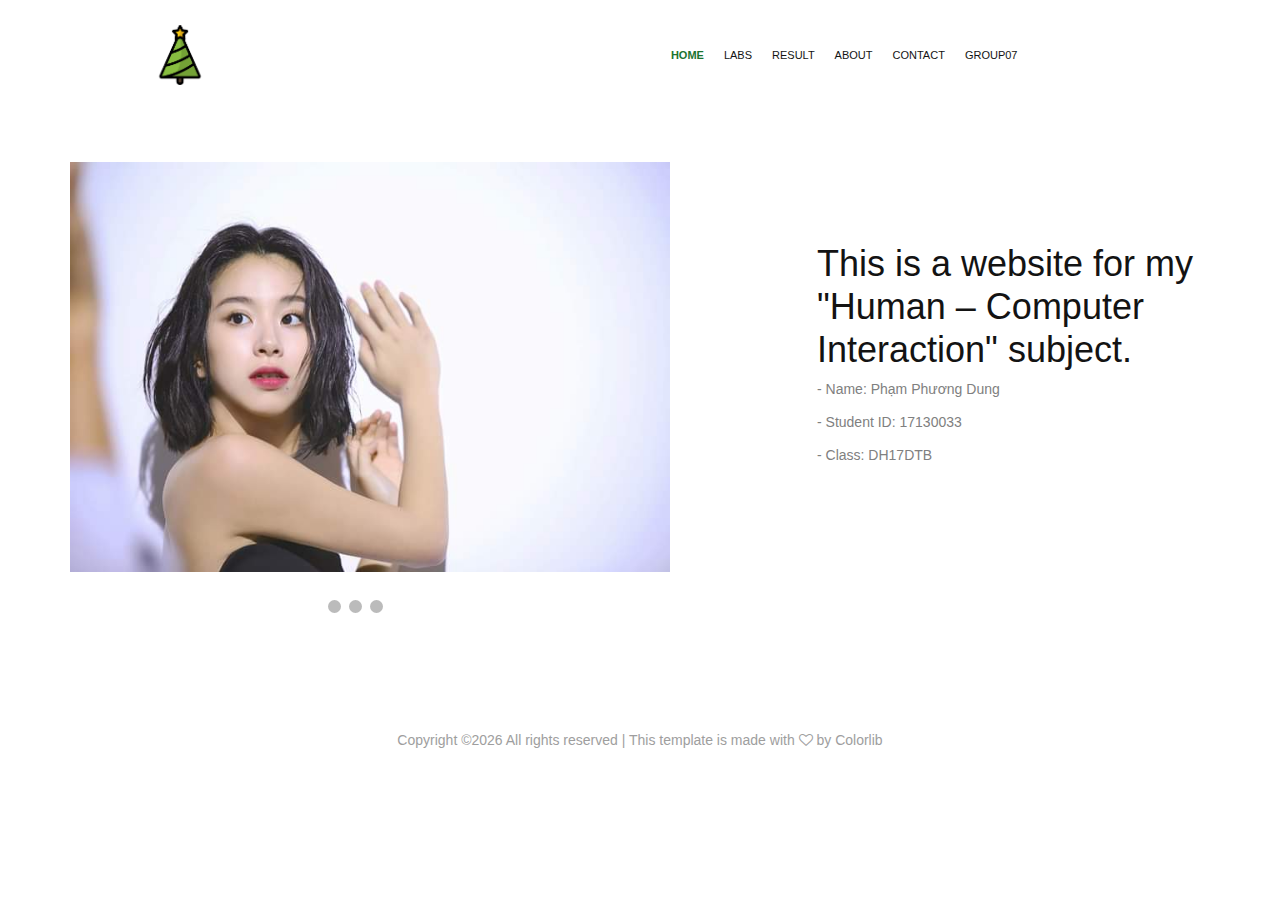
<file: index.html>
<!doctype html>
<html class="no-js" lang="zxx">

<head>
    <meta charset="utf-8">
    <meta http-equiv="x-ua-compatible" content="ie=edge">
    <title>Phạm Dung</title>
    <meta name="description" content="">
    <meta name="viewport" content="width=device-width, initial-scale=1">

    <!-- <link rel="manifest" href="site.webmanifest"> -->
    <link rel="shortcut icon" type="image/x-icon" href="images/christmas-tree-3.png">
    <!-- Place favicon.ico in the root directory -->

    <!-- CSS here -->
    <link rel="stylesheet" href="css/bootstrap.min.css">
    <link rel="stylesheet" href="css/owl.carousel.min.css">
    <link rel="stylesheet" href="css/magnific-popup.css">
    <link rel="stylesheet" href="css/font-awesome.min.css">
    <link rel="stylesheet" href="css/themify-icons.css">
    <link rel="stylesheet" href="css/nice-select.css">
    <link rel="stylesheet" href="css/flaticon.css">
    <link rel="stylesheet" href="css/animate.css">
    <link rel="stylesheet" href="css/slicknav.css">
    <link rel="stylesheet" href="css/style.css">
    <!-- <link rel="stylesheet" href="css/responsive.css"> -->
</head>

<body>
    <!--[if lte IE 9]>
            <p class="browserupgrade">You are using an <strong>outdated</strong> browser. Please <a href="https://browsehappy.com/">upgrade your browser</a> to improve your experience and security.</p>
        <![endif]-->

    <!-- header-start -->
    <header>
        <div class="header-area ">
            <div id="sticky-header" class="main-header-area white-bg">
                <div class="container-fluid p-0">
                    <div class="row align-items-center justify-content-between no-gutters">
                        <div class="col-xl-2 col-lg-2">
                            <div class="logo-img">
                                <a href="index.html">
<!--                                    <img src="img/logo.png" alt="">-->
                                    <img src="images/christmas-tree-3.png" height="60" width="60"/>
                                </a>
                            </div>
                        </div>
                        <div class="col-xl-7 col-lg-7">
                            <div class="main-menu  d-none d-lg-block">
                                <nav>
                                    <ul id="navigation">
                                        <li><a class="active" href="index.html" style="color: #1c7430; font-weight: bold">Home</a></li>
                                        <li><a href="labs.html">Labs</a></li>
                                        <li><a href="result.html">Result</a></li>
                                        <li><a href="about.html">About</a></li>
                                        <li><a href="contact.html">Contact</a></li>
                                        <li><a href="https://hci2019group07.tk/">Group07</a></li>

                                    </ul>
                                </nav>
                            </div>
                        </div>
                        <div class="col-12">
                            <div class="mobile_menu d-block d-lg-none"></div>
                        </div>
                    </div>
                </div>
            </div>
        </div>
    </header>
    <!-- header-end -->
<div class="about_area">
    <section id="home" data-stellar-background-ratio="0.5">
        <div class="overlay"></div>
        <div class="container">
            <div class="row">
                <div id="slide" style="float: left; width: 50%">
                    <div class="slideshow-container_" style="width: 30%">
                        <div class="mySlides fades">
                            <!--                                            <img src="./images/slide-1.jpg" style="width:100%">-->

                            <img src="images/79880637_157059352318651_9012751251590348800_n.jpg" height="410" width="600"/>
                        </div>

                        <div class="mySlides fades">

                            <img src="images/61869004_2475599742673054_6405451858034294784_o.jpg" height="410" width="600"/>
                        </div>

                        <div class="mySlides fades">

                            <img src="images/79524745_157059502318636_1236995317627355136_n.jpg" height="410" width="600"/>
                        </div>
                    </div>
                    <br>

                    <div style="text-align:center">
                        <span class="dot" onclick="currentSlide(0)"></span>
                        <span class="dot" onclick="currentSlide(1)"></span>
                        <span class="dot" onclick="currentSlide(2)"></span>
                    </div>
                </div>
                <div class="col-md-offset-3 col-md-6 col-sm-12">
                    <div class="home-info" style="float: right; width: 70%; margin-top: 80px">
                        <h1>This is a website for my "Human – Computer Interaction" subject.</h1>
                        <div id="head">
                            <p>- Name: Phạm Phương Dung</p>
                            <p>- Student ID: 17130033 </p>
                            <p>- Class: DH17DTB</p>
                        </div>
                    </div>

                </div>

            </div>
        </div>
    </section>
</div>
    <footer class="footer footer_bg">
        <div class="footer_copy_right" style="background: white; margin-top: 90px; margin-bottom: 0px">
            <p><!-- Link back to Colorlib can't be removed. Template is licensed under CC BY 3.0. -->
Copyright &copy;<script>document.write(new Date().getFullYear());</script> All rights reserved | This template is made with <i class="fa fa-heart-o" aria-hidden="true"></i> by <a href="https://colorlib.com" target="_blank">Colorlib</a>
<!-- Link back to Colorlib can't be removed. Template is licensed under CC BY 3.0. --></p>
        </div>
    </footer>
    <!-- footer_end -->


    <!-- JS here -->
    <script src="js/vendor/modernizr-3.5.0.min.js"></script>
    <script src="js/vendor/jquery-1.12.4.min.js"></script>
    <script src="js/popper.min.js"></script>
    <script src="js/bootstrap.min.js"></script>
    <script src="js/owl.carousel.min.js"></script>
    <script src="js/isotope.pkgd.min.js"></script>
    <script src="js/ajax-form.js"></script>
    <script src="js/waypoints.min.js"></script>
    <script src="js/jquery.counterup.min.js"></script>
    <script src="js/imagesloaded.pkgd.min.js"></script>
    <script src="js/scrollIt.js"></script>
    <script src="js/jquery.scrollUp.min.js"></script>
    <script src="js/wow.min.js"></script>
    <script src="js/nice-select.min.js"></script>
    <script src="js/jquery.slicknav.min.js"></script>
    <script src="js/jquery.magnific-popup.min.js"></script>
    <script src="js/plugins.js"></script>

    <!--contact js-->
    <script src="js/contact.js"></script>
    <script src="js/jquery.ajaxchimp.min.js"></script>
    <script src="js/jquery.form.js"></script>
    <script src="js/jquery.validate.min.js"></script>
    <script src="js/mail-script.js"></script>

    <script src="js/main.js"></script>
    <script>
        //khai báo biến slideIndex đại diện cho slide hiện tại
        var slideIndex;
        // KHai bào hàm hiển thị slide
        function showSlides() {
            var i;
            var slides = document.getElementsByClassName("mySlides");
            var dots = document.getElementsByClassName("dot");
            for (i = 0; i < slides.length; i++) {
                slides[i].style.display = "none";
            }
            for (i = 0; i < dots.length; i++) {
                dots[i].className = dots[i].className.replace(" active", "");
            }

            slides[slideIndex].style.display = "block";
            dots[slideIndex].className += " active";
            //chuyển đến slide tiếp theo
            slideIndex++;
            //nếu đang ở slide cuối cùng thì chuyển về slide đầu
            if (slideIndex > slides.length - 1) {
                slideIndex = 0
            }
            //tự động chuyển đổi slide sau 5s
            setTimeout(showSlides, 6000);
        }
        //mặc định hiển thị slide đầu tiên
        showSlides(slideIndex = 0);


        function currentSlide(n) {
            showSlides(slideIndex = n);
        }
    </script>
</body>

</html>
</file>
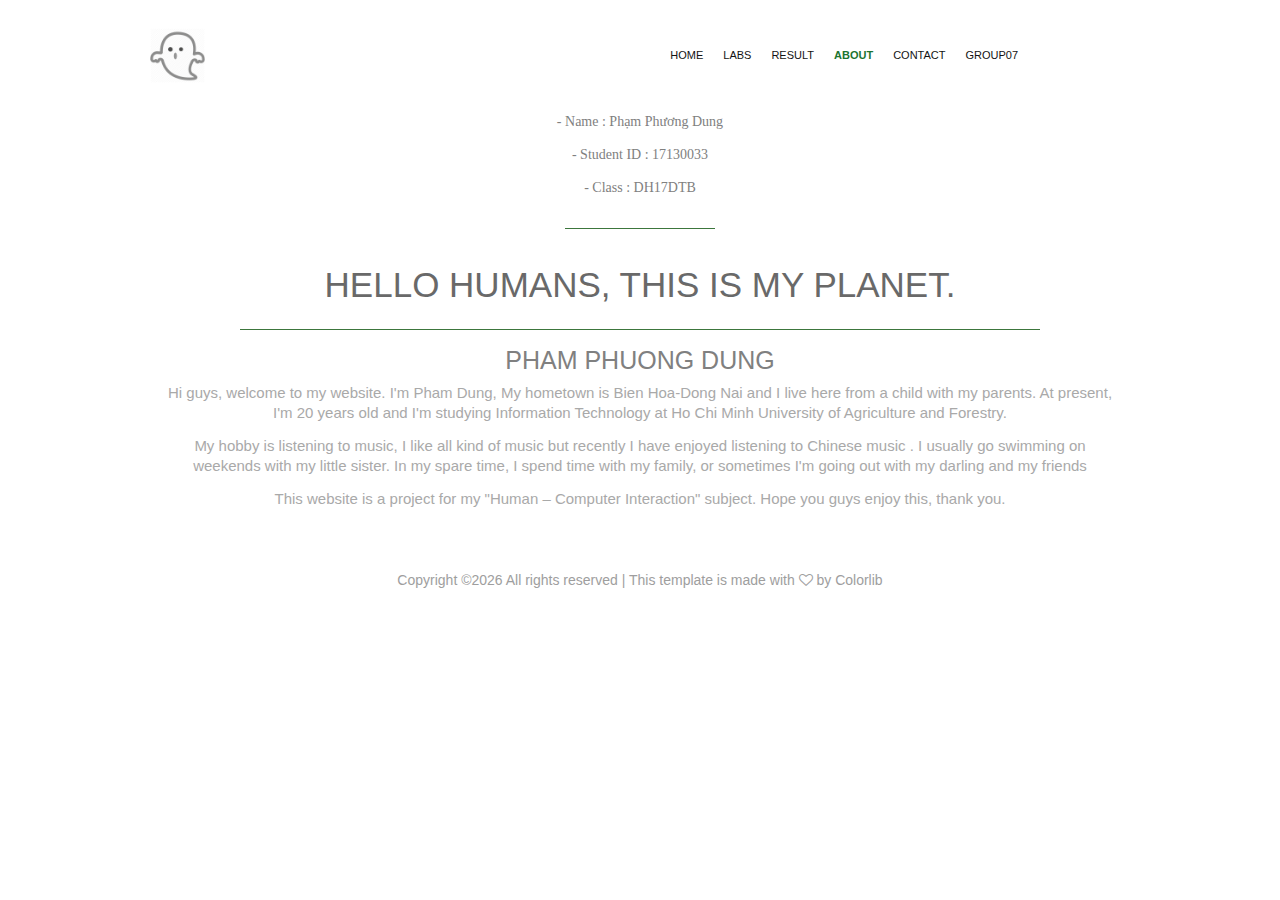
<file: about.html>
<!doctype html>
<html class="no-js" lang="zxx">

<head>
    <meta charset="utf-8">
    <meta http-equiv="x-ua-compatible" content="ie=edge">
    <title>Phạm Dung</title>
    <meta name="description" content="">
    <meta name="viewport" content="width=device-width, initial-scale=1">

    <!-- <link rel="manifest" href="site.webmanifest"> -->
    <link rel="shortcut icon" type="image/x-icon" href="img/cute-ghost-icon-6.jpg">
    <!-- Place favicon.ico in the root directory -->

    <!-- CSS here -->
    <link rel="stylesheet" href="css/bootstrap.min.css">
    <link rel="stylesheet" href="css/owl.carousel.min.css">
    <link rel="stylesheet" href="css/magnific-popup.css">
    <link rel="stylesheet" href="css/font-awesome.min.css">
    <link rel="stylesheet" href="css/themify-icons.css">
    <link rel="stylesheet" href="css/nice-select.css">
    <link rel="stylesheet" href="css/flaticon.css">
    <link rel="stylesheet" href="css/animate.css">
    <link rel="stylesheet" href="css/slicknav.css">
    <link rel="stylesheet" href="css/style.css">
    <!-- <link rel="stylesheet" href="css/responsive.css"> -->
</head>

<body>
<!--    &lt;!&ndash;[if lte IE 9]>-->
<!--            <p class="browserupgrade">You are using an <strong>outdated</strong> browser. Please <a href="https://browsehappy.com/">upgrade your browser</a> to improve your experience and security.</p>-->
<!--        <![endif]&ndash;&gt;-->

    <!-- header-start -->
<header>
    <div class="header-area ">
        <div id="sticky-header" class="main-header-area white-bg">
            <div class="container-fluid p-0">
                <div class="row align-items-center justify-content-between no-gutters">
                    <div class="col-xl-2 col-lg-2">
                        <div class="logo-img">
                            <a href="index.html">
<!--                                <img src="img/logo.png" alt="">-->
                                <img src="img/cute-ghost-icon-6.jpg" height="55" width="55"/>
                            </a>
                        </div>
                    </div>
                    <div class="col-xl-7 col-lg-7">
                        <div class="main-menu  d-none d-lg-block">
                            <nav>
                                <ul id="navigation">
                                    <li><a  href="index.html">home</a></li>
                                    <li><a href="labs.html">Labs</a></li>
                                    <li><a href="result.html">Result</a></li>
                                    <li><a class="active" href="about.html" style="color: #1c7430; font-weight: bold" >About</a></li>
                                    <li><a href="contact.html">Contact</a></li>
                                    <li><a href="https://hci2019group07.tk/">Group07</a></li>

                                </ul>
                            </nav>
                        </div>
                    </div>
                    <div class="col-12">
                        <div class="mobile_menu d-block d-lg-none"></div>
                    </div>
                </div>
            </div>
        </div>
    </div>
</header>

<section id="about" data-stellar-background-ratio="0.5">
    <div id="in">
        <p> - Name : Phạm Phương Dung</p>
        <p> - Student ID : 17130033 </p>
        <p> - Class : DH17DTB</p>
        <div id="line1"> </div>
    </div>
    <div id="hello"> HELLO HUMANS, THIS IS MY PLANET. </div>
    <div id="line2"> </div>

    <div id="info">
        <p class="pix_text1"> PHAM PHUONG DUNG  </p>
        <p class="pix_text2"> Hi guys, welcome to my website. I'm Pham Dung,
            My hometown is Bien Hoa-Dong Nai and I live here from a child with my parents.
            At present, I'm 20 years old and I'm studying Information Technology at
            Ho Chi Minh University of Agriculture and Forestry.</p>
        <p class="pix_text3"> My hobby is listening to music, I like all kind of music
            but recently I have enjoyed listening to Chinese music .
            I usually go swimming on weekends with my little sister.
            In my spare time, I spend time with my family,
            or sometimes I'm going out with my darling and my friends</p>
        <p class="pix_text4"> This website is a project for my "Human – Computer Interaction"
            subject. Hope you guys enjoy this, thank you.</p>
    </div>
</section>
    <!-- header-end -->

<!--    &lt;!&ndash; breadcam_area_start &ndash;&gt;-->
<!--    <div class="breadcam_area bradcam_bg overlay2">-->
<!--        <div class="bradcam_text">-->
<!--            <h3>About Us</h3>-->
<!--        </div>-->
<!--    </div>-->
<!--    &lt;!&ndash; breadcam_area_end &ndash;&gt;-->

<!--    &lt;!&ndash; about_area_start &ndash;&gt;-->
<!--    <div class="about_area">-->
<!--        <div class="container">-->
<!--            <div class="row align-items-center">-->
<!--                <div class="col-xl-6 col-md-6">-->
<!--                    <div class="about_thumb">-->
<!--                        <img src="img/about/1.png" alt="">-->
<!--                        <div class="exprience">-->
<!--                            <h1>25</h1>-->
<!--                            <span>Years of Experience</span>-->
<!--                        </div>-->
<!--                    </div>-->
<!--                </div>-->
<!--                <div class="col-xl-5 offset-xl-1 col-md-6">-->
<!--                    <div class="about_info">-->
<!--                        <div class="section_title">-->
<!--                            <span class="sub_heading">About Us</span>-->
<!--                            <h3>Architechtural plan <br>-->
<!--                                design and build</h3>-->
<!--                            <div class="seperator"></div>-->
<!--                        </div>-->
<!--                        <p>Lorem ipsum dolor sit amet, consectetur adipiscing elit, sed do eiusmod tempor incididunt ut-->
<!--                            labore et dolore magna aliqua. Quis ipsum suspendisse ultrices gravida. Risus commodo-->
<!--                            viverra maecenas accumsan lacus vel facilisis. </p>-->
<!--                        <ul class="about_list">-->
<!--                            <li>Consectetur adipiscing sed do eiusmod. </li>-->
<!--                            <li>Eiusmod tempor incididunt labore. </li>-->
<!--                        </ul>-->
<!--                        <a href="#" class="boxed-btn">Services</a>-->
<!--                    </div>-->
<!--                </div>-->
<!--            </div>-->
<!--        </div>-->
<!--    </div>-->
<!--    &lt;!&ndash; about_area_end &ndash;&gt;-->
<!--    &lt;!&ndash; lastest_project_strat &ndash;&gt;-->
<!--    <div class="lastest_project">-->
<!--        <div class="container">-->
<!--            <div class="row align-items-center mb-80">-->
<!--                <div class="col-xl-6 col-md-6">-->
<!--                    <div class="section_title padding-right">-->
<!--                        <span class="sub_heading">About Us</span>-->
<!--                        <h3>Our Mission</h3>-->
<!--                        <div class="seperator"></div>-->
<!--                        <p>Lorem ipsum dolor sit amet, consectetur adipiscing elit, sed do eiusmod tempor incididunt ut-->
<!--                            labore et dolore magna aliqua. Quis ipsum suspendisse ultrices gravida. Risus commodo-->
<!--                            viverra maecenas accumsan lacus vel facilisis. </p>-->
<!--                        <div class="mission_contact">-->
<!--                            <a href="#" class="boxed-btn large-width">Contact Us</a>-->
<!--                        </div>-->
<!--                    </div>-->
<!--                </div>-->
<!--                <div class="col-xl-5 offset-xl-1 col-md-6">-->
<!--                    <div class="single_project_thumb">-->
<!--                        <img src="img/about/mission.png" alt="">-->
<!--                    </div>-->
<!--                </div>-->
<!--            </div>-->
<!--        </div>-->
<!--    </div>-->
<!--    &lt;!&ndash; lastest_project_end &ndash;&gt;-->

<!--    &lt;!&ndash; youtube_video_area_start &ndash;&gt;-->
<!--    <div class="youtube_video_area">-->
<!--        <div class="container">-->
<!--            <div class="row">-->
<!--                <div class="col-xl-10 offset-xl-1">-->
<!--                    <div class="youtube_video youtube_bg">-->
<!--                        <div class="youtube_play_btn">-->
<!--                            <a class="popup-video" href="https://www.youtube.com/watch?v=E_-lMZDi7Uw">-->
<!--                                <i class="fa fa-play"></i>-->
<!--                            </a>-->
<!--                        </div>-->
<!--                    </div>-->
<!--                </div>-->
<!--            </div>-->
<!--        </div>-->
<!--    </div>-->
<!--    &lt;!&ndash; youtube_video_area_end &ndash;&gt;-->

<!--    &lt;!&ndash; dream_service_start &ndash;&gt;-->
<!--    <div class="team_area">-->
<!--        <div class="container">-->
<!--            <div class="row">-->
<!--                <div class="col-xl-12">-->
<!--                    <div class="section_title text-center mb-95">-->
<!--                        <span class="sub_heading">Our Team members</span>-->
<!--                        <h3>Meet Our Experts</h3>-->
<!--                    </div>-->
<!--                </div>-->
<!--            </div>-->
<!--            <div class="row">-->
<!--                <div class="col-xl-4 col-md-4">-->
<!--                    <div class="single_team text-center">-->
<!--                        <div class="thumb team_1">-->
<!--                            <div class="author_links">-->
<!--                                <ul>-->
<!--                                    <li><a href="#"><i class="fa fa-facebook"></i></a></li>-->
<!--                                    <li><a href="#"><i class="fa fa-twitter"></i></a></li>-->
<!--                                    <li><a href="#"><i class="fa fa-instagram"></i></a></li>-->
<!--                                </ul>-->
<!--                            </div>-->
<!--                        </div>-->
<!--                        <h3>Lallu Mia</h3>-->
<!--                        <p>Design Expert</p>-->
<!--                    </div>-->
<!--                </div>-->
<!--                <div class="col-xl-4 col-md-4">-->
<!--                    <div class="single_team text-center">-->
<!--                            <div class="thumb team_2">-->
<!--                                    <div class="author_links">-->
<!--                                        <ul>-->
<!--                                            <li><a href="#"><i class="fa fa-facebook"></i></a></li>-->
<!--                                            <li><a href="#"><i class="fa fa-twitter"></i></a></li>-->
<!--                                            <li><a href="#"><i class="fa fa-instagram"></i></a></li>-->
<!--                                        </ul>-->
<!--                                    </div>-->
<!--                                </div>-->
<!--                        <h3>Kobra King</h3>-->
<!--                        <p>Builder Expert</p>-->
<!--                    </div>-->
<!--                </div>-->
<!--                <div class="col-xl-4 col-md-4">-->
<!--                    <div class="single_team text-center">-->
<!--                            <div class="thumb team_3">-->
<!--                                    <div class="author_links">-->
<!--                                        <ul>-->
<!--                                            <li><a href="#"><i class="fa fa-facebook"></i></a></li>-->
<!--                                            <li><a href="#"><i class="fa fa-twitter"></i></a></li>-->
<!--                                            <li><a href="#"><i class="fa fa-instagram"></i></a></li>-->
<!--                                        </ul>-->
<!--                                    </div>-->
<!--                                </div>-->
<!--                        <h3>Zamboo Ali</h3>-->
<!--                        <p>3d Archtect</p>-->
<!--                    </div>-->
<!--                </div>-->
<!--            </div>-->
<!--        </div>-->
<!--    </div>-->
<!--    &lt;!&ndash; dream_service_end &ndash;&gt;-->


<!--    &lt;!&ndash; testmonial_area_start &ndash;&gt;-->
<!--    <div class="testmonial_area testimonial_bg overlay2">-->
<!--        <div class="container-fluid">-->
<!--            <div class="row">-->
<!--                <div class="col-xl-12">-->
<!--                    <div class="testmonial_active owl-carousel">-->
<!--                        <div class="single_testmonial">-->
<!--                            <div class="testmonial_info text-center">-->
<!--                                <div class="author">-->
<!--                                    <img src="img/testmonial/author.png" alt="">-->
<!--                                </div>-->
<!--                                <p>Lorem ipsum dolor sit amet, consectetur adipiscing elit, sed do eiusmod-->
<!--                                    tempor-->
<!--                                    incididunt ut-->
<!--                                    <br> labore et dolore magna aliqua. Quis ipsum suspendisse ultrices gravida.-->
<!--                                    Risus-->
<!--                                    commodo-->
<!--                                    viverra <br> maecenas accumsan lacus vel facilisis. </p>-->
<!--                                <div class="author_name">-->
<!--                                    <h4>-MITHILA</h4>-->
<!--                                    <span> Designer at Colorlib</span>-->
<!--                                </div>-->
<!--                            </div>-->
<!--                        </div>-->
<!--                        <div class="single_testmonial">-->
<!--                            <div class="testmonial_info text-center">-->
<!--                                <div class="author">-->
<!--                                    <img src="img/testmonial/author.png" alt="">-->
<!--                                </div>-->
<!--                                <p>Lorem ipsum dolor sit amet, consectetur adipiscing elit, sed do eiusmod-->
<!--                                    tempor-->
<!--                                    incididunt ut-->
<!--                                    <br> labore et dolore magna aliqua. Quis ipsum suspendisse ultrices gravida.-->
<!--                                    Risus-->
<!--                                    commodo-->
<!--                                    viverra <br> maecenas accumsan lacus vel facilisis. </p>-->
<!--                                <div class="author_name">-->
<!--                                    <h4>-MITHILA</h4>-->
<!--                                    <span> Designer at Colorlib</span>-->
<!--                                </div>-->
<!--                            </div>-->
<!--                        </div>-->
<!--                        <div class="single_testmonial">-->
<!--                            <div class="testmonial_info text-center">-->
<!--                                <div class="author">-->
<!--                                    <img src="img/testmonial/author.png" alt="">-->
<!--                                </div>-->
<!--                                <p>Lorem ipsum dolor sit amet, consectetur adipiscing elit, sed do eiusmod-->
<!--                                    tempor-->
<!--                                    incididunt ut-->
<!--                                    <br> labore et dolore magna aliqua. Quis ipsum suspendisse ultrices gravida.-->
<!--                                    Risus-->
<!--                                    commodo-->
<!--                                    viverra <br> maecenas accumsan lacus vel facilisis. </p>-->
<!--                                <div class="author_name">-->
<!--                                    <h4>-MITHILA</h4>-->
<!--                                    <span> Designer at Colorlib</span>-->
<!--                                </div>-->
<!--                            </div>-->
<!--                        </div>-->

<!--                    </div>-->
<!--                </div>-->
<!--            </div>-->
<!--        </div>-->
<!--    </div>-->
<!--    &lt;!&ndash; testmonial_area_end &ndash;&gt;-->

<!--    &lt;!&ndash; messege_area_start &ndash;&gt;-->
<!--    <div class="messege_area">-->
<!--        <div class="container">-->
<!--            <div class="row align-items-center">-->
<!--                <div class="col-xl-6 col-md-6">-->
<!--                    <div class="messege_thumb">-->
<!--                        <img src="img/testmonial/mesege.png" alt="">-->
<!--                    </div>-->
<!--                </div>-->
<!--                <div class="col-xl-5 offset-xl-1 col-md-6">-->
<!--                    <div class="section_title mb-20">-->
<!--                        <span class="sub_heading">Contact Us</span>-->
<!--                        <h3>Send your message</h3>-->
<!--                        <div class="seperator"></div>-->
<!--                    </div>-->
<!--                    <form action="#" class="messege">-->
<!--                        <input type="email" placeholder="Your Email">-->
<!--                        <input type="text" placeholder="Subject">-->
<!--                        <textarea placeholder="Messege"></textarea>-->
<!--                        <button class="boxed-btn">SEND US</button>-->
<!--                    </form>-->
<!--                </div>-->
<!--            </div>-->
<!--        </div>-->
<!--    </div>-->
<!--    &lt;!&ndash; messege_area_end &ndash;&gt;-->

    <!-- footer_start -->
    <footer class="footer footer_bg">
        <div class="footer_copy_right" style="background: white; margin-top: 20px">
            <p><!-- Link back to Colorlib can't be removed. Template is licensed under CC BY 3.0. -->
Copyright &copy;<script>document.write(new Date().getFullYear());</script> All rights reserved | This template is made with <i class="fa fa-heart-o" aria-hidden="true"></i> by <a href="https://colorlib.com" target="_blank">Colorlib</a>
<!-- Link back to Colorlib can't be removed. Template is licensed under CC BY 3.0. --> </p>
        </div>
    </footer>
    <!-- footer_end -->


    <!-- JS here -->
    <script src="js/vendor/modernizr-3.5.0.min.js"></script>
    <script src="js/vendor/jquery-1.12.4.min.js"></script>
    <script src="js/popper.min.js"></script>
    <script src="js/bootstrap.min.js"></script>
    <script src="js/owl.carousel.min.js"></script>
    <script src="js/isotope.pkgd.min.js"></script>
    <script src="js/ajax-form.js"></script>
    <script src="js/waypoints.min.js"></script>
    <script src="js/jquery.counterup.min.js"></script>
    <script src="js/imagesloaded.pkgd.min.js"></script>
    <script src="js/scrollIt.js"></script>
    <script src="js/jquery.scrollUp.min.js"></script>
    <script src="js/wow.min.js"></script>
    <script src="js/nice-select.min.js"></script>
    <script src="js/jquery.slicknav.min.js"></script>
    <script src="js/jquery.magnific-popup.min.js"></script>
    <script src="js/plugins.js"></script>

    <!--contact js-->
    <script src="js/contact.js"></script>
    <script src="js/jquery.ajaxchimp.min.js"></script>
    <script src="js/jquery.form.js"></script>
    <script src="js/jquery.validate.min.js"></script>
    <script src="js/mail-script.js"></script>

    <script src="js/main.js"></script>

</body>

</html>
</file>
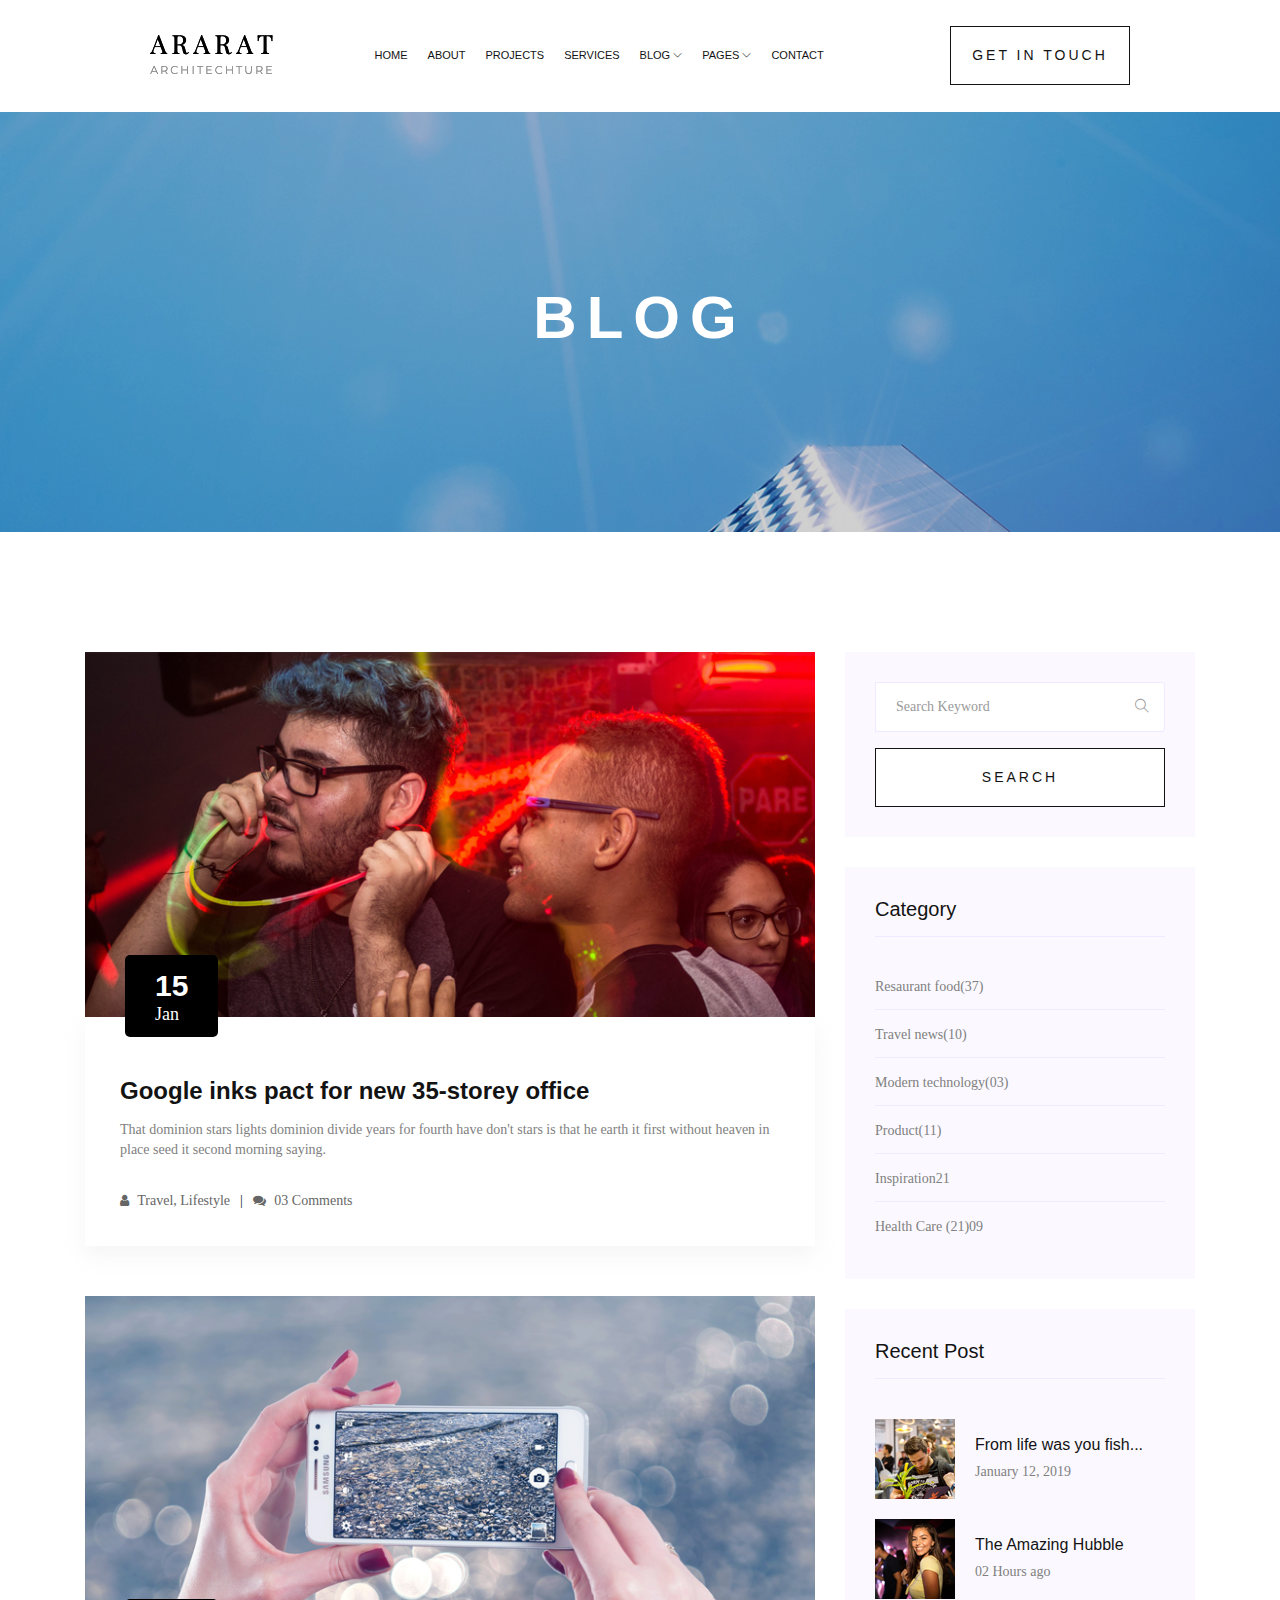
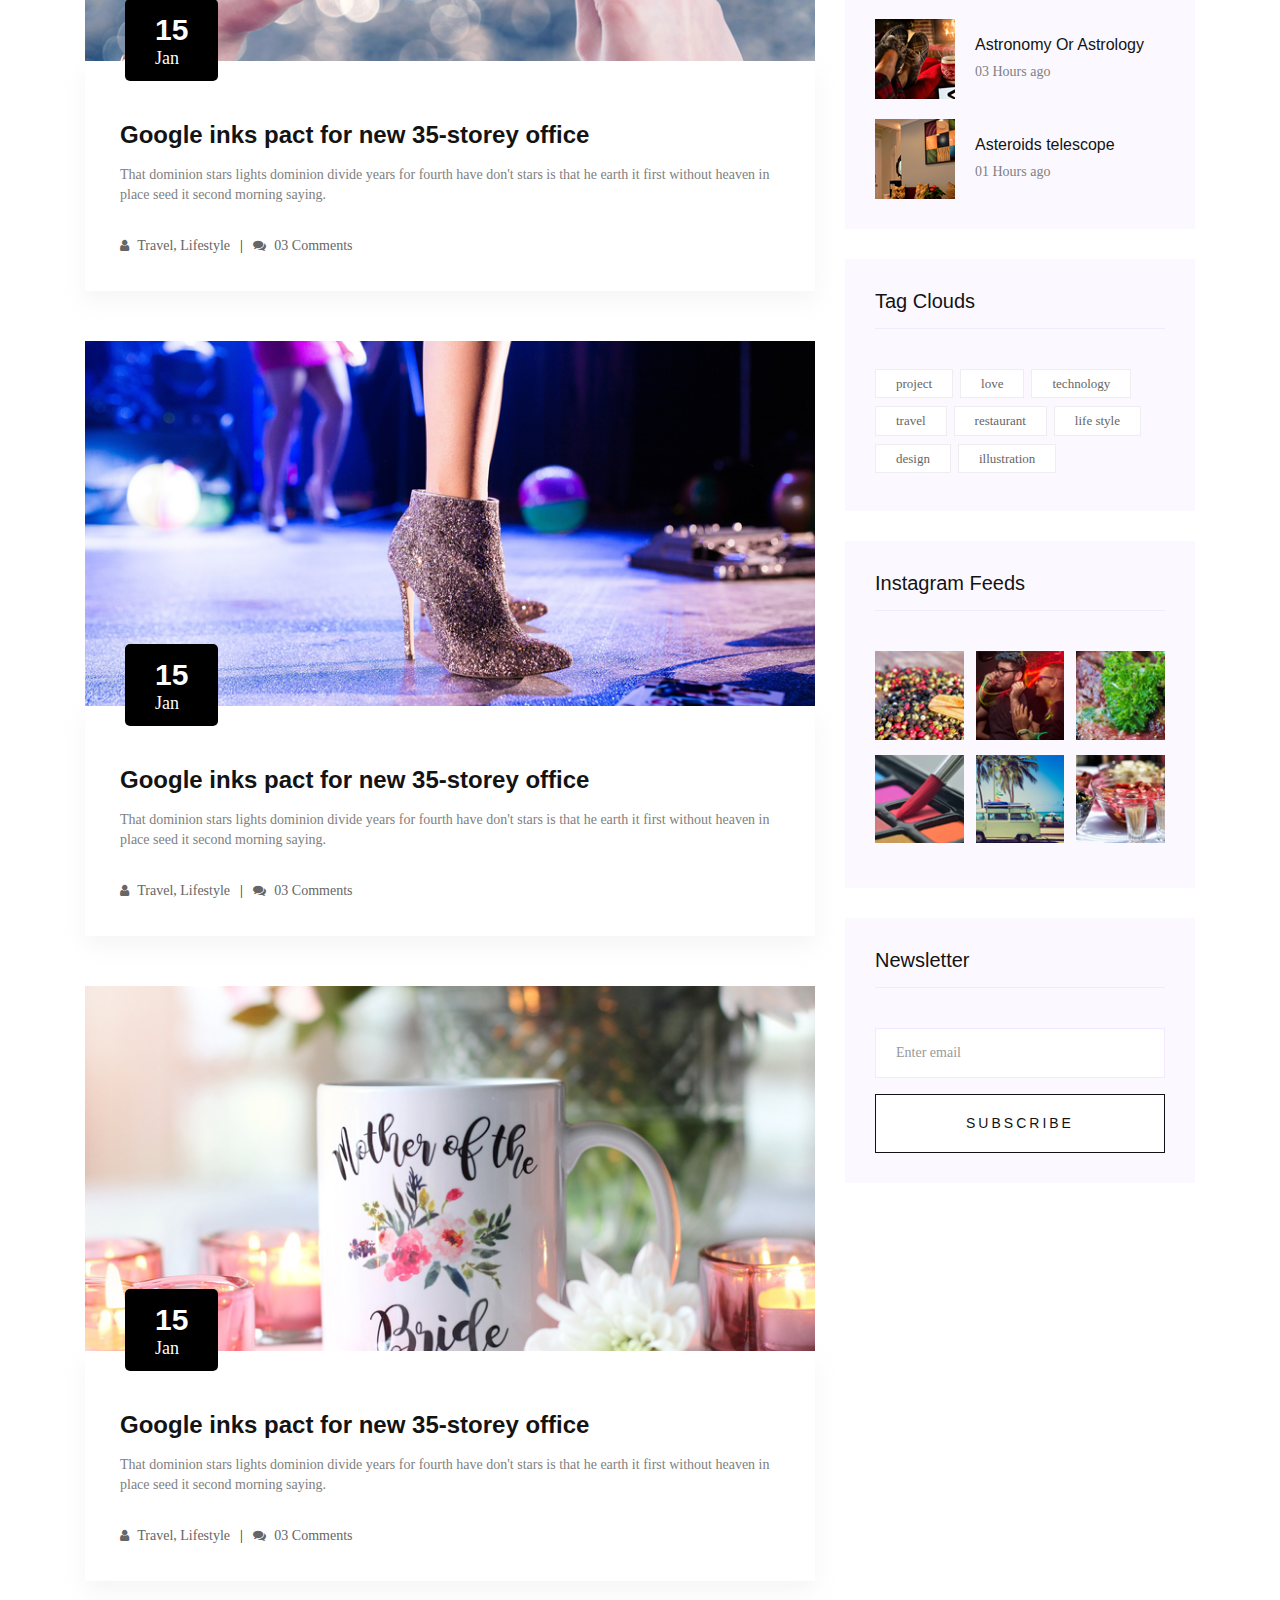
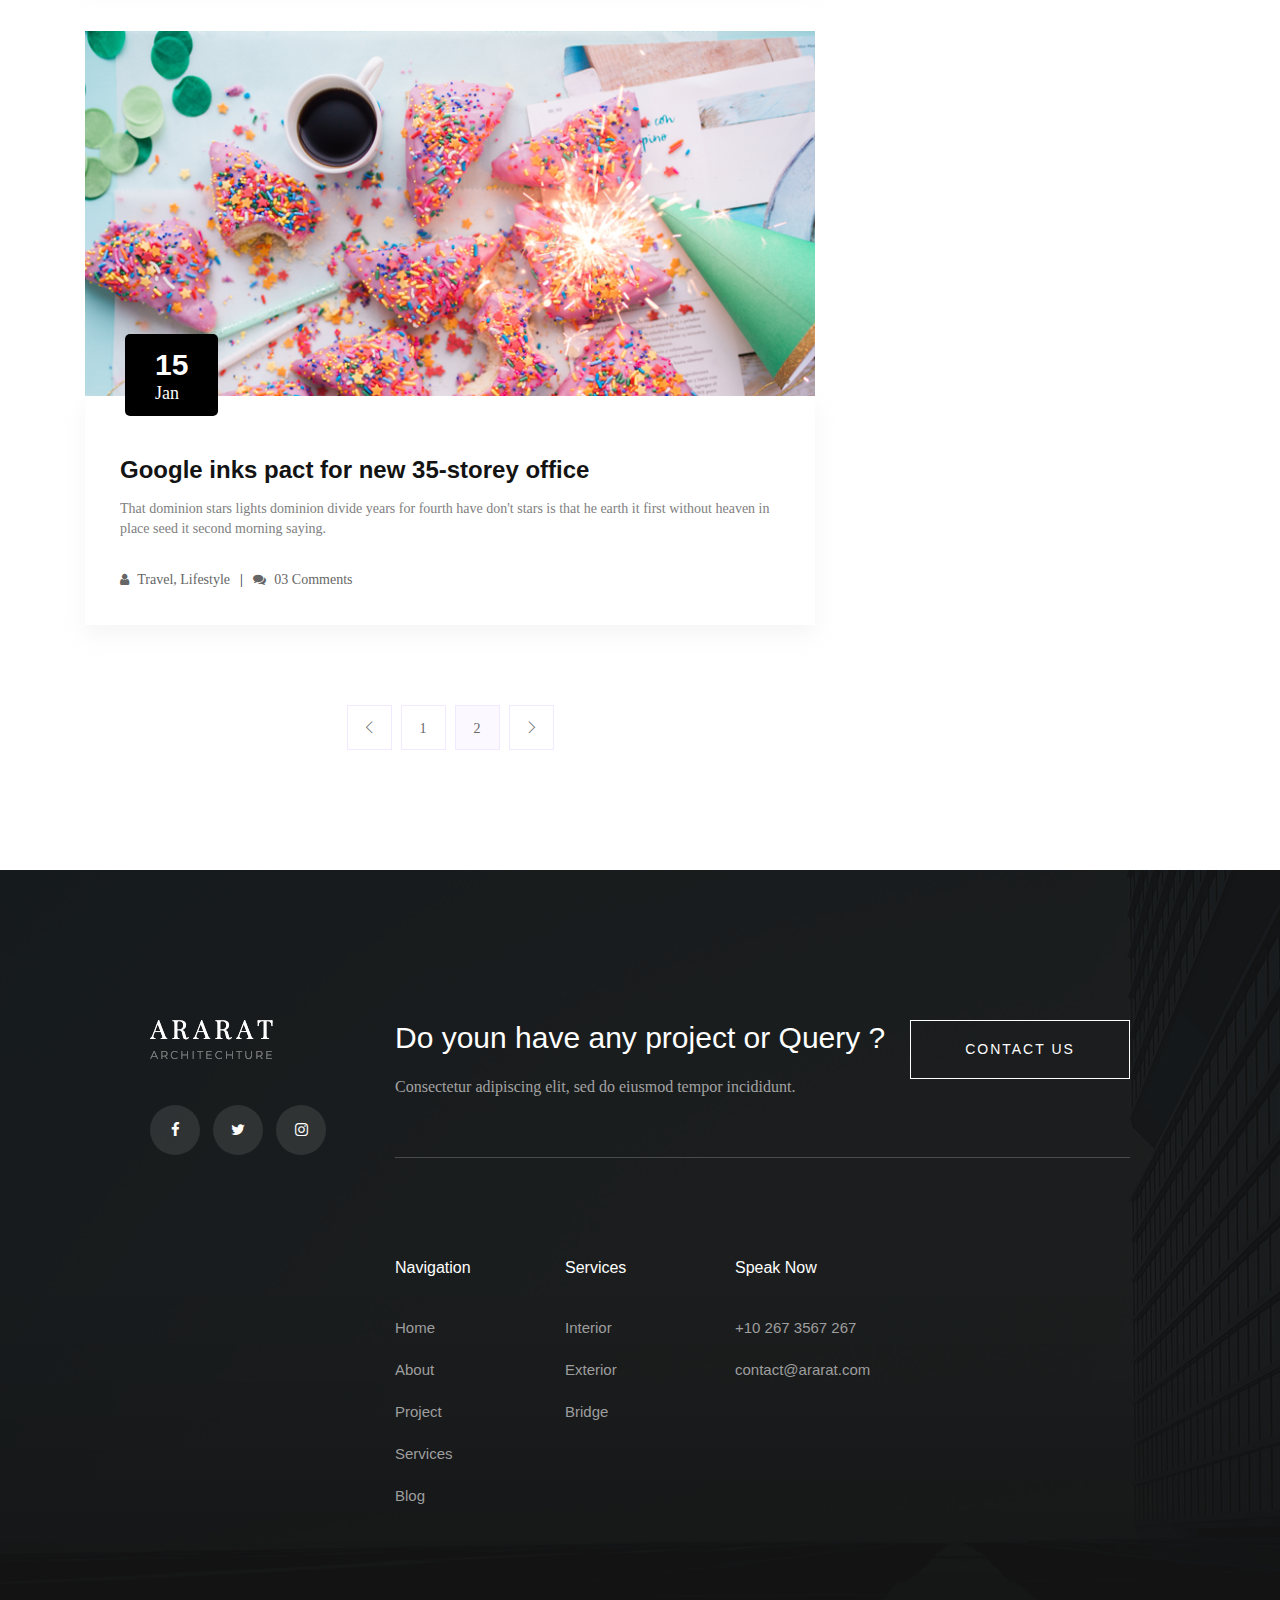
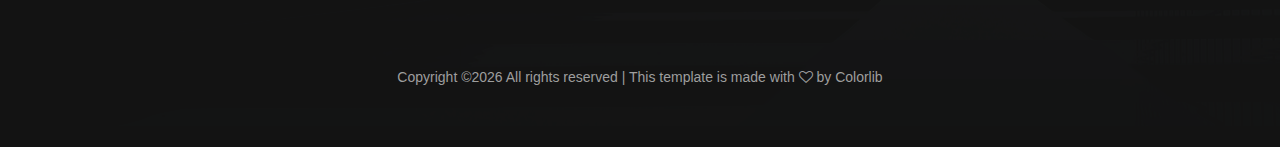
<file: blog.html>
<!doctype html>
<html class="no-js" lang="zxx">

<head>
    <meta charset="utf-8">
    <meta http-equiv="x-ua-compatible" content="ie=edge">
    <title>Ararat</title>
    <meta name="description" content="">
    <meta name="viewport" content="width=device-width, initial-scale=1">

    <!-- <link rel="manifest" href="site.webmanifest"> -->
    <link rel="shortcut icon" type="image/x-icon" href="img/favicon.png">
    <!-- Place favicon.ico in the root directory -->

    <!-- CSS here -->
    <link rel="stylesheet" href="css/bootstrap.min.css">
    <link rel="stylesheet" href="css/owl.carousel.min.css">
    <link rel="stylesheet" href="css/magnific-popup.css">
    <link rel="stylesheet" href="css/font-awesome.min.css">
    <link rel="stylesheet" href="css/themify-icons.css">
    <link rel="stylesheet" href="css/nice-select.css">
    <link rel="stylesheet" href="css/flaticon.css">
    <link rel="stylesheet" href="css/animate.css">
    <link rel="stylesheet" href="css/slicknav.css">
    <link rel="stylesheet" href="css/style.css">
    <!-- <link rel="stylesheet" href="css/responsive.css"> -->
</head>

<body>
    <!--[if lte IE 9]>
            <p class="browserupgrade">You are using an <strong>outdated</strong> browser. Please <a href="https://browsehappy.com/">upgrade your browser</a> to improve your experience and security.</p>
        <![endif]-->

    <!-- header-start -->
    <header>
        <div class="header-area ">
            <div id="sticky-header" class="main-header-area white-bg">
                <div class="container-fluid p-0">
                    <div class="row align-items-center justify-content-between no-gutters">
                        <div class="col-xl-2 col-lg-2">
                            <div class="logo-img">
                                <a href="index.html">
                                    <img src="img/logo.png" alt="">
                                </a>
                            </div>
                        </div>
                        <div class="col-xl-7 col-lg-7">
                            <div class="main-menu  d-none d-lg-block">
                                <nav>
                                    <ul id="navigation">
                                        <li><a class="active" href="index.html">home</a></li>
                                        <li><a href="about.html">About</a></li>
                                        <li><a href="project.html">Projects</a></li>
                                        <li><a href="service.html">Services</a></li>

                                        <li><a href="#">blog <i class="ti-angle-down"></i></a>
                                            <ul class="submenu">
                                                <li><a href="blog.html">blog</a></li>
                                                <li><a href="single-blog.html">single-blog</a></li>
                                            </ul>
                                        </li>
                                        <li><a href="#">pages <i class="ti-angle-down"></i></a>
                                            <ul class="submenu">
                                                <li><a href="project-details.html">project-details</a></li>
                                                <li><a href="elements.html">elements</a></li>
                                            </ul>
                                        </li>
                                        <li><a href="contact.html">Contact</a></li>
                                    </ul>
                                </nav>
                            </div>
                        </div>
                        <div class="col-xl-3 col-lg-3 d-none d-lg-block">
                            <div class="get_in_tauch">
                                <a href="#" class="boxed-btn">GET IN TOUCH</a>
                            </div>
                        </div>
                        <div class="col-12">
                            <div class="mobile_menu d-block d-lg-none"></div>
                        </div>
                    </div>
                </div>
            </div>
        </div>
    </header>
    <!-- header-end -->

    <!-- breadcam_area_start -->
    <div class="breadcam_area bradcam_bg overlay2">
        <div class="bradcam_text">
            <h3>Blog</h3>
        </div>
    </div>
    <!-- breadcam_area_end -->


    <!--================Blog Area =================-->
    <section class="blog_area section-padding">
        <div class="container">
            <div class="row">
                <div class="col-lg-8 mb-5 mb-lg-0">
                    <div class="blog_left_sidebar">
                        <article class="blog_item">
                            <div class="blog_item_img">
                                <img class="card-img rounded-0" src="img/blog/single_blog_1.png" alt="">
                                <a href="#" class="blog_item_date">
                                    <h3>15</h3>
                                    <p>Jan</p>
                                </a>
                            </div>

                            <div class="blog_details">
                                <a class="d-inline-block" href="single-blog.html">
                                    <h2>Google inks pact for new 35-storey office</h2>
                                </a>
                                <p>That dominion stars lights dominion divide years for fourth have don't stars is that
                                    he earth it first without heaven in place seed it second morning saying.</p>
                                <ul class="blog-info-link">
                                    <li><a href="#"><i class="fa fa-user"></i> Travel, Lifestyle</a></li>
                                    <li><a href="#"><i class="fa fa-comments"></i> 03 Comments</a></li>
                                </ul>
                            </div>
                        </article>

                        <article class="blog_item">
                            <div class="blog_item_img">
                                <img class="card-img rounded-0" src="img/blog/single_blog_2.png" alt="">
                                <a href="#" class="blog_item_date">
                                    <h3>15</h3>
                                    <p>Jan</p>
                                </a>
                            </div>

                            <div class="blog_details">
                                <a class="d-inline-block" href="single-blog.html">
                                    <h2>Google inks pact for new 35-storey office</h2>
                                </a>
                                <p>That dominion stars lights dominion divide years for fourth have don't stars is that
                                    he earth it first without heaven in place seed it second morning saying.</p>
                                <ul class="blog-info-link">
                                    <li><a href="#"><i class="fa fa-user"></i> Travel, Lifestyle</a></li>
                                    <li><a href="#"><i class="fa fa-comments"></i> 03 Comments</a></li>
                                </ul>
                            </div>
                        </article>

                        <article class="blog_item">
                            <div class="blog_item_img">
                                <img class="card-img rounded-0" src="img/blog/single_blog_3.png" alt="">
                                <a href="#" class="blog_item_date">
                                    <h3>15</h3>
                                    <p>Jan</p>
                                </a>
                            </div>

                            <div class="blog_details">
                                <a class="d-inline-block" href="single-blog.html">
                                    <h2>Google inks pact for new 35-storey office</h2>
                                </a>
                                <p>That dominion stars lights dominion divide years for fourth have don't stars is that
                                    he earth it first without heaven in place seed it second morning saying.</p>
                                <ul class="blog-info-link">
                                    <li><a href="#"><i class="fa fa-user"></i> Travel, Lifestyle</a></li>
                                    <li><a href="#"><i class="fa fa-comments"></i> 03 Comments</a></li>
                                </ul>
                            </div>
                        </article>

                        <article class="blog_item">
                            <div class="blog_item_img">
                                <img class="card-img rounded-0" src="img/blog/single_blog_4.png" alt="">
                                <a href="#" class="blog_item_date">
                                    <h3>15</h3>
                                    <p>Jan</p>
                                </a>
                            </div>

                            <div class="blog_details">
                                <a class="d-inline-block" href="single-blog.html">
                                    <h2>Google inks pact for new 35-storey office</h2>
                                </a>
                                <p>That dominion stars lights dominion divide years for fourth have don't stars is that
                                    he earth it first without heaven in place seed it second morning saying.</p>
                                <ul class="blog-info-link">
                                    <li><a href="#"><i class="fa fa-user"></i> Travel, Lifestyle</a></li>
                                    <li><a href="#"><i class="fa fa-comments"></i> 03 Comments</a></li>
                                </ul>
                            </div>
                        </article>

                        <article class="blog_item">
                            <div class="blog_item_img">
                                <img class="card-img rounded-0" src="img/blog/single_blog_5.png" alt="">
                                <a href="#" class="blog_item_date">
                                    <h3>15</h3>
                                    <p>Jan</p>
                                </a>
                            </div>

                            <div class="blog_details">
                                <a class="d-inline-block" href="single-blog.html">
                                    <h2>Google inks pact for new 35-storey office</h2>
                                </a>
                                <p>That dominion stars lights dominion divide years for fourth have don't stars is that
                                    he earth it first without heaven in place seed it second morning saying.</p>
                                <ul class="blog-info-link">
                                    <li><a href="#"><i class="fa fa-user"></i> Travel, Lifestyle</a></li>
                                    <li><a href="#"><i class="fa fa-comments"></i> 03 Comments</a></li>
                                </ul>
                            </div>
                        </article>

                        <nav class="blog-pagination justify-content-center d-flex">
                            <ul class="pagination">
                                <li class="page-item">
                                    <a href="#" class="page-link" aria-label="Previous">
                                        <i class="ti-angle-left"></i>
                                    </a>
                                </li>
                                <li class="page-item">
                                    <a href="#" class="page-link">1</a>
                                </li>
                                <li class="page-item active">
                                    <a href="#" class="page-link">2</a>
                                </li>
                                <li class="page-item">
                                    <a href="#" class="page-link" aria-label="Next">
                                        <i class="ti-angle-right"></i>
                                    </a>
                                </li>
                            </ul>
                        </nav>
                    </div>
                </div>
                <div class="col-lg-4">
                    <div class="blog_right_sidebar">
                        <aside class="single_sidebar_widget search_widget">
                            <form action="#">
                                <div class="form-group">
                                    <div class="input-group mb-3">
                                        <input type="text" class="form-control" placeholder='Search Keyword'
                                            onfocus="this.placeholder = ''"
                                            onblur="this.placeholder = 'Search Keyword'">
                                        <div class="input-group-append">
                                            <button class="btn" type="button"><i class="ti-search"></i></button>
                                        </div>
                                    </div>
                                </div>
                                <button class="button rounded-0 primary-bg text-white w-100 btn_1 boxed-btn"
                                    type="submit">Search</button>
                            </form>
                        </aside>

                        <aside class="single_sidebar_widget post_category_widget">
                            <h4 class="widget_title">Category</h4>
                            <ul class="list cat-list">
                                <li>
                                    <a href="#" class="d-flex">
                                        <p>Resaurant food</p>
                                        <p>(37)</p>
                                    </a>
                                </li>
                                <li>
                                    <a href="#" class="d-flex">
                                        <p>Travel news</p>
                                        <p>(10)</p>
                                    </a>
                                </li>
                                <li>
                                    <a href="#" class="d-flex">
                                        <p>Modern technology</p>
                                        <p>(03)</p>
                                    </a>
                                </li>
                                <li>
                                    <a href="#" class="d-flex">
                                        <p>Product</p>
                                        <p>(11)</p>
                                    </a>
                                </li>
                                <li>
                                    <a href="#" class="d-flex">
                                        <p>Inspiration</p>
                                        <p>21</p>
                                    </a>
                                </li>
                                <li>
                                    <a href="#" class="d-flex">
                                        <p>Health Care (21)</p>
                                        <p>09</p>
                                    </a>
                                </li>
                            </ul>
                        </aside>

                        <aside class="single_sidebar_widget popular_post_widget">
                            <h3 class="widget_title">Recent Post</h3>
                            <div class="media post_item">
                                <img src="img/post/post_1.png" alt="post">
                                <div class="media-body">
                                    <a href="single-blog.html">
                                        <h3>From life was you fish...</h3>
                                    </a>
                                    <p>January 12, 2019</p>
                                </div>
                            </div>
                            <div class="media post_item">
                                <img src="img/post/post_2.png" alt="post">
                                <div class="media-body">
                                    <a href="single-blog.html">
                                        <h3>The Amazing Hubble</h3>
                                    </a>
                                    <p>02 Hours ago</p>
                                </div>
                            </div>
                            <div class="media post_item">
                                <img src="img/post/post_3.png" alt="post">
                                <div class="media-body">
                                    <a href="single-blog.html">
                                        <h3>Astronomy Or Astrology</h3>
                                    </a>
                                    <p>03 Hours ago</p>
                                </div>
                            </div>
                            <div class="media post_item">
                                <img src="img/post/post_4.png" alt="post">
                                <div class="media-body">
                                    <a href="single-blog.html">
                                        <h3>Asteroids telescope</h3>
                                    </a>
                                    <p>01 Hours ago</p>
                                </div>
                            </div>
                        </aside>
                        <aside class="single_sidebar_widget tag_cloud_widget">
                            <h4 class="widget_title">Tag Clouds</h4>
                            <ul class="list">
                                <li>
                                    <a href="#">project</a>
                                </li>
                                <li>
                                    <a href="#">love</a>
                                </li>
                                <li>
                                    <a href="#">technology</a>
                                </li>
                                <li>
                                    <a href="#">travel</a>
                                </li>
                                <li>
                                    <a href="#">restaurant</a>
                                </li>
                                <li>
                                    <a href="#">life style</a>
                                </li>
                                <li>
                                    <a href="#">design</a>
                                </li>
                                <li>
                                    <a href="#">illustration</a>
                                </li>
                            </ul>
                        </aside>


                        <aside class="single_sidebar_widget instagram_feeds">
                            <h4 class="widget_title">Instagram Feeds</h4>
                            <ul class="instagram_row flex-wrap">
                                <li>
                                    <a href="#">
                                        <img class="img-fluid" src="img/post/post_5.png" alt="">
                                    </a>
                                </li>
                                <li>
                                    <a href="#">
                                        <img class="img-fluid" src="img/post/post_6.png" alt="">
                                    </a>
                                </li>
                                <li>
                                    <a href="#">
                                        <img class="img-fluid" src="img/post/post_7.png" alt="">
                                    </a>
                                </li>
                                <li>
                                    <a href="#">
                                        <img class="img-fluid" src="img/post/post_8.png" alt="">
                                    </a>
                                </li>
                                <li>
                                    <a href="#">
                                        <img class="img-fluid" src="img/post/post_9.png" alt="">
                                    </a>
                                </li>
                                <li>
                                    <a href="#">
                                        <img class="img-fluid" src="img/post/post_10.png" alt="">
                                    </a>
                                </li>
                            </ul>
                        </aside>


                        <aside class="single_sidebar_widget newsletter_widget">
                            <h4 class="widget_title">Newsletter</h4>

                            <form action="#">
                                <div class="form-group">
                                    <input type="email" class="form-control" onfocus="this.placeholder = ''"
                                        onblur="this.placeholder = 'Enter email'" placeholder='Enter email' required>
                                </div>
                                <button class="button rounded-0 primary-bg text-white w-100 btn_1 boxed-btn"
                                    type="submit">Subscribe</button>
                            </form>
                        </aside>
                    </div>
                </div>
            </div>
        </div>
    </section>
    <!--================Blog Area =================-->

    <!-- footer_start -->
    <footer class="footer footer_bg">
        <div class="footer_top">
            <div class="container-fluid p-0">
                <div class="row no-gutters ">
                    <div class="col-xl-3 col-12 col-md-4">
                        <div class="footer_widget">
                            <div class="footer_logo">
                                <a href="index.html">
                                    <img src="img/footer-logo.png" alt="">
                                </a>
                            </div>
                            <ul class="social_links">
                                <li>
                                    <a href="#"><i class="fa fa-facebook"></i></a>
                                </li>
                                <li>
                                    <a href="#"><i class="fa fa-twitter"></i></a>
                                </li>
                                <li>
                                    <a href="#"><i class="fa fa-instagram"></i></a>
                                </li>
                            </ul>
                        </div>
                    </div>
                    <div class="col-xl-9 col-12 col-md-8">
                        <div class="footer_header d-flex justify-content-between">
                            <div class="footer_header_left">
                                <h3>Do youn have any project or Query ?</h3>
                                <p>Consectetur adipiscing elit, sed do eiusmod tempor incididunt. </p>
                            </div>
                            <div class="footer_btn">
                                <a href="#" class="boxed-btn2">Contact Us</a>
                            </div>
                        </div>
                        <div class="row">
                            <div class="col-xl-8 col-12 col-md-12">
                                <div class="row">
                                    <div class="col-xl-4 col-12 col-md-4">
                                        <div class="footer_widget">
                                            <h3 class="footer_heading">
                                                Navigation
                                            </h3>
                                            <ul class="quick_links">
                                                <li><a href="#">Home</a></li>
                                                <li><a href="#"> About</a></li>
                                                <li><a href="#"> Project</a></li>
                                                <li><a href="#">Services</a></li>
                                                <li><a href="#">Blog</a></li>
                                            </ul>
                                        </div>
                                    </div>
                                    <div class="col-xl-4 col-12 col-md-4">
                                        <div class="footer_widget">
                                            <h3 class="footer_heading">
                                                Services
                                            </h3>
                                            <ul class="quick_links">
                                                <li><a href="#">Interior</a></li>
                                                <li><a href="#"> Exterior</a></li>
                                                <li><a href="#"> Bridge</a></li>
                                            </ul>
                                        </div>
                                    </div>
                                    <div class="col-xl-4 col-12 col-md-4 ">
                                        <div class="footer_widget">
                                            <h3 class="footer_heading">
                                                Speak Now
                                            </h3>
                                            <ul class="quick_links">
                                                <li><a href="#">+10 267 3567 267</a></li>
                                                <li><a href="#"> contact@ararat.com</a></li>
                                            </ul>
                                        </div>
                                    </div>
                                </div>
                            </div>
                        </div>
                    </div>
                </div>
            </div>
        </div>
        <div class="footer_copy_right">
            <p><!-- Link back to Colorlib can't be removed. Template is licensed under CC BY 3.0. -->
Copyright &copy;<script>document.write(new Date().getFullYear());</script> All rights reserved | This template is made with <i class="fa fa-heart-o" aria-hidden="true"></i> by <a href="https://colorlib.com" target="_blank">Colorlib</a>
<!-- Link back to Colorlib can't be removed. Template is licensed under CC BY 3.0. --> </p>
        </div>
    </footer>
    <!-- footer_end -->

    <!-- JS here -->
    <script src="js/vendor/modernizr-3.5.0.min.js"></script>
    <script src="js/vendor/jquery-1.12.4.min.js"></script>
    <script src="js/popper.min.js"></script>
    <script src="js/bootstrap.min.js"></script>
    <script src="js/owl.carousel.min.js"></script>
    <script src="js/isotope.pkgd.min.js"></script>
    <script src="js/ajax-form.js"></script>
    <script src="js/waypoints.min.js"></script>
    <script src="js/jquery.counterup.min.js"></script>
    <script src="js/imagesloaded.pkgd.min.js"></script>
    <script src="js/scrollIt.js"></script>
    <script src="js/jquery.scrollUp.min.js"></script>
    <script src="js/wow.min.js"></script>
    <script src="js/nice-select.min.js"></script>
    <script src="js/jquery.slicknav.min.js"></script>
    <script src="js/jquery.magnific-popup.min.js"></script>
    <script src="js/plugins.js"></script>

    <!--contact js-->
    <script src="js/contact.js"></script>
    <script src="js/jquery.ajaxchimp.min.js"></script>
    <script src="js/jquery.form.js"></script>
    <script src="js/jquery.validate.min.js"></script>
    <script src="js/mail-script.js"></script>

    <script src="js/main.js"></script>

</body>
</file>
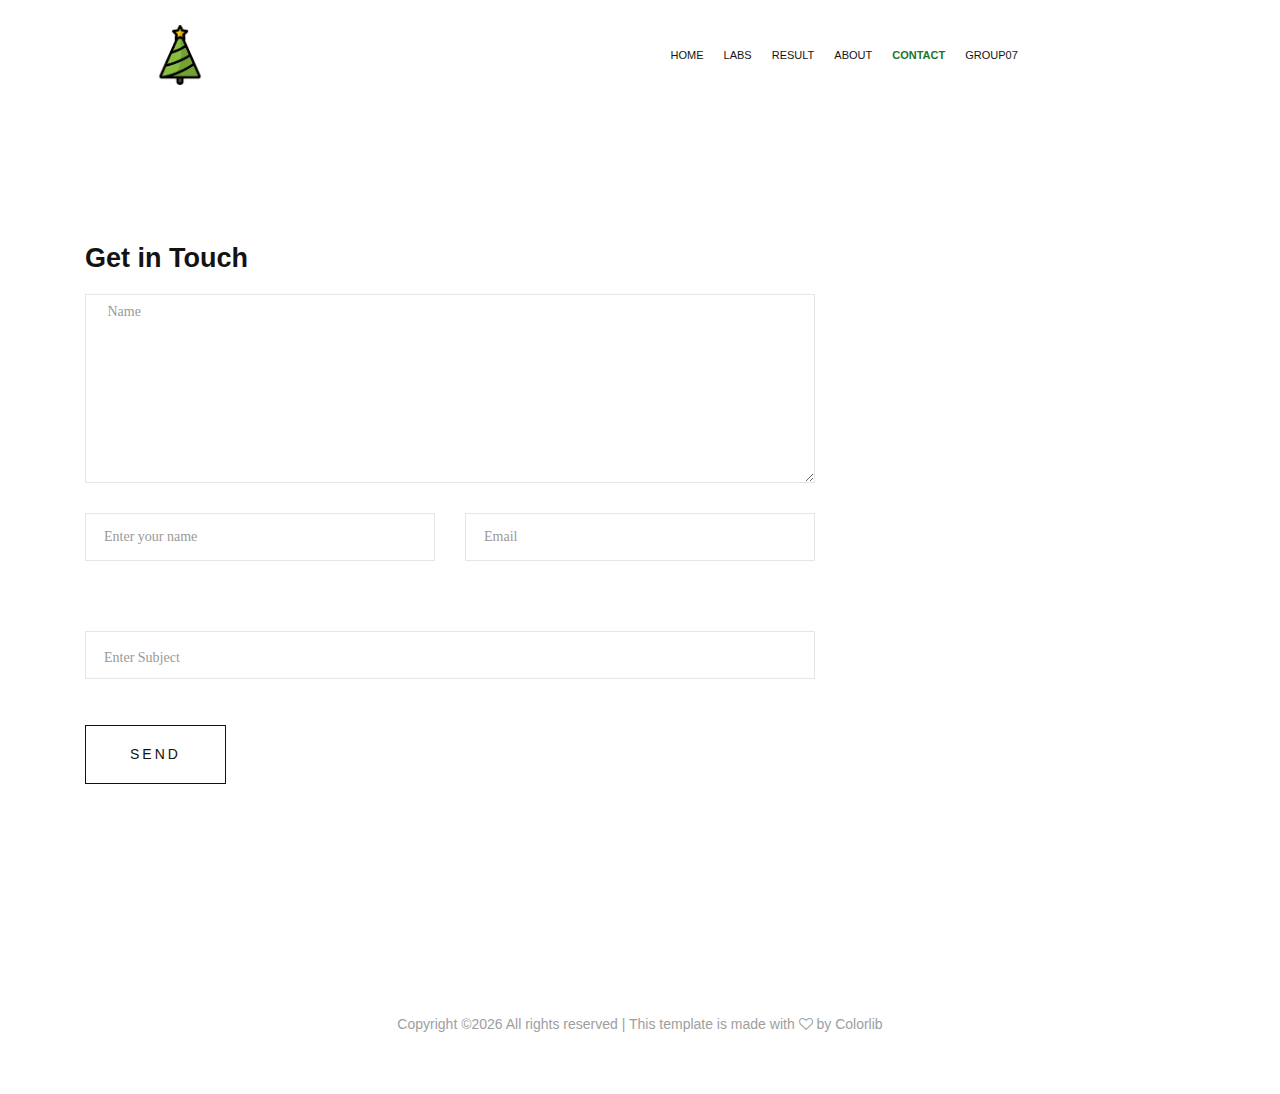
<file: contact.html>
<!doctype html>
<html class="no-js" lang="zxx">

<head>
    <meta charset="utf-8">
    <meta http-equiv="x-ua-compatible" content="ie=edge">
    <title>Phạm Dung</title>
    <meta name="description" content="">
    <meta name="viewport" content="width=device-width, initial-scale=1">

    <!-- <link rel="manifest" href="site.webmanifest"> -->
    <link rel="shortcut icon" type="image/x-icon" href="images/christmas-tree-3.png">
    <!-- Place favicon.ico in the root directory -->

    <!-- CSS here -->
    <link rel="stylesheet" href="css/bootstrap.min.css">
    <link rel="stylesheet" href="css/owl.carousel.min.css">
    <link rel="stylesheet" href="css/magnific-popup.css">
    <link rel="stylesheet" href="css/font-awesome.min.css">
    <link rel="stylesheet" href="css/themify-icons.css">
    <link rel="stylesheet" href="css/nice-select.css">
    <link rel="stylesheet" href="css/flaticon.css">
    <link rel="stylesheet" href="css/animate.css">
    <link rel="stylesheet" href="css/slicknav.css">
    <link rel="stylesheet" href="css/style.css">
    <!-- <link rel="stylesheet" href="css/responsive.css"> -->
</head>

<body>
<!--[if lte IE 9]>
<p class="browserupgrade">You are using an <strong>outdated</strong> browser. Please <a href="https://browsehappy.com/">upgrade your browser</a> to improve your experience and security.</p>
<![endif]-->

<!-- header-start -->
<header>
    <div class="header-area ">
        <div id="sticky-header" class="main-header-area white-bg">
            <div class="container-fluid p-0">
                <div class="row align-items-center justify-content-between no-gutters">
                    <div class="col-xl-2 col-lg-2">
                        <div class="logo-img">
                            <a href="index.html">
                                <!--                                    <img src="img/logo.png" alt="">-->
                                <img src="images/christmas-tree-3.png" height="60" width="60"/>
                            </a>
                        </div>
                    </div>
                    <div class="col-xl-7 col-lg-7">
                        <div class="main-menu  d-none d-lg-block">
                            <nav>
                                <ul id="navigation">
                                    <li><a href="index.html">Home</a></li>
                                    <li><a href="labs.html">Labs</a></li>
                                    <li><a href="result.html">Result</a></li>
                                    <li><a href="about.html">About</a></li>
                                    <li><a class="active" href="contact.html" style="color: #1c7430; font-weight: bold">Contact</a></li>
                                    <li><a href="https://hci2019group07.tk/">Group07</a></li>

                                </ul>
                            </nav>
                        </div>
                    </div>
                    <div class="col-12">
                        <div class="mobile_menu d-block d-lg-none"></div>
                    </div>
                </div>
            </div>
        </div>
    </div>
</header>
<!-- header-end -->
<section class="contact-section">
    <div class="container">

        <div class="row">
            <div class="col-12">
                <h2 class="contact-title">Get in Touch</h2>
            </div>
            <div class="col-lg-8">
                <form class="form-contact contact_form" action="contact_process.php" method="post" id="contactForm" novalidate="novalidate">
                    <div class="row">
                        <div class="col-12">
                            <div class="form-group">
                                <textarea class="form-control w-100" name="message" id="message" cols="30" rows="9" onfocus="this.placeholder = ''" onblur="this.placeholder = 'Enter Message'" placeholder=" Name"></textarea>
                            </div>
                        </div>
                        <div class="col-sm-6">
                            <div class="form-group">
                                <input class="form-control valid" name="name" id="name" type="text" onfocus="this.placeholder = ''" onblur="this.placeholder = 'Enter your name'" placeholder="Enter your name">
                            </div>
                        </div>
                        <div class="col-sm-6">
                            <div class="form-group">
                                <input class="form-control valid" name="email" id="email" type="email" onfocus="this.placeholder = ''" onblur="this.placeholder = 'Enter email address'" placeholder="Email">
                            </div>
                        </div>
                        <div class="col-12">
                            <div class="form-group">
                                <input class="form-control" name="subject" id="subject" type="text" onfocus="this.placeholder = ''" onblur="this.placeholder = 'Enter Subject'" placeholder="Enter Subject">
                            </div>
                        </div>
                    </div>
                    <div class="form-group mt-3">
                        <button type="submit" class="button button-contactForm boxed-btn">Send</button>
                    </div>
                </form>
            </div>
        </div>
    </div>
</section>
<!-- footer_start -->
<footer class="footer footer_bg">
    <div class="footer_copy_right" style="background: white; margin-top: 100px; margin-bottom: 0px">
        <p><!-- Link back to Colorlib can't be removed. Template is licensed under CC BY 3.0. -->
            Copyright &copy;<script>document.write(new Date().getFullYear());</script> All rights reserved | This template is made with <i class="fa fa-heart-o" aria-hidden="true"></i> by <a href="https://colorlib.com" target="_blank">Colorlib</a>
            <!-- Link back to Colorlib can't be removed. Template is licensed under CC BY 3.0. --></p>
    </div>
</footer>
<!-- footer_end -->


<!-- JS here -->
<script src="js/vendor/modernizr-3.5.0.min.js"></script>
<script src="js/vendor/jquery-1.12.4.min.js"></script>
<script src="js/popper.min.js"></script>
<script src="js/bootstrap.min.js"></script>
<script src="js/owl.carousel.min.js"></script>
<script src="js/isotope.pkgd.min.js"></script>
<script src="js/ajax-form.js"></script>
<script src="js/waypoints.min.js"></script>
<script src="js/jquery.counterup.min.js"></script>
<script src="js/imagesloaded.pkgd.min.js"></script>
<script src="js/scrollIt.js"></script>
<script src="js/jquery.scrollUp.min.js"></script>
<script src="js/wow.min.js"></script>
<script src="js/nice-select.min.js"></script>
<script src="js/jquery.slicknav.min.js"></script>
<script src="js/jquery.magnific-popup.min.js"></script>
<script src="js/plugins.js"></script>

<!--contact js-->
<script src="js/contact.js"></script>
<script src="js/jquery.ajaxchimp.min.js"></script>
<script src="js/jquery.form.js"></script>
<script src="js/jquery.validate.min.js"></script>
<script src="js/mail-script.js"></script>

<script src="js/main.js"></script>

</body>

</html>
</file>
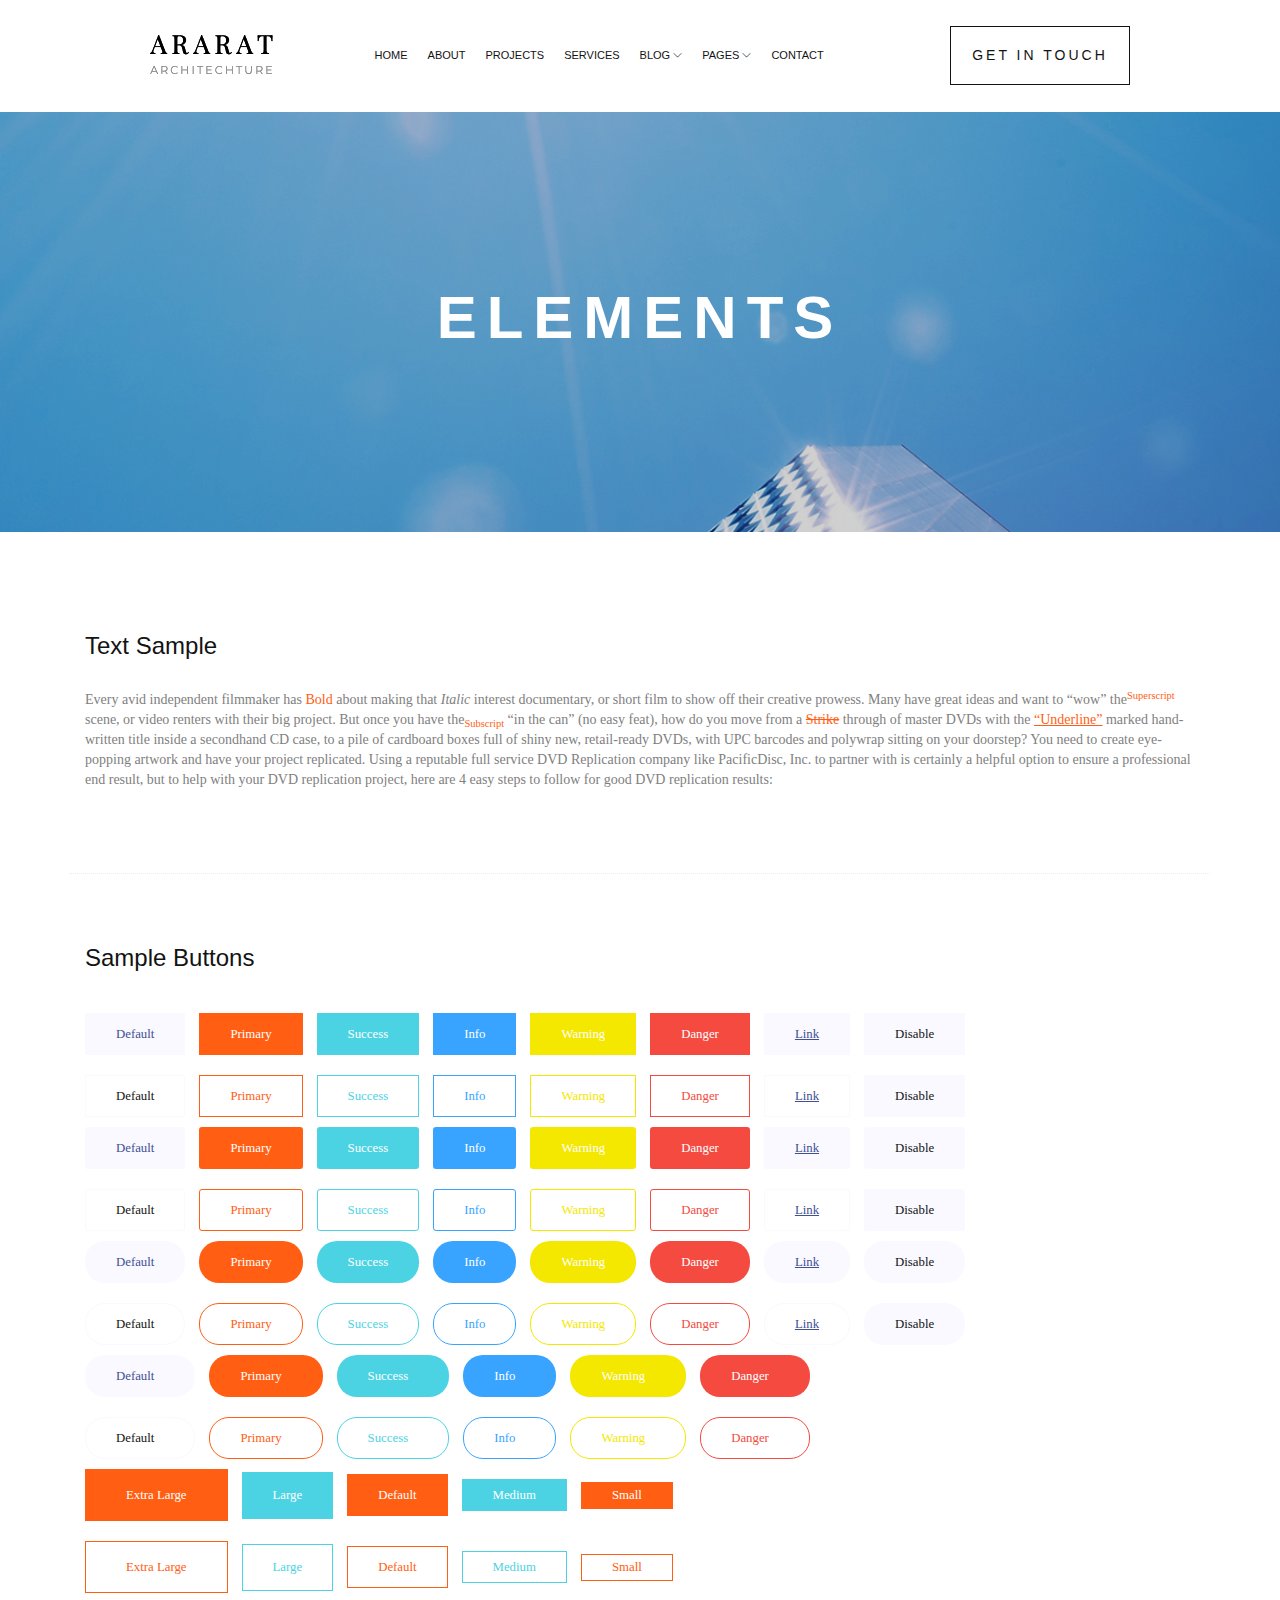
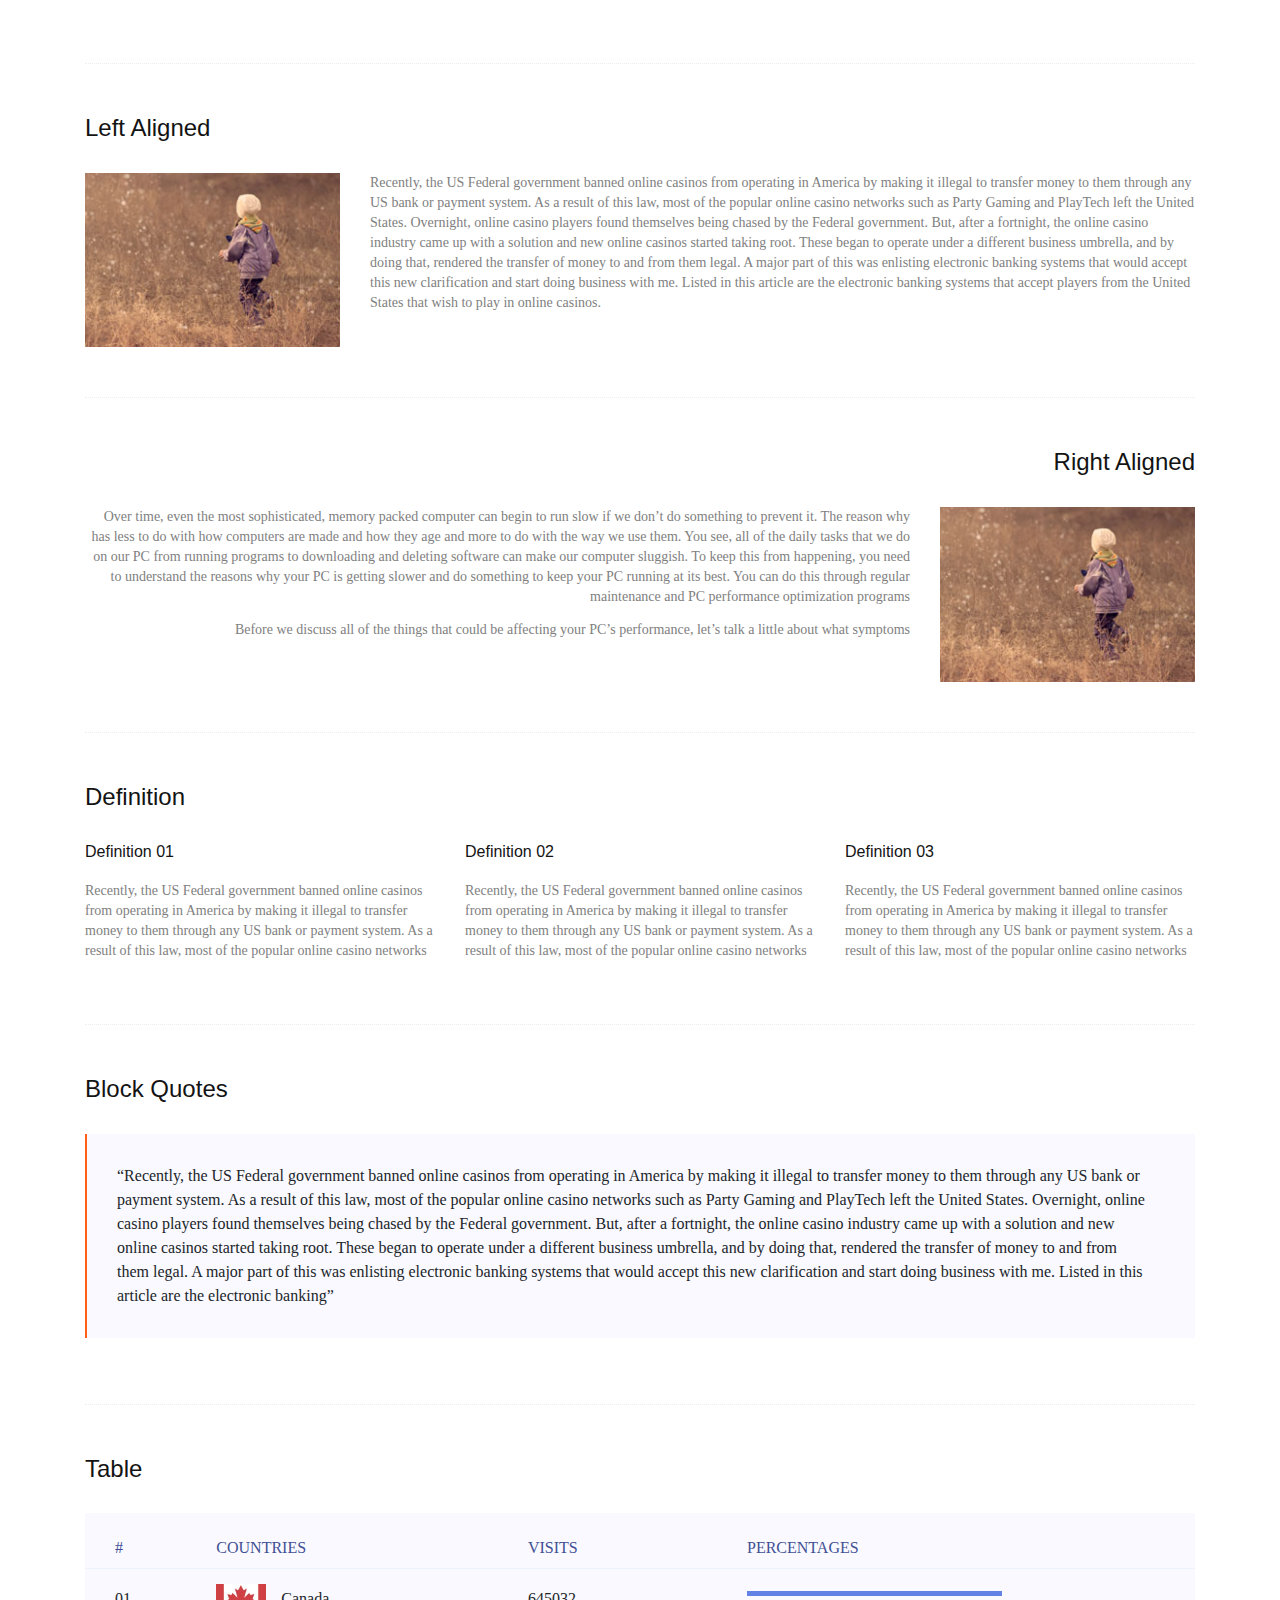
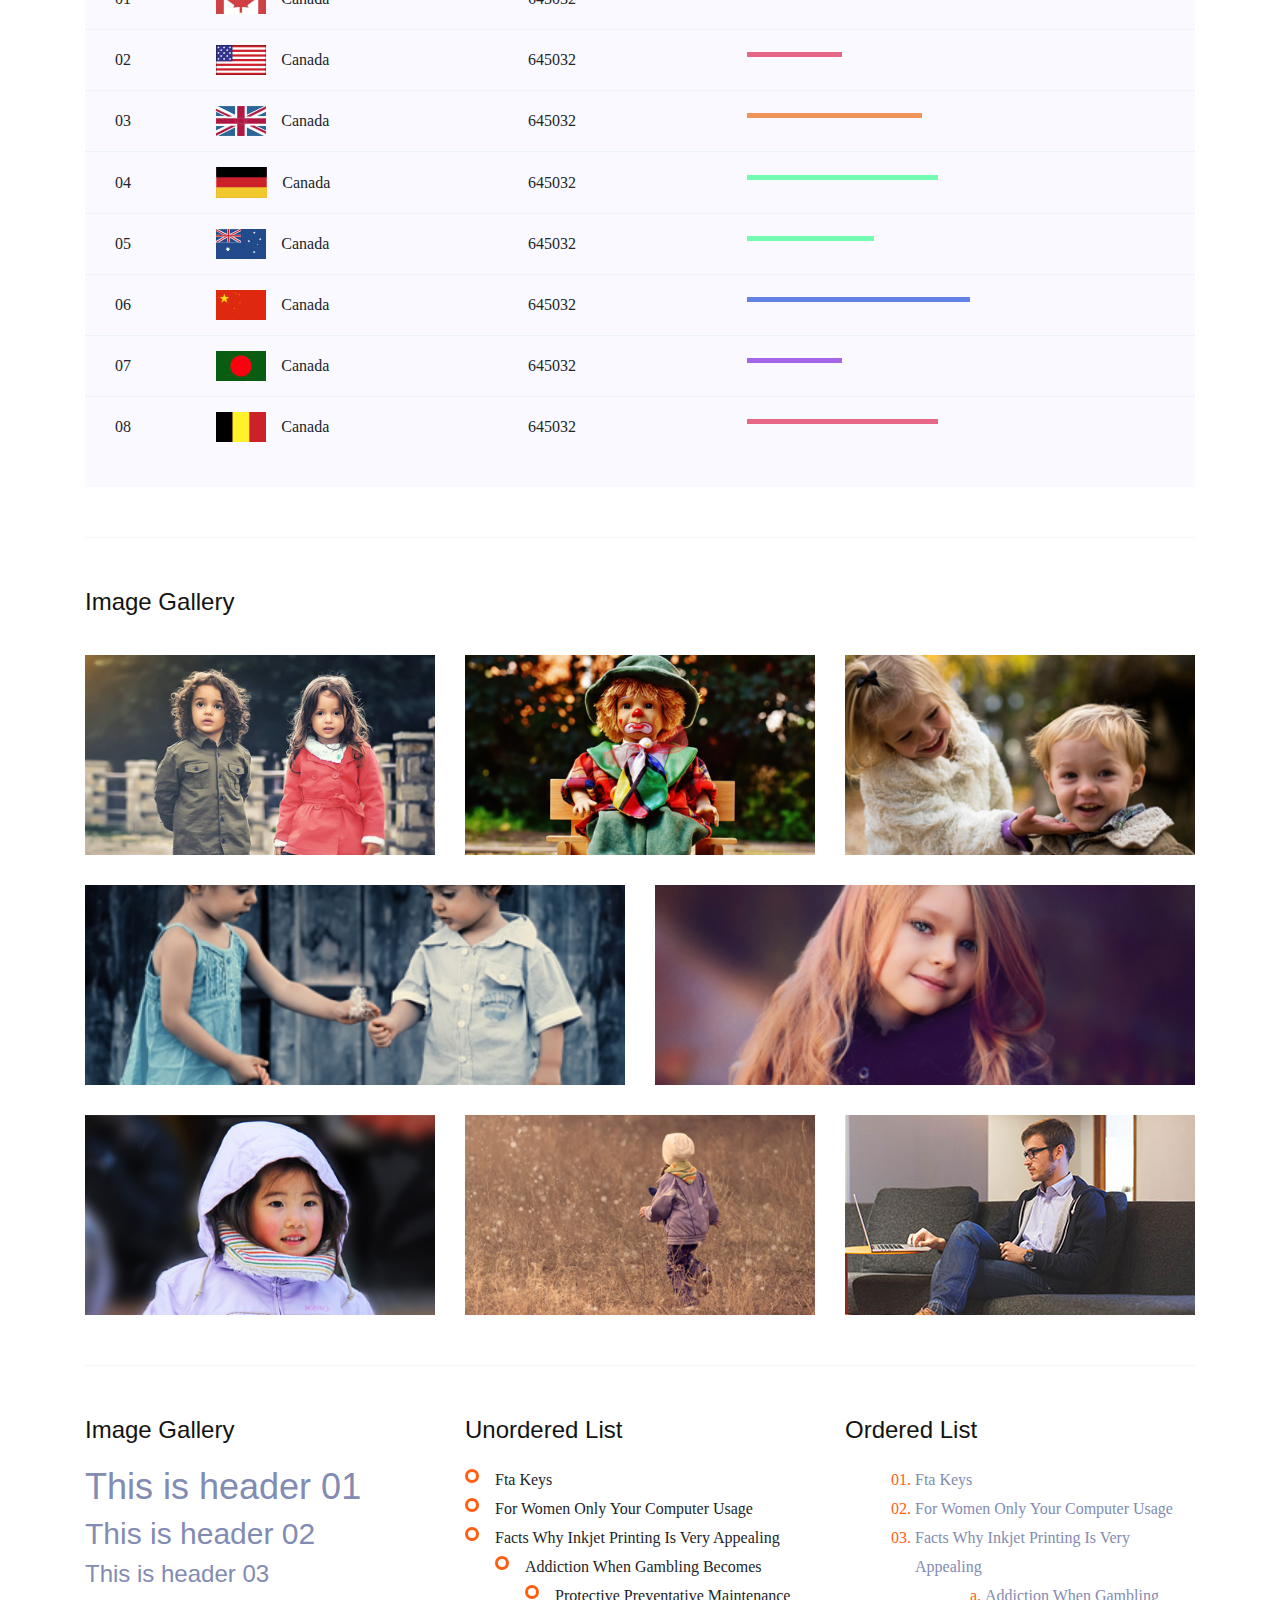
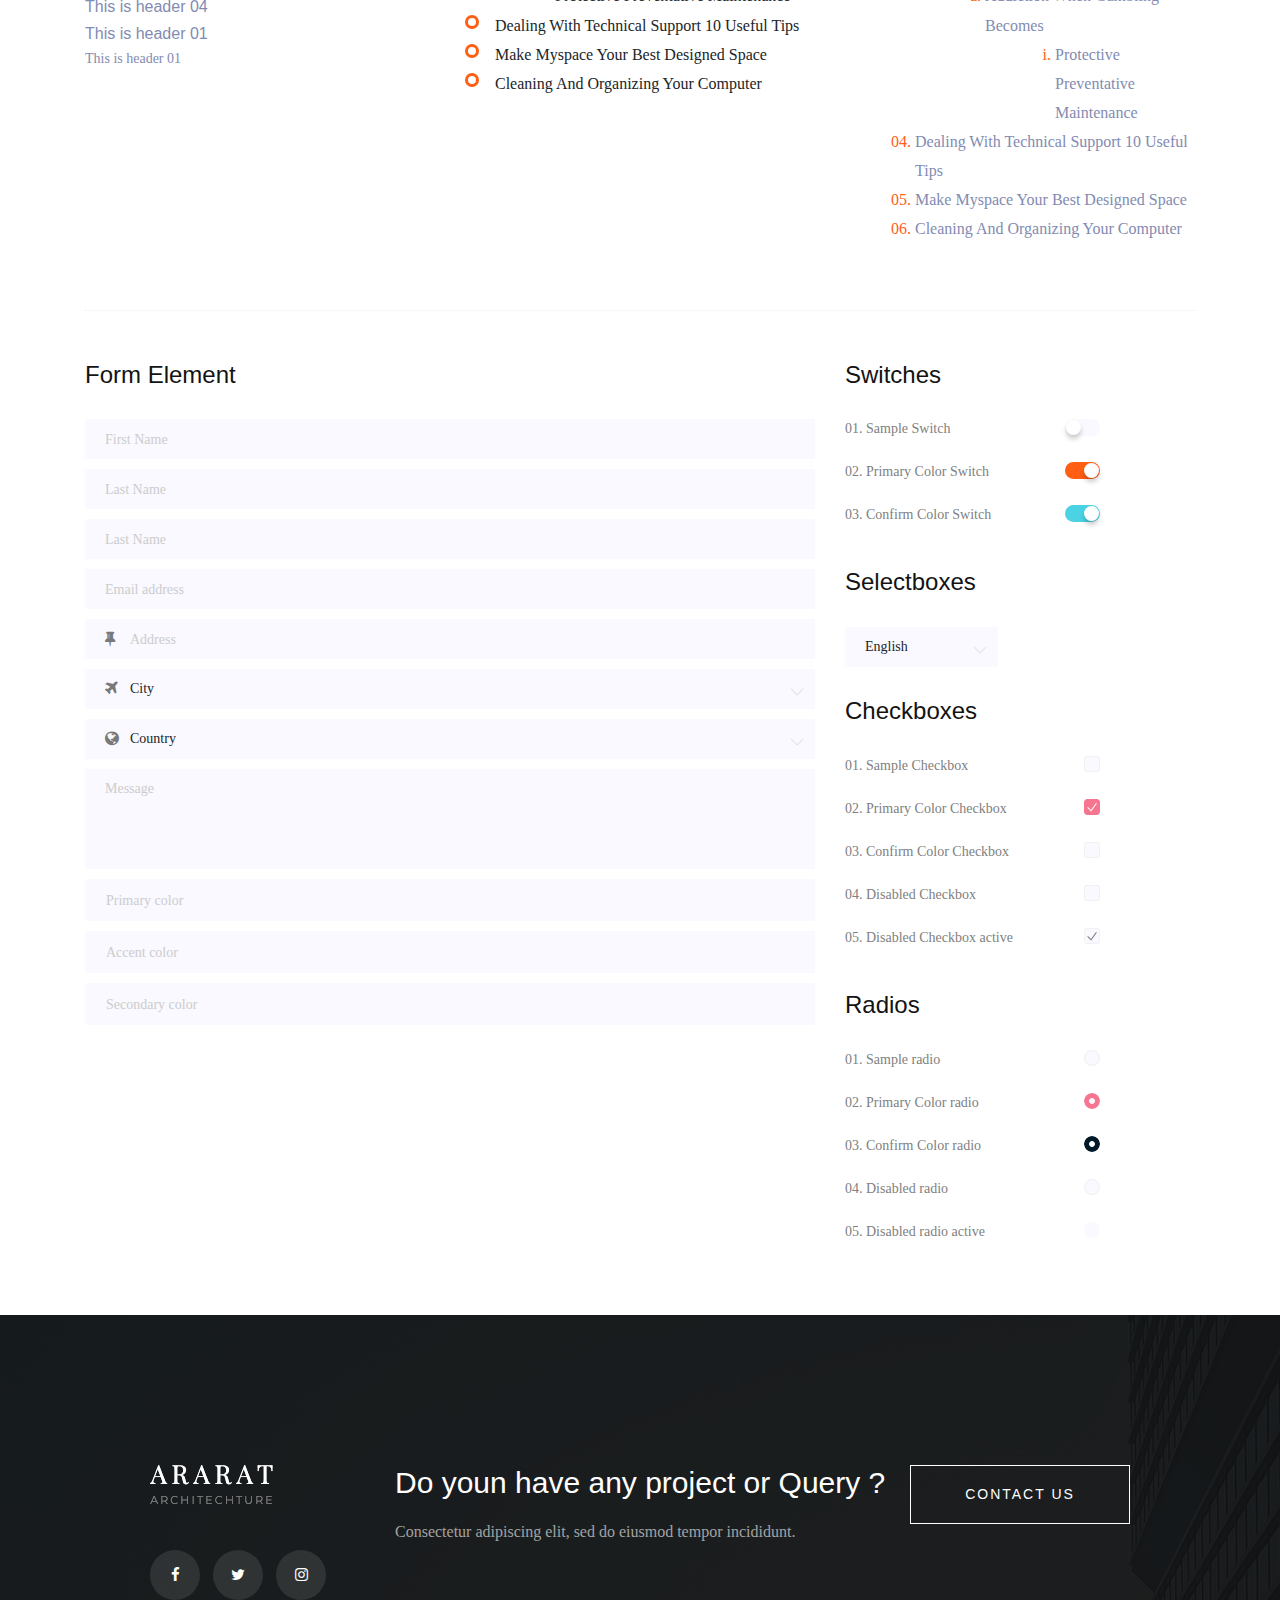
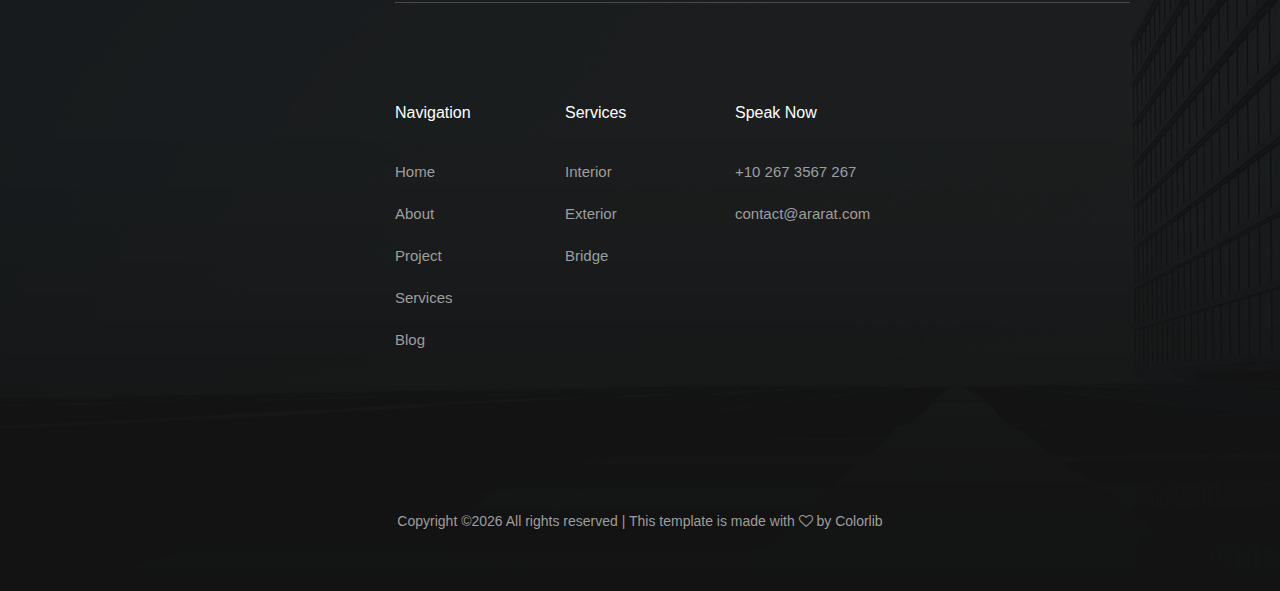
<file: elements.html>
<!doctype html>
<html class="no-js" lang="zxx">

<head>
	<meta charset="utf-8">
	<meta http-equiv="x-ua-compatible" content="ie=edge">
	<title>Ararat</title>
	<meta name="description" content="">
	<meta name="viewport" content="width=device-width, initial-scale=1">

	<!-- <link rel="manifest" href="site.webmanifest"> -->
	<link rel="shortcut icon" type="image/x-icon" href="img/favicon.png">
	<!-- Place favicon.ico in the root directory -->

	<!-- CSS here -->
	<link rel="stylesheet" href="css/bootstrap.min.css">
	<link rel="stylesheet" href="css/owl.carousel.min.css">
	<link rel="stylesheet" href="css/magnific-popup.css">
	<link rel="stylesheet" href="css/font-awesome.min.css">
	<link rel="stylesheet" href="css/themify-icons.css">
	<link rel="stylesheet" href="css/nice-select.css">
	<link rel="stylesheet" href="css/flaticon.css">
	<link rel="stylesheet" href="css/animate.css">
	<link rel="stylesheet" href="css/slicknav.css">
	<link rel="stylesheet" href="css/style.css">
	<!-- <link rel="stylesheet" href="css/responsive.css"> -->
</head>

<body>
	<!--[if lte IE 9]>
            <p class="browserupgrade">You are using an <strong>outdated</strong> browser. Please <a href="https://browsehappy.com/">upgrade your browser</a> to improve your experience and security.</p>
        <![endif]-->

    <!-- header-start -->
    <header>
		<div class="header-area ">
			<div id="sticky-header" class="main-header-area white-bg">
				<div class="container-fluid p-0">
					<div class="row align-items-center justify-content-between no-gutters">
						<div class="col-xl-2 col-lg-2">
							<div class="logo-img">
								<a href="index.html">
									<img src="img/logo.png" alt="">
								</a>
							</div>
						</div>
						<div class="col-xl-7 col-lg-7">
							<div class="main-menu  d-none d-lg-block">
								<nav>
									<ul id="navigation">
										<li><a class="active" href="index.html">home</a></li>
										<li><a href="about.html">About</a></li>
										<li><a href="project.html">Projects</a></li>
										<li><a href="service.html">Services</a></li>

										<li><a href="#">blog <i class="ti-angle-down"></i></a>
											<ul class="submenu">
												<li><a href="blog.html">blog</a></li>
												<li><a href="single-blog.html">single-blog</a></li>
											</ul>
										</li>
										<li><a href="#">pages <i class="ti-angle-down"></i></a>
											<ul class="submenu">
												<li><a href="project-details.html">project-details</a></li>
												<li><a href="elements.html">elements</a></li>
											</ul>
										</li>
										<li><a href="contact.html">Contact</a></li>
									</ul>
								</nav>
							</div>
						</div>
						<div class="col-xl-3 col-lg-3 d-none d-lg-block">
							<div class="get_in_tauch">
								<a href="#" class="boxed-btn">GET IN TOUCH</a>
							</div>
						</div>
						<div class="col-12">
							<div class="mobile_menu d-block d-lg-none"></div>
						</div>
					</div>
				</div>
			</div>
		</div>
	</header>
	<!-- header-end -->

	<!-- breadcam_area_start -->
	<div class="breadcam_area bradcam_bg overlay2">
		<div class="bradcam_text">
			<h3>elements</h3>
		</div>
	</div>
	<!-- breadcam_area_end -->

	<!-- Start Sample Area -->
	<section class="sample-text-area">
		<div class="container box_1170">
			<h3 class="text-heading">Text Sample</h3>
			<p class="sample-text">
				Every avid independent filmmaker has <b>Bold</b> about making that <i>Italic</i> interest documentary,
				or short
				film to show off their creative prowess. Many have great ideas and want to “wow”
				the<sup>Superscript</sup> scene,
				or video renters with their big project. But once you have the<sub>Subscript</sub> “in the can” (no easy
				feat), how
				do you move from a <del>Strike</del> through of master DVDs with the <u>“Underline”</u> marked
				hand-written title
				inside a secondhand CD case, to a pile of cardboard boxes full of shiny new, retail-ready DVDs, with UPC
				barcodes
				and polywrap sitting on your doorstep? You need to create eye-popping artwork and have your project
				replicated.
				Using a reputable full service DVD Replication company like PacificDisc, Inc. to partner with is
				certainly a
				helpful option to ensure a professional end result, but to help with your DVD replication project, here
				are 4 easy
				steps to follow for good DVD replication results:

			</p>
		</div>
	</section>
	<!-- End Sample Area -->

	<!-- Start Button -->
	<section class="button-area">
		<div class="container box_1170 border-top-generic">
			<h3 class="text-heading">Sample Buttons</h3>
			<div class="button-group-area">
				<a href="#" class="genric-btn default">Default</a>
				<a href="#" class="genric-btn primary">Primary</a>
				<a href="#" class="genric-btn success">Success</a>
				<a href="#" class="genric-btn info">Info</a>
				<a href="#" class="genric-btn warning">Warning</a>
				<a href="#" class="genric-btn danger">Danger</a>
				<a href="#" class="genric-btn link">Link</a>
				<a href="#" class="genric-btn disable">Disable</a>
			</div>
			<div class="button-group-area mt-10">
				<a href="#" class="genric-btn default-border">Default</a>
				<a href="#" class="genric-btn primary-border">Primary</a>
				<a href="#" class="genric-btn success-border">Success</a>
				<a href="#" class="genric-btn info-border">Info</a>
				<a href="#" class="genric-btn warning-border">Warning</a>
				<a href="#" class="genric-btn danger-border">Danger</a>
				<a href="#" class="genric-btn link-border">Link</a>
				<a href="#" class="genric-btn disable">Disable</a>
			</div>
			<div class="button-group-area mt-40">
				<a href="#" class="genric-btn default radius">Default</a>
				<a href="#" class="genric-btn primary radius">Primary</a>
				<a href="#" class="genric-btn success radius">Success</a>
				<a href="#" class="genric-btn info radius">Info</a>
				<a href="#" class="genric-btn warning radius">Warning</a>
				<a href="#" class="genric-btn danger radius">Danger</a>
				<a href="#" class="genric-btn link radius">Link</a>
				<a href="#" class="genric-btn disable radius">Disable</a>
			</div>
			<div class="button-group-area mt-10">
				<a href="#" class="genric-btn default-border radius">Default</a>
				<a href="#" class="genric-btn primary-border radius">Primary</a>
				<a href="#" class="genric-btn success-border radius">Success</a>
				<a href="#" class="genric-btn info-border radius">Info</a>
				<a href="#" class="genric-btn warning-border radius">Warning</a>
				<a href="#" class="genric-btn danger-border radius">Danger</a>
				<a href="#" class="genric-btn link-border radius">Link</a>
				<a href="#" class="genric-btn disable radius">Disable</a>
			</div>
			<div class="button-group-area mt-40">
				<a href="#" class="genric-btn default circle">Default</a>
				<a href="#" class="genric-btn primary circle">Primary</a>
				<a href="#" class="genric-btn success circle">Success</a>
				<a href="#" class="genric-btn info circle">Info</a>
				<a href="#" class="genric-btn warning circle">Warning</a>
				<a href="#" class="genric-btn danger circle">Danger</a>
				<a href="#" class="genric-btn link circle">Link</a>
				<a href="#" class="genric-btn disable circle">Disable</a>
			</div>
			<div class="button-group-area mt-10">
				<a href="#" class="genric-btn default-border circle">Default</a>
				<a href="#" class="genric-btn primary-border circle">Primary</a>
				<a href="#" class="genric-btn success-border circle">Success</a>
				<a href="#" class="genric-btn info-border circle">Info</a>
				<a href="#" class="genric-btn warning-border circle">Warning</a>
				<a href="#" class="genric-btn danger-border circle">Danger</a>
				<a href="#" class="genric-btn link-border circle">Link</a>
				<a href="#" class="genric-btn disable circle">Disable</a>
			</div>
			<div class="button-group-area mt-40">
				<a href="#" class="genric-btn default circle arrow">Default<span class="lnr lnr-arrow-right"></span></a>
				<a href="#" class="genric-btn primary circle arrow">Primary<span class="lnr lnr-arrow-right"></span></a>
				<a href="#" class="genric-btn success circle arrow">Success<span class="lnr lnr-arrow-right"></span></a>
				<a href="#" class="genric-btn info circle arrow">Info<span class="lnr lnr-arrow-right"></span></a>
				<a href="#" class="genric-btn warning circle arrow">Warning<span class="lnr lnr-arrow-right"></span></a>
				<a href="#" class="genric-btn danger circle arrow">Danger<span class="lnr lnr-arrow-right"></span></a>
			</div>
			<div class="button-group-area mt-10">
				<a href="#" class="genric-btn default-border circle arrow">Default<span
						class="lnr lnr-arrow-right"></span></a>
				<a href="#" class="genric-btn primary-border circle arrow">Primary<span
						class="lnr lnr-arrow-right"></span></a>
				<a href="#" class="genric-btn success-border circle arrow">Success<span
						class="lnr lnr-arrow-right"></span></a>
				<a href="#" class="genric-btn info-border circle arrow">Info<span
						class="lnr lnr-arrow-right"></span></a>
				<a href="#" class="genric-btn warning-border circle arrow">Warning<span
						class="lnr lnr-arrow-right"></span></a>
				<a href="#" class="genric-btn danger-border circle arrow">Danger<span
						class="lnr lnr-arrow-right"></span></a>
			</div>
			<div class="button-group-area mt-40">
				<a href="#" class="genric-btn primary e-large">Extra Large</a>
				<a href="#" class="genric-btn success large">Large</a>
				<a href="#" class="genric-btn primary">Default</a>
				<a href="#" class="genric-btn success medium">Medium</a>
				<a href="#" class="genric-btn primary small">Small</a>
			</div>
			<div class="button-group-area mt-10">
				<a href="#" class="genric-btn primary-border e-large">Extra Large</a>
				<a href="#" class="genric-btn success-border large">Large</a>
				<a href="#" class="genric-btn primary-border">Default</a>
				<a href="#" class="genric-btn success-border medium">Medium</a>
				<a href="#" class="genric-btn primary-border small">Small</a>
			</div>
		</div>
	</section>
	<!-- End Button -->

	<!-- Start Align Area -->
	<div class="whole-wrap">
		<div class="container box_1170">
			<div class="section-top-border">
				<h3 class="mb-30">Left Aligned</h3>
				<div class="row">
					<div class="col-md-3">
						<img src="img/elements/d.jpg" alt="" class="img-fluid">
					</div>
					<div class="col-md-9 mt-sm-20">
						<p>Recently, the US Federal government banned online casinos from operating in America by making
							it illegal to
							transfer money to them through any US bank or payment system. As a result of this law, most
							of the popular
							online casino networks such as Party Gaming and PlayTech left the United States. Overnight,
							online casino
							players found themselves being chased by the Federal government. But, after a fortnight, the
							online casino
							industry came up with a solution and new online casinos started taking root. These began to
							operate under a
							different business umbrella, and by doing that, rendered the transfer of money to and from
							them legal. A major
							part of this was enlisting electronic banking systems that would accept this new
							clarification and start doing
							business with me. Listed in this article are the electronic banking systems that accept
							players from the United
							States that wish to play in online casinos.</p>
					</div>
				</div>
			</div>
			<div class="section-top-border text-right">
				<h3 class="mb-30">Right Aligned</h3>
				<div class="row">
					<div class="col-md-9">
						<p class="text-right">Over time, even the most sophisticated, memory packed computer can begin
							to run slow if we
							don’t do something to prevent it. The reason why has less to do with how computers are made
							and how they age and
							more to do with the way we use them. You see, all of the daily tasks that we do on our PC
							from running programs
							to downloading and deleting software can make our computer sluggish. To keep this from
							happening, you need to
							understand the reasons why your PC is getting slower and do something to keep your PC
							running at its best. You
							can do this through regular maintenance and PC performance optimization programs</p>
						<p class="text-right">Before we discuss all of the things that could be affecting your PC’s
							performance, let’s
							talk a little about what symptoms</p>
					</div>
					<div class="col-md-3">
						<img src="img/elements/d.jpg" alt="" class="img-fluid">
					</div>
				</div>
			</div>
			<div class="section-top-border">
				<h3 class="mb-30">Definition</h3>
				<div class="row">
					<div class="col-md-4">
						<div class="single-defination">
							<h4 class="mb-20">Definition 01</h4>
							<p>Recently, the US Federal government banned online casinos from operating in America by
								making it illegal to
								transfer money to them through any US bank or payment system. As a result of this law,
								most of the popular
								online casino networks</p>
						</div>
					</div>
					<div class="col-md-4">
						<div class="single-defination">
							<h4 class="mb-20">Definition 02</h4>
							<p>Recently, the US Federal government banned online casinos from operating in America by
								making it illegal to
								transfer money to them through any US bank or payment system. As a result of this law,
								most of the popular
								online casino networks</p>
						</div>
					</div>
					<div class="col-md-4">
						<div class="single-defination">
							<h4 class="mb-20">Definition 03</h4>
							<p>Recently, the US Federal government banned online casinos from operating in America by
								making it illegal to
								transfer money to them through any US bank or payment system. As a result of this law,
								most of the popular
								online casino networks</p>
						</div>
					</div>
				</div>
			</div>
			<div class="section-top-border">
				<h3 class="mb-30">Block Quotes</h3>
				<div class="row">
					<div class="col-lg-12">
						<blockquote class="generic-blockquote">
							“Recently, the US Federal government banned online casinos from operating in America by
							making it illegal to
							transfer money to them through any US bank or payment system. As a result of this law, most
							of the popular
							online casino networks such as Party Gaming and PlayTech left the United States. Overnight,
							online casino
							players found themselves being chased by the Federal government. But, after a fortnight, the
							online casino
							industry came up with a solution and new online casinos started taking root. These began to
							operate under a
							different business umbrella, and by doing that, rendered the transfer of money to and from
							them legal. A major
							part of this was enlisting electronic banking systems that would accept this new
							clarification and start doing
							business with me. Listed in this article are the electronic banking”
						</blockquote>
					</div>
				</div>
			</div>
			<div class="section-top-border">
				<h3 class="mb-30">Table</h3>
				<div class="progress-table-wrap">
					<div class="progress-table">
						<div class="table-head">
							<div class="serial">#</div>
							<div class="country">Countries</div>
							<div class="visit">Visits</div>
							<div class="percentage">Percentages</div>
						</div>
						<div class="table-row">
							<div class="serial">01</div>
							<div class="country"> <img src="img/elements/f1.jpg" alt="flag">Canada</div>
							<div class="visit">645032</div>
							<div class="percentage">
								<div class="progress">
									<div class="progress-bar color-1" role="progressbar" style="width: 80%"
										aria-valuenow="80" aria-valuemin="0" aria-valuemax="100"></div>
								</div>
							</div>
						</div>
						<div class="table-row">
							<div class="serial">02</div>
							<div class="country"> <img src="img/elements/f2.jpg" alt="flag">Canada</div>
							<div class="visit">645032</div>
							<div class="percentage">
								<div class="progress">
									<div class="progress-bar color-2" role="progressbar" style="width: 30%"
										aria-valuenow="30" aria-valuemin="0" aria-valuemax="100"></div>
								</div>
							</div>
						</div>
						<div class="table-row">
							<div class="serial">03</div>
							<div class="country"> <img src="img/elements/f3.jpg" alt="flag">Canada</div>
							<div class="visit">645032</div>
							<div class="percentage">
								<div class="progress">
									<div class="progress-bar color-3" role="progressbar" style="width: 55%"
										aria-valuenow="55" aria-valuemin="0" aria-valuemax="100"></div>
								</div>
							</div>
						</div>
						<div class="table-row">
							<div class="serial">04</div>
							<div class="country"> <img src="img/elements/f4.jpg" alt="flag">Canada</div>
							<div class="visit">645032</div>
							<div class="percentage">
								<div class="progress">
									<div class="progress-bar color-4" role="progressbar" style="width: 60%"
										aria-valuenow="60" aria-valuemin="0" aria-valuemax="100"></div>
								</div>
							</div>
						</div>
						<div class="table-row">
							<div class="serial">05</div>
							<div class="country"> <img src="img/elements/f5.jpg" alt="flag">Canada</div>
							<div class="visit">645032</div>
							<div class="percentage">
								<div class="progress">
									<div class="progress-bar color-5" role="progressbar" style="width: 40%"
										aria-valuenow="40" aria-valuemin="0" aria-valuemax="100"></div>
								</div>
							</div>
						</div>
						<div class="table-row">
							<div class="serial">06</div>
							<div class="country"> <img src="img/elements/f6.jpg" alt="flag">Canada</div>
							<div class="visit">645032</div>
							<div class="percentage">
								<div class="progress">
									<div class="progress-bar color-6" role="progressbar" style="width: 70%"
										aria-valuenow="70" aria-valuemin="0" aria-valuemax="100"></div>
								</div>
							</div>
						</div>
						<div class="table-row">
							<div class="serial">07</div>
							<div class="country"> <img src="img/elements/f7.jpg" alt="flag">Canada</div>
							<div class="visit">645032</div>
							<div class="percentage">
								<div class="progress">
									<div class="progress-bar color-7" role="progressbar" style="width: 30%"
										aria-valuenow="30" aria-valuemin="0" aria-valuemax="100"></div>
								</div>
							</div>
						</div>
						<div class="table-row">
							<div class="serial">08</div>
							<div class="country"> <img src="img/elements/f8.jpg" alt="flag">Canada</div>
							<div class="visit">645032</div>
							<div class="percentage">
								<div class="progress">
									<div class="progress-bar color-8" role="progressbar" style="width: 60%"
										aria-valuenow="60" aria-valuemin="0" aria-valuemax="100"></div>
								</div>
							</div>
						</div>
					</div>
				</div>
			</div>
			<div class="section-top-border">
				<h3>Image Gallery</h3>
				<div class="row gallery-item">
					<div class="col-md-4">
						<a href="img/elements/g1.jpg" class="img-pop-up">
							<div class="single-gallery-image" style="background: url(img/elements/g1.jpg);"></div>
						</a>
					</div>
					<div class="col-md-4">
						<a href="img/elements/g2.jpg" class="img-pop-up">
							<div class="single-gallery-image" style="background: url(img/elements/g2.jpg);"></div>
						</a>
					</div>
					<div class="col-md-4">
						<a href="img/elements/g3.jpg" class="img-pop-up">
							<div class="single-gallery-image" style="background: url(img/elements/g3.jpg);"></div>
						</a>
					</div>
					<div class="col-md-6">
						<a href="img/elements/g4.jpg" class="img-pop-up">
							<div class="single-gallery-image" style="background: url(img/elements/g4.jpg);"></div>
						</a>
					</div>
					<div class="col-md-6">
						<a href="img/elements/g5.jpg" class="img-pop-up">
							<div class="single-gallery-image" style="background: url(img/elements/g5.jpg);"></div>
						</a>
					</div>
					<div class="col-md-4">
						<a href="img/elements/g6.jpg" class="img-pop-up">
							<div class="single-gallery-image" style="background: url(img/elements/g6.jpg);"></div>
						</a>
					</div>
					<div class="col-md-4">
						<a href="img/elements/g7.jpg" class="img-pop-up">
							<div class="single-gallery-image" style="background: url(img/elements/g7.jpg);"></div>
						</a>
					</div>
					<div class="col-md-4">
						<a href="img/elements/g8.jpg" class="img-pop-up">
							<div class="single-gallery-image" style="background: url(img/elements/g8.jpg);"></div>
						</a>
					</div>
				</div>
			</div>
			<div class="section-top-border">
				<div class="row">
					<div class="col-md-4">
						<h3 class="mb-20">Image Gallery</h3>
						<div class="typography">
							<h1>This is header 01</h1>
							<h2>This is header 02</h2>
							<h3>This is header 03</h3>
							<h4>This is header 04</h4>
							<h5>This is header 01</h5>
							<h6>This is header 01</h6>
						</div>
					</div>
					<div class="col-md-4 mt-sm-30">
						<h3 class="mb-20">Unordered List</h3>
						<div class="">
							<ul class="unordered-list">
								<li>Fta Keys</li>
								<li>For Women Only Your Computer Usage</li>
								<li>Facts Why Inkjet Printing Is Very Appealing
									<ul>
										<li>Addiction When Gambling Becomes
											<ul>
												<li>Protective Preventative Maintenance</li>
											</ul>
										</li>
									</ul>
								</li>
								<li>Dealing With Technical Support 10 Useful Tips</li>
								<li>Make Myspace Your Best Designed Space</li>
								<li>Cleaning And Organizing Your Computer</li>
							</ul>
						</div>
					</div>
					<div class="col-md-4 mt-sm-30">
						<h3 class="mb-20">Ordered List</h3>
						<div class="">
							<ol class="ordered-list">
								<li><span>Fta Keys</span></li>
								<li><span>For Women Only Your Computer Usage</span></li>
								<li><span>Facts Why Inkjet Printing Is Very Appealing</span>
									<ol class="ordered-list-alpha">
										<li><span>Addiction When Gambling Becomes</span>
											<ol class="ordered-list-roman">
												<li><span>Protective Preventative Maintenance</span></li>
											</ol>
										</li>
									</ol>
								</li>
								<li><span>Dealing With Technical Support 10 Useful Tips</span></li>
								<li><span>Make Myspace Your Best Designed Space</span></li>
								<li><span>Cleaning And Organizing Your Computer</span></li>
							</ol>
						</div>
					</div>
				</div>
			</div>
			<div class="section-top-border">
				<div class="row">
					<div class="col-lg-8 col-md-8">
						<h3 class="mb-30">Form Element</h3>
						<form action="#">
							<div class="mt-10">
								<input type="text" name="first_name" placeholder="First Name"
									onfocus="this.placeholder = ''" onblur="this.placeholder = 'First Name'" required
									class="single-input">
							</div>
							<div class="mt-10">
								<input type="text" name="last_name" placeholder="Last Name"
									onfocus="this.placeholder = ''" onblur="this.placeholder = 'Last Name'" required
									class="single-input">
							</div>
							<div class="mt-10">
								<input type="text" name="last_name" placeholder="Last Name"
									onfocus="this.placeholder = ''" onblur="this.placeholder = 'Last Name'" required
									class="single-input">
							</div>
							<div class="mt-10">
								<input type="email" name="EMAIL" placeholder="Email address"
									onfocus="this.placeholder = ''" onblur="this.placeholder = 'Email address'" required
									class="single-input">
							</div>
							<div class="input-group-icon mt-10">
								<div class="icon"><i class="fa fa-thumb-tack" aria-hidden="true"></i></div>
								<input type="text" name="address" placeholder="Address" onfocus="this.placeholder = ''"
									onblur="this.placeholder = 'Address'" required class="single-input">
							</div>
							<div class="input-group-icon mt-10">
								<div class="icon"><i class="fa fa-plane" aria-hidden="true"></i></div>
								<div class="form-select" id="default-select"">
											<select>
												<option value=" 1">City</option>
									<option value="1">Dhaka</option>
									<option value="1">Dilli</option>
									<option value="1">Newyork</option>
									<option value="1">Islamabad</option>
									</select>
								</div>
							</div>
							<div class="input-group-icon mt-10">
								<div class="icon"><i class="fa fa-globe" aria-hidden="true"></i></div>
								<div class="form-select" id="default-select"">
											<select>
												<option value=" 1">Country</option>
									<option value="1">Bangladesh</option>
									<option value="1">India</option>
									<option value="1">England</option>
									<option value="1">Srilanka</option>
									</select>
								</div>
							</div>

							<div class="mt-10">
								<textarea class="single-textarea" placeholder="Message" onfocus="this.placeholder = ''"
									onblur="this.placeholder = 'Message'" required></textarea>
							</div>
							<!-- For Gradient Border Use -->
							<!-- <div class="mt-10">
										<div class="primary-input">
											<input id="primary-input" type="text" name="first_name" placeholder="Primary color" onfocus="this.placeholder = ''" onblur="this.placeholder = 'Primary color'">
											<label for="primary-input"></label>
										</div>
									</div> -->
							<div class="mt-10">
								<input type="text" name="first_name" placeholder="Primary color"
									onfocus="this.placeholder = ''" onblur="this.placeholder = 'Primary color'" required
									class="single-input-primary">
							</div>
							<div class="mt-10">
								<input type="text" name="first_name" placeholder="Accent color"
									onfocus="this.placeholder = ''" onblur="this.placeholder = 'Accent color'" required
									class="single-input-accent">
							</div>
							<div class="mt-10">
								<input type="text" name="first_name" placeholder="Secondary color"
									onfocus="this.placeholder = ''" onblur="this.placeholder = 'Secondary color'"
									required class="single-input-secondary">
							</div>
						</form>
					</div>
					<div class="col-lg-3 col-md-4 mt-sm-30">
						<div class="single-element-widget">
							<h3 class="mb-30">Switches</h3>
							<div class="switch-wrap d-flex justify-content-between">
								<p>01. Sample Switch</p>
								<div class="primary-switch">
									<input type="checkbox" id="default-switch">
									<label for="default-switch"></label>
								</div>
							</div>
							<div class="switch-wrap d-flex justify-content-between">
								<p>02. Primary Color Switch</p>
								<div class="primary-switch">
									<input type="checkbox" id="primary-switch" checked>
									<label for="primary-switch"></label>
								</div>
							</div>
							<div class="switch-wrap d-flex justify-content-between">
								<p>03. Confirm Color Switch</p>
								<div class="confirm-switch">
									<input type="checkbox" id="confirm-switch" checked>
									<label for="confirm-switch"></label>
								</div>
							</div>
						</div>
						<div class="single-element-widget mt-30">
							<h3 class="mb-30">Selectboxes</h3>
							<div class="default-select" id="default-select"">
										<select>
											<option value=" 1">English</option>
								<option value="1">Spanish</option>
								<option value="1">Arabic</option>
								<option value="1">Portuguise</option>
								<option value="1">Bengali</option>
								</select>
							</div>
						</div>
						<div class="single-element-widget mt-30">
							<h3 class="mb-30">Checkboxes</h3>
							<div class="switch-wrap d-flex justify-content-between">
								<p>01. Sample Checkbox</p>
								<div class="primary-checkbox">
									<input type="checkbox" id="default-checkbox">
									<label for="default-checkbox"></label>
								</div>
							</div>
							<div class="switch-wrap d-flex justify-content-between">
								<p>02. Primary Color Checkbox</p>
								<div class="primary-checkbox">
									<input type="checkbox" id="primary-checkbox" checked>
									<label for="primary-checkbox"></label>
								</div>
							</div>
							<div class="switch-wrap d-flex justify-content-between">
								<p>03. Confirm Color Checkbox</p>
								<div class="confirm-checkbox">
									<input type="checkbox" id="confirm-checkbox">
									<label for="confirm-checkbox"></label>
								</div>
							</div>
							<div class="switch-wrap d-flex justify-content-between">
								<p>04. Disabled Checkbox</p>
								<div class="disabled-checkbox">
									<input type="checkbox" id="disabled-checkbox" disabled>
									<label for="disabled-checkbox"></label>
								</div>
							</div>
							<div class="switch-wrap d-flex justify-content-between">
								<p>05. Disabled Checkbox active</p>
								<div class="disabled-checkbox">
									<input type="checkbox" id="disabled-checkbox-active" checked disabled>
									<label for="disabled-checkbox-active"></label>
								</div>
							</div>
						</div>
						<div class="single-element-widget mt-30">
							<h3 class="mb-30">Radios</h3>
							<div class="switch-wrap d-flex justify-content-between">
								<p>01. Sample radio</p>
								<div class="primary-radio">
									<input type="checkbox" id="default-radio">
									<label for="default-radio"></label>
								</div>
							</div>
							<div class="switch-wrap d-flex justify-content-between">
								<p>02. Primary Color radio</p>
								<div class="primary-radio">
									<input type="checkbox" id="primary-radio" checked>
									<label for="primary-radio"></label>
								</div>
							</div>
							<div class="switch-wrap d-flex justify-content-between">
								<p>03. Confirm Color radio</p>
								<div class="confirm-radio">
									<input type="checkbox" id="confirm-radio" checked>
									<label for="confirm-radio"></label>
								</div>
							</div>
							<div class="switch-wrap d-flex justify-content-between">
								<p>04. Disabled radio</p>
								<div class="disabled-radio">
									<input type="checkbox" id="disabled-radio" disabled>
									<label for="disabled-radio"></label>
								</div>
							</div>
							<div class="switch-wrap d-flex justify-content-between">
								<p>05. Disabled radio active</p>
								<div class="disabled-radio">
									<input type="checkbox" id="disabled-radio-active" checked disabled>
									<label for="disabled-radio-active"></label>
								</div>
							</div>
						</div>
					</div>
				</div>
			</div>
		</div>
	</div>
	<!-- End Align Area -->

	<!-- footer_start -->
	<footer class="footer footer_bg">
		<div class="footer_top">
			<div class="container-fluid p-0">
				<div class="row no-gutters ">
					<div class="col-xl-3 col-12 col-md-4">
						<div class="footer_widget">
							<div class="footer_logo">
								<a href="index.html">
									<img src="img/footer-logo.png" alt="">
								</a>
							</div>
							<ul class="social_links">
								<li>
									<a href="#"><i class="fa fa-facebook"></i></a>
								</li>
								<li>
									<a href="#"><i class="fa fa-twitter"></i></a>
								</li>
								<li>
									<a href="#"><i class="fa fa-instagram"></i></a>
								</li>
							</ul>
						</div>
					</div>
					<div class="col-xl-9 col-12 col-md-8">
						<div class="footer_header d-flex justify-content-between">
							<div class="footer_header_left">
								<h3>Do youn have any project or Query ?</h3>
								<p>Consectetur adipiscing elit, sed do eiusmod tempor incididunt. </p>
							</div>
							<div class="footer_btn">
								<a href="#" class="boxed-btn2">Contact Us</a>
							</div>
						</div>
						<div class="row">
							<div class="col-xl-8 col-12 col-md-12">
								<div class="row">
									<div class="col-xl-4 col-12 col-md-4">
										<div class="footer_widget">
											<h3 class="footer_heading">
												Navigation
											</h3>
											<ul class="quick_links">
												<li><a href="#">Home</a></li>
												<li><a href="#"> About</a></li>
												<li><a href="#"> Project</a></li>
												<li><a href="#">Services</a></li>
												<li><a href="#">Blog</a></li>
											</ul>
										</div>
									</div>
									<div class="col-xl-4 col-12 col-md-4">
										<div class="footer_widget">
											<h3 class="footer_heading">
												Services
											</h3>
											<ul class="quick_links">
												<li><a href="#">Interior</a></li>
												<li><a href="#"> Exterior</a></li>
												<li><a href="#"> Bridge</a></li>
											</ul>
										</div>
									</div>
									<div class="col-xl-4 col-12 col-md-4 ">
										<div class="footer_widget">
											<h3 class="footer_heading">
												Speak Now
											</h3>
											<ul class="quick_links">
												<li><a href="#">+10 267 3567 267</a></li>
												<li><a href="#"> contact@ararat.com</a></li>
											</ul>
										</div>
									</div>
								</div>
							</div>
						</div>
					</div>
				</div>
			</div>
		</div>
		<div class="footer_copy_right">
			<p><!-- Link back to Colorlib can't be removed. Template is licensed under CC BY 3.0. -->
Copyright &copy;<script>document.write(new Date().getFullYear());</script> All rights reserved | This template is made with <i class="fa fa-heart-o" aria-hidden="true"></i> by <a href="https://colorlib.com" target="_blank">Colorlib</a>
<!-- Link back to Colorlib can't be removed. Template is licensed under CC BY 3.0. --> </p>
		</div>
	</footer>
	<!-- footer_end -->

	<!-- JS here -->
	<script src="js/vendor/modernizr-3.5.0.min.js"></script>
	<script src="js/vendor/jquery-1.12.4.min.js"></script>
	<script src="js/popper.min.js"></script>
	<script src="js/bootstrap.min.js"></script>
	<script src="js/owl.carousel.min.js"></script>
	<script src="js/isotope.pkgd.min.js"></script>
	<script src="js/ajax-form.js"></script>
	<script src="js/waypoints.min.js"></script>
	<script src="js/jquery.counterup.min.js"></script>
	<script src="js/imagesloaded.pkgd.min.js"></script>
	<script src="js/scrollIt.js"></script>
	<script src="js/jquery.scrollUp.min.js"></script>
	<script src="js/wow.min.js"></script>
	<script src="js/nice-select.min.js"></script>
	<script src="js/jquery.slicknav.min.js"></script>
	<script src="js/jquery.magnific-popup.min.js"></script>
	<script src="js/plugins.js"></script>

	<!--contact js-->
	<script src="js/contact.js"></script>
	<script src="js/jquery.ajaxchimp.min.js"></script>
	<script src="js/jquery.form.js"></script>
	<script src="js/jquery.validate.min.js"></script>
	<script src="js/mail-script.js"></script>

	<script src="js/main.js"></script>

</body>
</file>
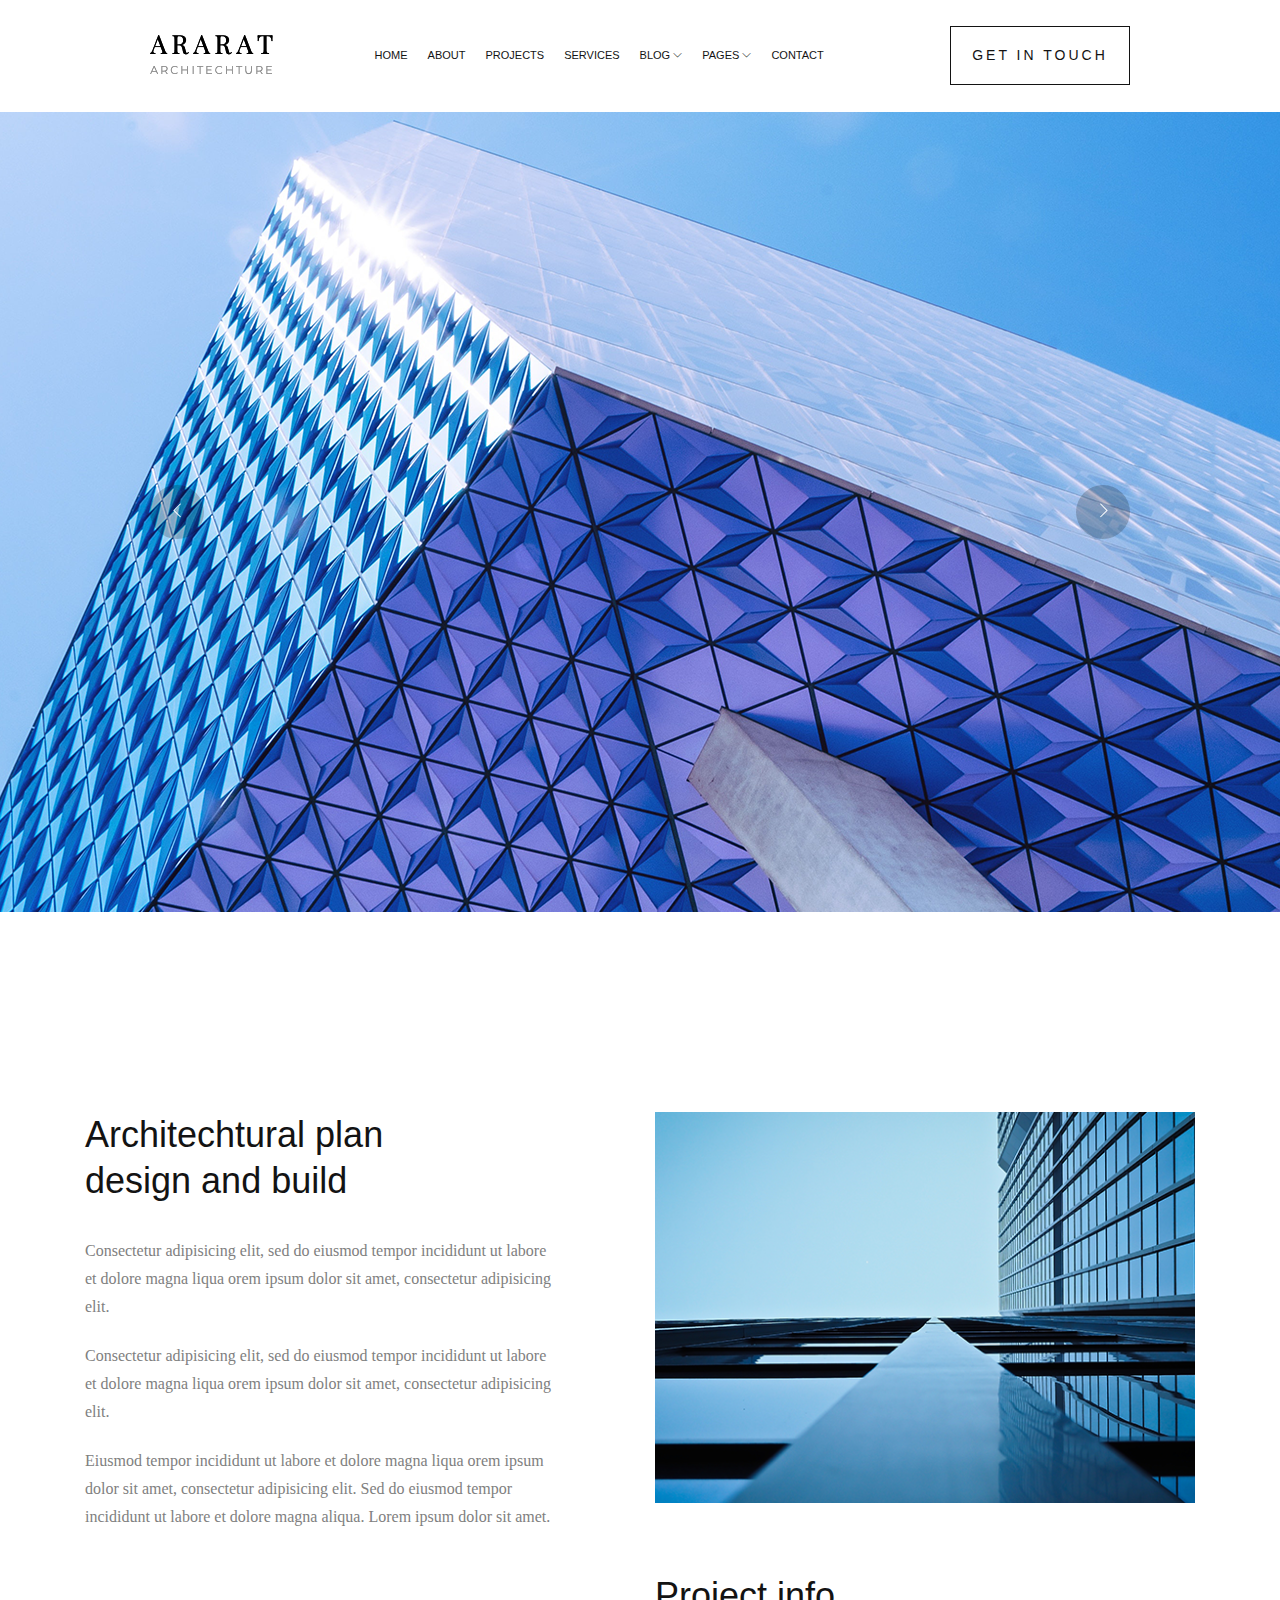
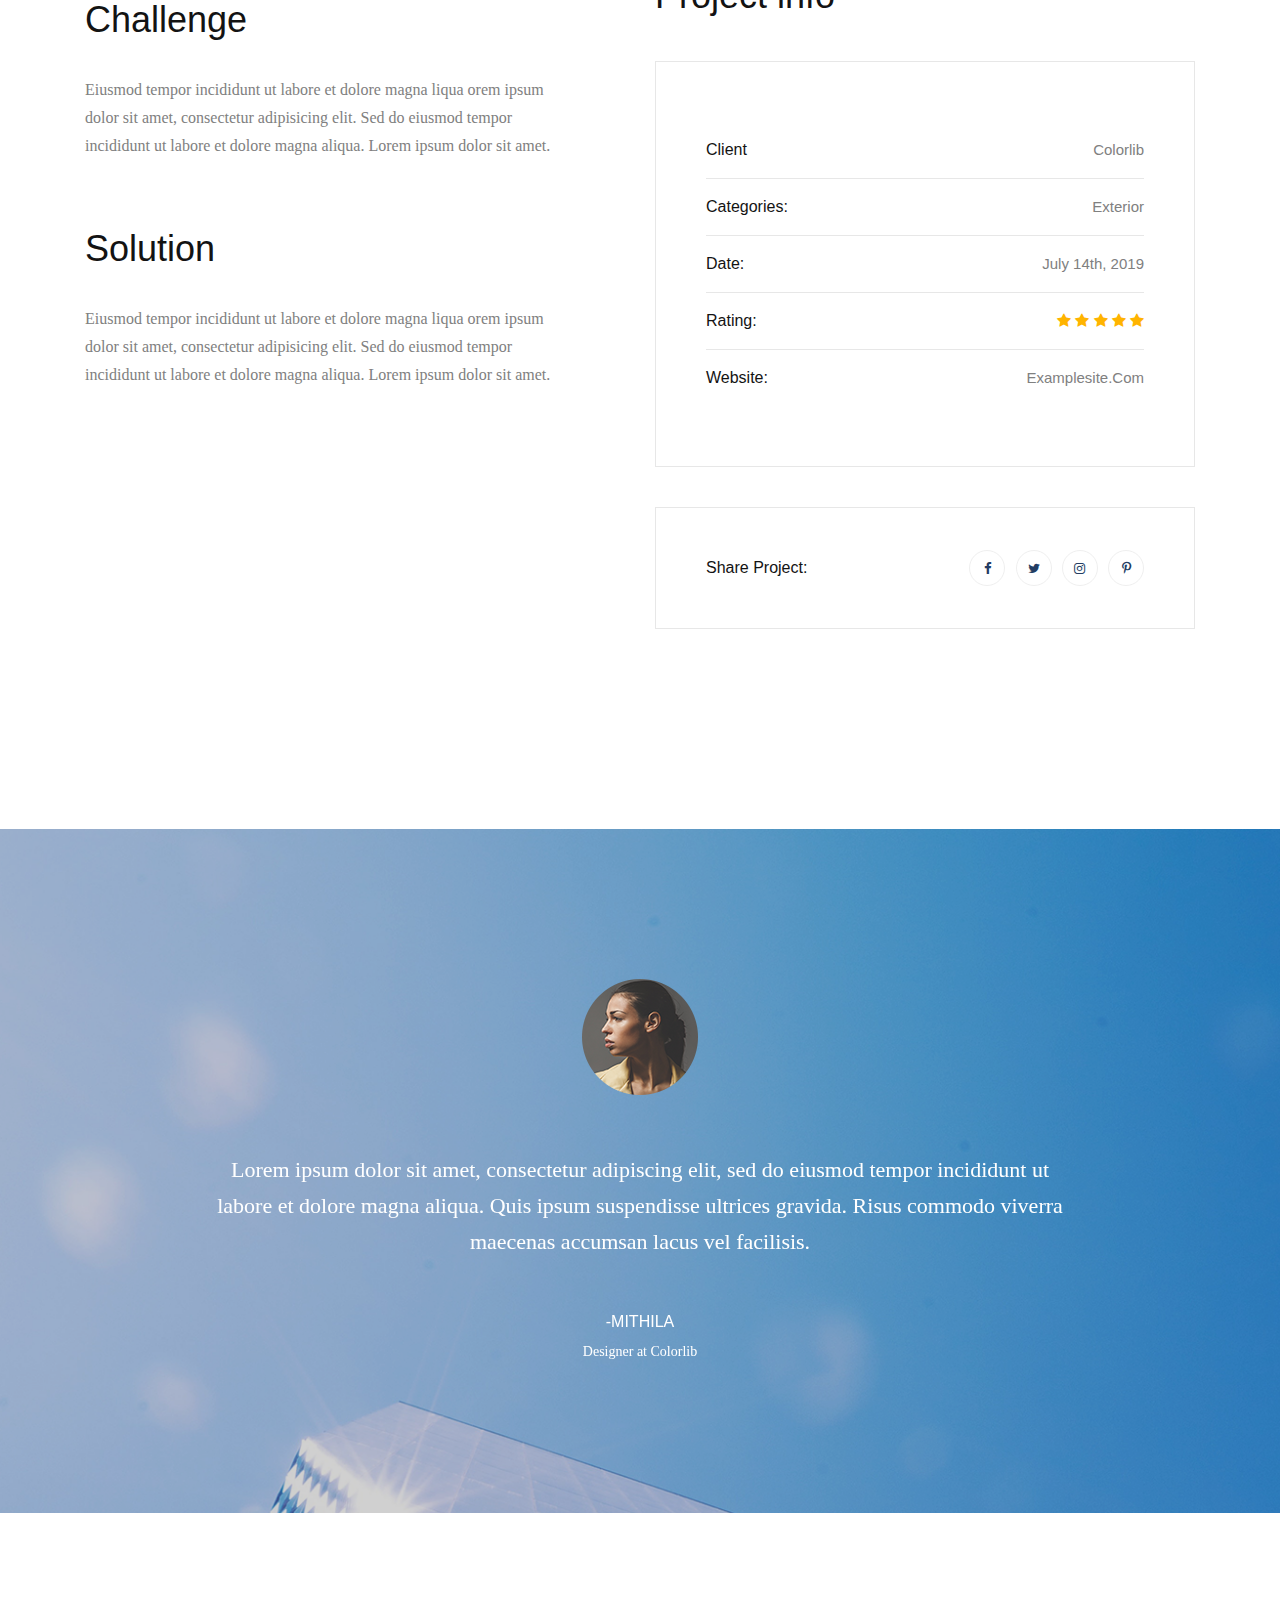
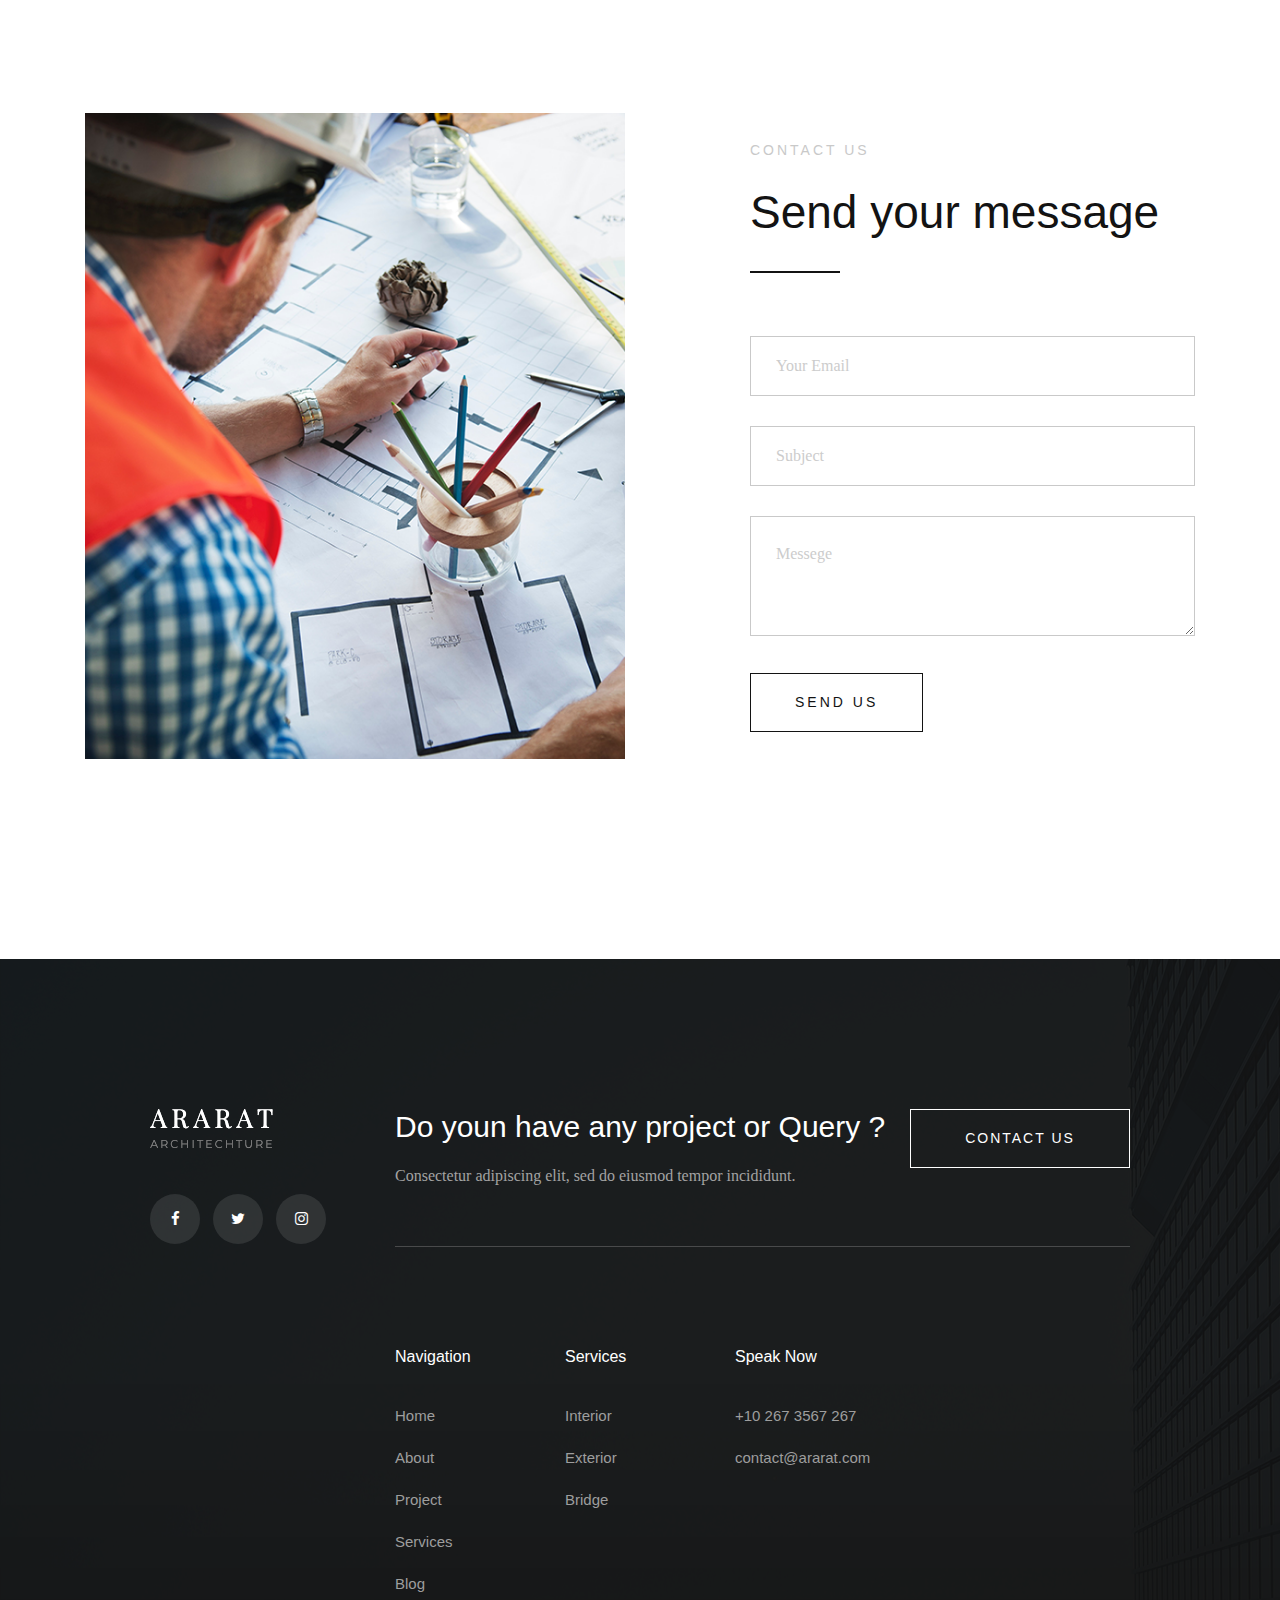
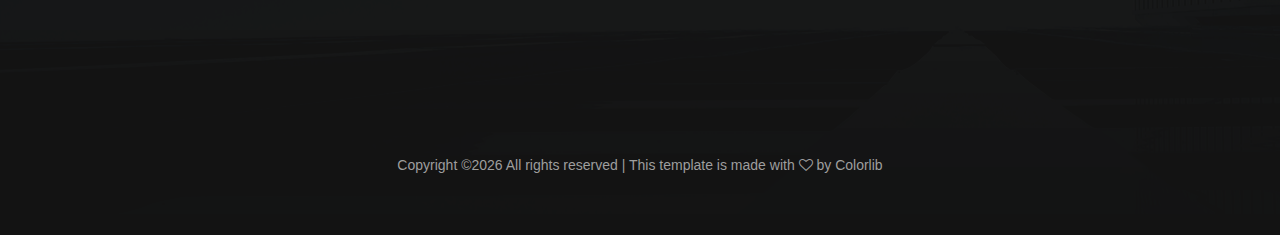
<file: project-details.html>
<!doctype html>
<html class="no-js" lang="zxx">

<head>
    <meta charset="utf-8">
    <meta http-equiv="x-ua-compatible" content="ie=edge">
    <title>Ararat</title>
    <meta name="description" content="">
    <meta name="viewport" content="width=device-width, initial-scale=1">

    <!-- <link rel="manifest" href="site.webmanifest"> -->
    <link rel="shortcut icon" type="image/x-icon" href="img/favicon.png">
    <!-- Place favicon.ico in the root directory -->

    <!-- CSS here -->
    <link rel="stylesheet" href="css/bootstrap.min.css">
    <link rel="stylesheet" href="css/owl.carousel.min.css">
    <link rel="stylesheet" href="css/magnific-popup.css">
    <link rel="stylesheet" href="css/font-awesome.min.css">
    <link rel="stylesheet" href="css/themify-icons.css">
    <link rel="stylesheet" href="css/nice-select.css">
    <link rel="stylesheet" href="css/flaticon.css">
    <link rel="stylesheet" href="css/animate.css">
    <link rel="stylesheet" href="css/slicknav.css">
    <link rel="stylesheet" href="css/style.css">
    <!-- <link rel="stylesheet" href="css/responsive.css"> -->
</head>

<body>
    <!--[if lte IE 9]>
            <p class="browserupgrade">You are using an <strong>outdated</strong> browser. Please <a href="https://browsehappy.com/">upgrade your browser</a> to improve your experience and security.</p>
        <![endif]-->

    <!-- header-start -->
    <header>
        <div class="header-area ">
            <div id="sticky-header" class="main-header-area white-bg">
                <div class="container-fluid p-0">
                    <div class="row align-items-center justify-content-between no-gutters">
                        <div class="col-xl-2 col-lg-2">
                            <div class="logo-img">
                                <a href="index.html">
                                    <img src="img/logo.png" alt="">
                                </a>
                            </div>
                        </div>
                        <div class="col-xl-7 col-lg-7">
                            <div class="main-menu  d-none d-lg-block">
                                <nav>
                                    <ul id="navigation">
                                        <li><a class="active" href="index.html">home</a></li>
                                        <li><a href="about.html">About</a></li>
                                        <li><a href="project.html">Projects</a></li>
                                        <li><a href="service.html">Services</a></li>

                                        <li><a href="#">blog <i class="ti-angle-down"></i></a>
                                            <ul class="submenu">
                                                <li><a href="blog.html">blog</a></li>
                                                <li><a href="single-blog.html">single-blog</a></li>
                                            </ul>
                                        </li>
                                        <li><a href="#">pages <i class="ti-angle-down"></i></a>
                                            <ul class="submenu">
                                                <li><a href="project-details.html">project-details</a></li>
                                                <li><a href="elements.html">elements</a></li>
                                            </ul>
                                        </li>
                                        <li><a href="contact.html">Contact</a></li>
                                    </ul>
                                </nav>
                            </div>
                        </div>
                        <div class="col-xl-3 col-lg-3 d-none d-lg-block">
                            <div class="get_in_tauch">
                                <a href="#" class="boxed-btn">GET IN TOUCH</a>
                            </div>
                        </div>
                        <div class="col-12">
                            <div class="mobile_menu d-block d-lg-none"></div>
                        </div>
                    </div>
                </div>
            </div>
        </div>
    </header>
    <!-- header-end -->
   
    <!-- details_slider_area_start -->
    <div class="details_slider_area">
        <div class="details_active owl-carousel">
            <div class="single_details details_bg_1"></div>
            <div class="single_details details_bg_1"></div>
            <div class="single_details details_bg_1"></div>
            <div class="single_details details_bg_1"></div>
        </div>
    </div>
    <!-- details_slider_area_end -->

    <!-- project_details_start -->
    <div class="project_details">
        <div class="container">
            <div class="row">
                <div class="col-xl-6 col-lg-6">
                    <div class="project_details_left">
                        <div class="single_details">
                                <h3>Architechtural plan <br>
                                    design and build</h3>
                                <p>Consectetur adipisicing elit, sed do eiusmod tempor incididunt ut labore et dolore magna
                                    liqua orem ipsum dolor sit amet, consectetur adipisicing elit.</p>
                                <p>Consectetur adipisicing elit, sed do eiusmod tempor incididunt ut labore et dolore magna
                                    liqua orem ipsum dolor sit amet, consectetur adipisicing elit.</p>
                                <p>Eiusmod tempor incididunt ut labore et dolore magna liqua orem ipsum dolor sit amet, consectetur adipisicing elit. Sed do eiusmod tempor incididunt ut labore et dolore magna aliqua. Lorem ipsum dolor sit amet.</p>
                        </div>
                        <div class="single_details">
                                <h3>Challenge</h3>
                                <p>Eiusmod tempor incididunt ut labore et dolore magna liqua orem ipsum dolor sit amet, consectetur adipisicing elit. Sed do eiusmod tempor incididunt ut labore et dolore magna aliqua. Lorem ipsum dolor sit amet.</p>
                        </div>
                        <div class="single_details">
                                <h3>Solution</h3>
                                <p>Eiusmod tempor incididunt ut labore et dolore magna liqua orem ipsum dolor sit amet, consectetur adipisicing elit. Sed do eiusmod tempor incididunt ut labore et dolore magna aliqua. Lorem ipsum dolor sit amet.</p>
                        </div>
                    </div>
                </div>
                <div class="col-xl-6 col-lg-6">
                    <div class="projects_details_info">
                        <div class="details_thumb">
                            <img src="img/project/details_info.png" alt="">
                        </div>
                        <div class="details_info">
                            <h3>Project info</h3>
                            <div class="details_info_list">
                                <div class="single_details_info d-flex justify-content-between align-items-center">
                                   <span class="left_info">client</span>
                                   <span class="right_info">Colorlib</span>
                                </div>
                                <div class="single_details_info d-flex justify-content-between align-items-center">
                                   <span class="left_info">Categories:</span>
                                   <span class="right_info">Exterior</span>
                                </div>
                                <div class="single_details_info d-flex justify-content-between align-items-center">
                                   <span class="left_info">Date:</span>
                                   <span class="right_info">July 14th, 2019</span>
                                </div>
                                <div class="single_details_info d-flex justify-content-between align-items-center">
                                   <span class="left_info">Rating:</span>
                                   <span class="right_info star">
                                       <i class="fa fa-star"></i>
                                       <i class="fa fa-star"></i>
                                       <i class="fa fa-star"></i>
                                       <i class="fa fa-star"></i>
                                       <i class="fa fa-star"></i>
                                    </span>
                                </div>
                                <div class="single_details_info d-flex justify-content-between align-items-center">
                                   <span class="left_info">Website:</span>
                                   <span class="right_info"><a href="#">examplesite.com</a></span>
                                </div>
                            </div>
                        </div>
                    </div>
                    <div class="project_share">
                        <div class="single_details_info d-flex justify-content-between align-items-center">
                            <span class="left_info">Share Project:</span>
                            <span class="right_info">
                                <a href="#"> <i class="fa fa-facebook"></i> </a>
                                <a href="#"> <i class="fa fa-twitter"></i> </a>
                                <a href="#"> <i class="fa fa-instagram"></i> </a>
                                <a href="#"> <i class="fa fa-pinterest-p"></i> </a>
                            </span>
                        </div>
                    </div>
                </div>
            </div>
        </div>
    </div>
    <!-- project_details_end -->

    <!-- testmonial_area_start -->
    <div class="testmonial_area testimonial_bg overlay2">
        <div class="container-fluid">
            <div class="row">
                <div class="col-xl-12">
                    <div class="testmonial_active owl-carousel">
                        <div class="single_testmonial">
                            <div class="testmonial_info text-center">
                                <div class="author">
                                    <img src="img/testmonial/author.png" alt="">
                                </div>
                                <p>Lorem ipsum dolor sit amet, consectetur adipiscing elit, sed do eiusmod
                                    tempor
                                    incididunt ut
                                    <br> labore et dolore magna aliqua. Quis ipsum suspendisse ultrices gravida.
                                    Risus
                                    commodo
                                    viverra <br> maecenas accumsan lacus vel facilisis. </p>
                                <div class="author_name">
                                    <h4>-MITHILA</h4>
                                    <span> Designer at Colorlib</span>
                                </div>
                            </div>
                        </div>
                        <div class="single_testmonial">
                            <div class="testmonial_info text-center">
                                <div class="author">
                                    <img src="img/testmonial/author.png" alt="">
                                </div>
                                <p>Lorem ipsum dolor sit amet, consectetur adipiscing elit, sed do eiusmod
                                    tempor
                                    incididunt ut
                                    <br> labore et dolore magna aliqua. Quis ipsum suspendisse ultrices gravida.
                                    Risus
                                    commodo
                                    viverra <br> maecenas accumsan lacus vel facilisis. </p>
                                <div class="author_name">
                                    <h4>-MITHILA</h4>
                                    <span> Designer at Colorlib</span>
                                </div>
                            </div>
                        </div>
                        <div class="single_testmonial">
                            <div class="testmonial_info text-center">
                                <div class="author">
                                    <img src="img/testmonial/author.png" alt="">
                                </div>
                                <p>Lorem ipsum dolor sit amet, consectetur adipiscing elit, sed do eiusmod
                                    tempor
                                    incididunt ut
                                    <br> labore et dolore magna aliqua. Quis ipsum suspendisse ultrices gravida.
                                    Risus
                                    commodo
                                    viverra <br> maecenas accumsan lacus vel facilisis. </p>
                                <div class="author_name">
                                    <h4>-MITHILA</h4>
                                    <span> Designer at Colorlib</span>
                                </div>
                            </div>
                        </div>

                    </div>
                </div>
            </div>
        </div>
    </div>
    <!-- testmonial_area_end -->

    <!-- messege_area_start -->
    <div class="messege_area">
        <div class="container">
            <div class="row align-items-center">
                <div class="col-xl-6 col-md-6">
                    <div class="messege_thumb">
                        <img src="img/testmonial/mesege.png" alt="">
                    </div>
                </div>
                <div class="col-xl-5 offset-xl-1 col-md-6">
                    <div class="section_title mb-20">
                        <span class="sub_heading">Contact Us</span>
                        <h3>Send your message</h3>
                        <div class="seperator"></div>
                    </div>
                    <form action="#" class="messege">
                        <input type="email" placeholder="Your Email">
                        <input type="text" placeholder="Subject">
                        <textarea placeholder="Messege"></textarea>
                        <button class="boxed-btn">SEND US</button>
                    </form>
                </div>
            </div>
        </div>
    </div>
    <!-- messege_area_end -->

    <!-- footer_start -->
    <footer class="footer footer_bg">
        <div class="footer_top">
            <div class="container-fluid p-0">
                <div class="row no-gutters ">
                    <div class="col-xl-3 col-12 col-md-4">
                        <div class="footer_widget">
                            <div class="footer_logo">
                                <a href="index.html">
                                    <img src="img/footer-logo.png" alt="">
                                </a>
                            </div>
                            <ul class="social_links">
                                <li>
                                    <a href="#"><i class="fa fa-facebook"></i></a>
                                </li>
                                <li>
                                    <a href="#"><i class="fa fa-twitter"></i></a>
                                </li>
                                <li>
                                    <a href="#"><i class="fa fa-instagram"></i></a>
                                </li>
                            </ul>
                        </div>
                    </div>
                    <div class="col-xl-9 col-12 col-md-8">
                        <div class="footer_header d-flex justify-content-between">
                            <div class="footer_header_left">
                                <h3>Do youn have any project or Query ?</h3>
                                <p>Consectetur adipiscing elit, sed do eiusmod tempor incididunt. </p>
                            </div>
                            <div class="footer_btn">
                                <a href="#" class="boxed-btn2">Contact Us</a>
                            </div>
                        </div>
                        <div class="row">
                            <div class="col-xl-8 col-12 col-md-12">
                                <div class="row">
                                    <div class="col-xl-4 col-12 col-md-4">
                                        <div class="footer_widget">
                                            <h3 class="footer_heading">
                                                Navigation
                                            </h3>
                                            <ul class="quick_links">
                                                <li><a href="#">Home</a></li>
                                                <li><a href="#"> About</a></li>
                                                <li><a href="#"> Project</a></li>
                                                <li><a href="#">Services</a></li>
                                                <li><a href="#">Blog</a></li>
                                            </ul>
                                        </div>
                                    </div>
                                    <div class="col-xl-4 col-12 col-md-4">
                                        <div class="footer_widget">
                                            <h3 class="footer_heading">
                                                Services
                                            </h3>
                                            <ul class="quick_links">
                                                <li><a href="#">Interior</a></li>
                                                <li><a href="#"> Exterior</a></li>
                                                <li><a href="#"> Bridge</a></li>
                                            </ul>
                                        </div>
                                    </div>
                                    <div class="col-xl-4 col-12 col-md-4 ">
                                        <div class="footer_widget">
                                            <h3 class="footer_heading">
                                                Speak Now
                                            </h3>
                                            <ul class="quick_links">
                                                <li><a href="#">+10 267 3567 267</a></li>
                                                <li><a href="#"> contact@ararat.com</a></li>
                                            </ul>
                                        </div>
                                    </div>
                                </div>
                            </div>
                        </div>
                    </div>
                </div>
            </div>
        </div>
        <div class="footer_copy_right">
            <p><!-- Link back to Colorlib can't be removed. Template is licensed under CC BY 3.0. -->
Copyright &copy;<script>document.write(new Date().getFullYear());</script> All rights reserved | This template is made with <i class="fa fa-heart-o" aria-hidden="true"></i> by <a href="https://colorlib.com" target="_blank">Colorlib</a>
<!-- Link back to Colorlib can't be removed. Template is licensed under CC BY 3.0. --> </p>
        </div>
    </footer>
    <!-- footer_end -->


    <!-- JS here -->
    <script src="js/vendor/modernizr-3.5.0.min.js"></script>
    <script src="js/vendor/jquery-1.12.4.min.js"></script>
    <script src="js/popper.min.js"></script>
    <script src="js/bootstrap.min.js"></script>
    <script src="js/owl.carousel.min.js"></script>
    <script src="js/isotope.pkgd.min.js"></script>
    <script src="js/ajax-form.js"></script>
    <script src="js/waypoints.min.js"></script>
    <script src="js/jquery.counterup.min.js"></script>
    <script src="js/imagesloaded.pkgd.min.js"></script>
    <script src="js/scrollIt.js"></script>
    <script src="js/jquery.scrollUp.min.js"></script>
    <script src="js/wow.min.js"></script>
    <script src="js/nice-select.min.js"></script>
    <script src="js/jquery.slicknav.min.js"></script>
    <script src="js/jquery.magnific-popup.min.js"></script>
    <script src="js/plugins.js"></script>

    <!--contact js-->
    <script src="js/contact.js"></script>
    <script src="js/jquery.ajaxchimp.min.js"></script>
    <script src="js/jquery.form.js"></script>
    <script src="js/jquery.validate.min.js"></script>
    <script src="js/mail-script.js"></script>

    <script src="js/main.js"></script>

</body>

</html>
</file>
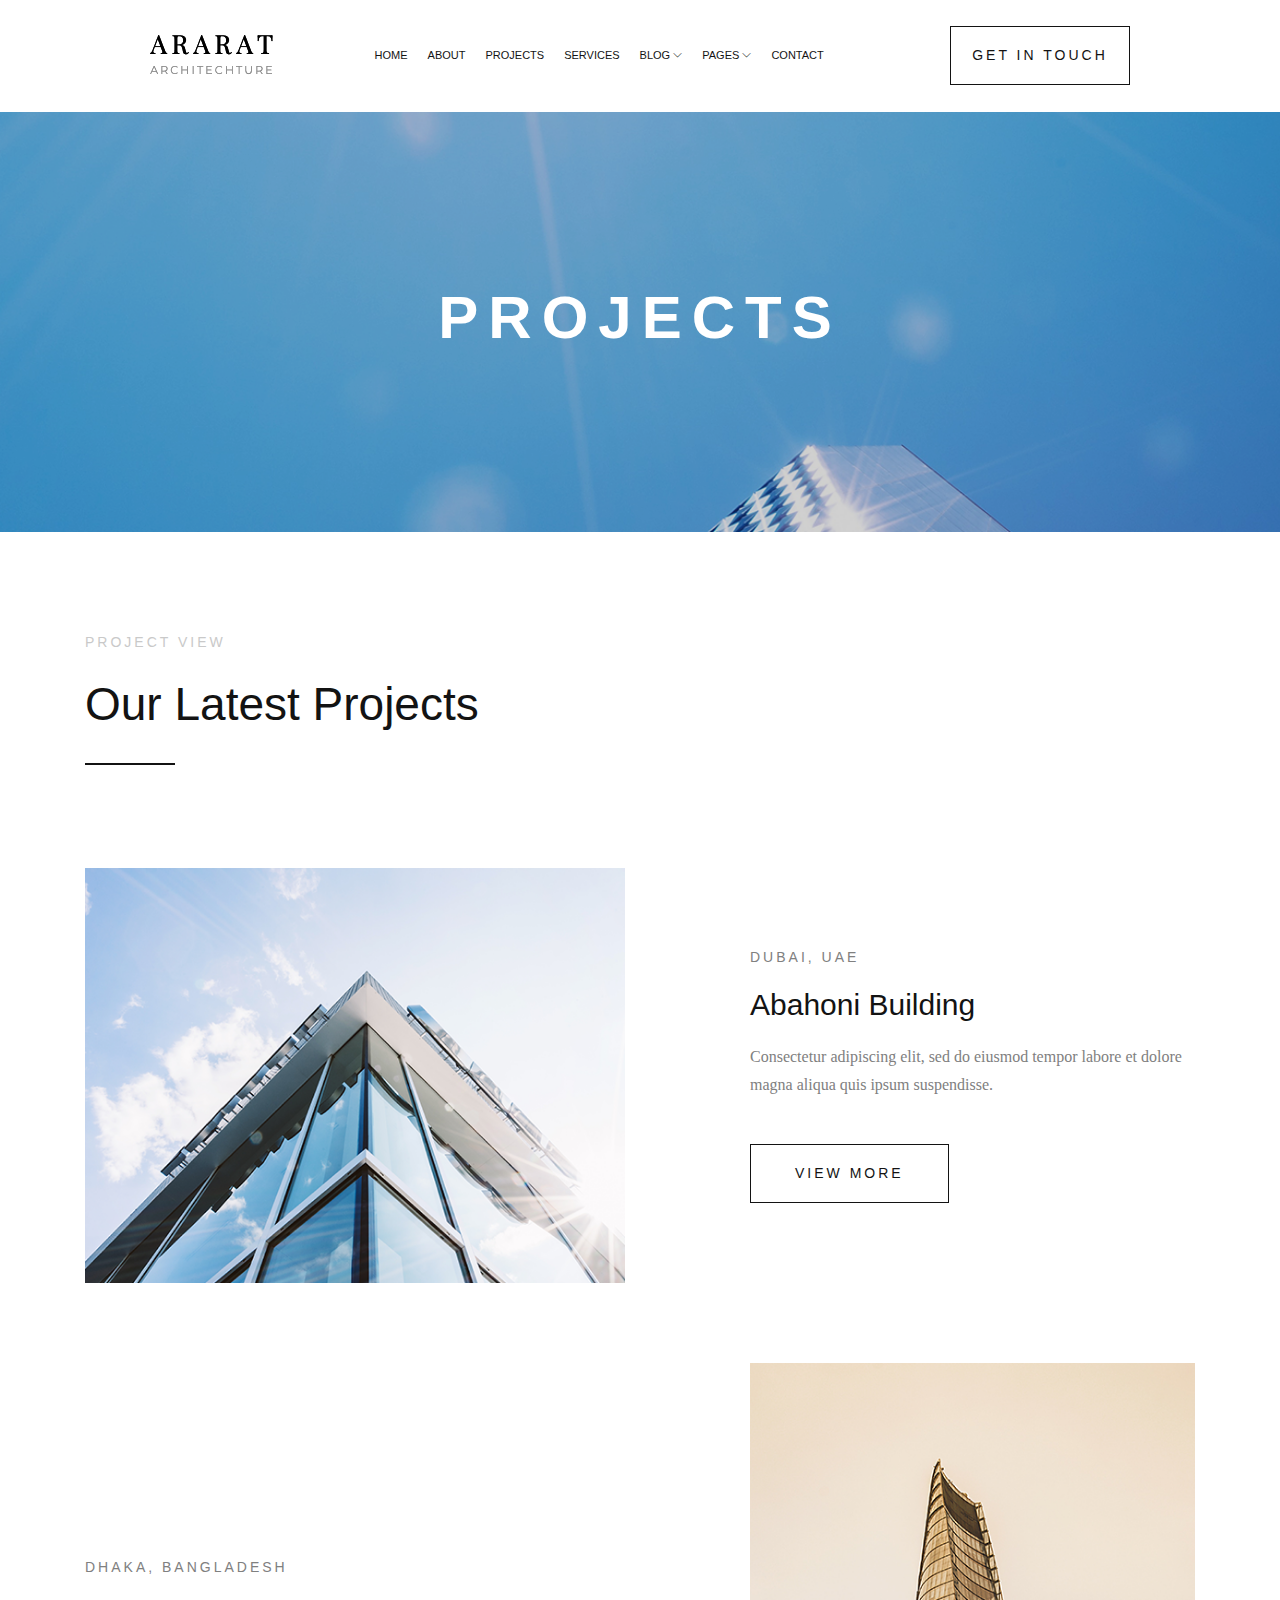
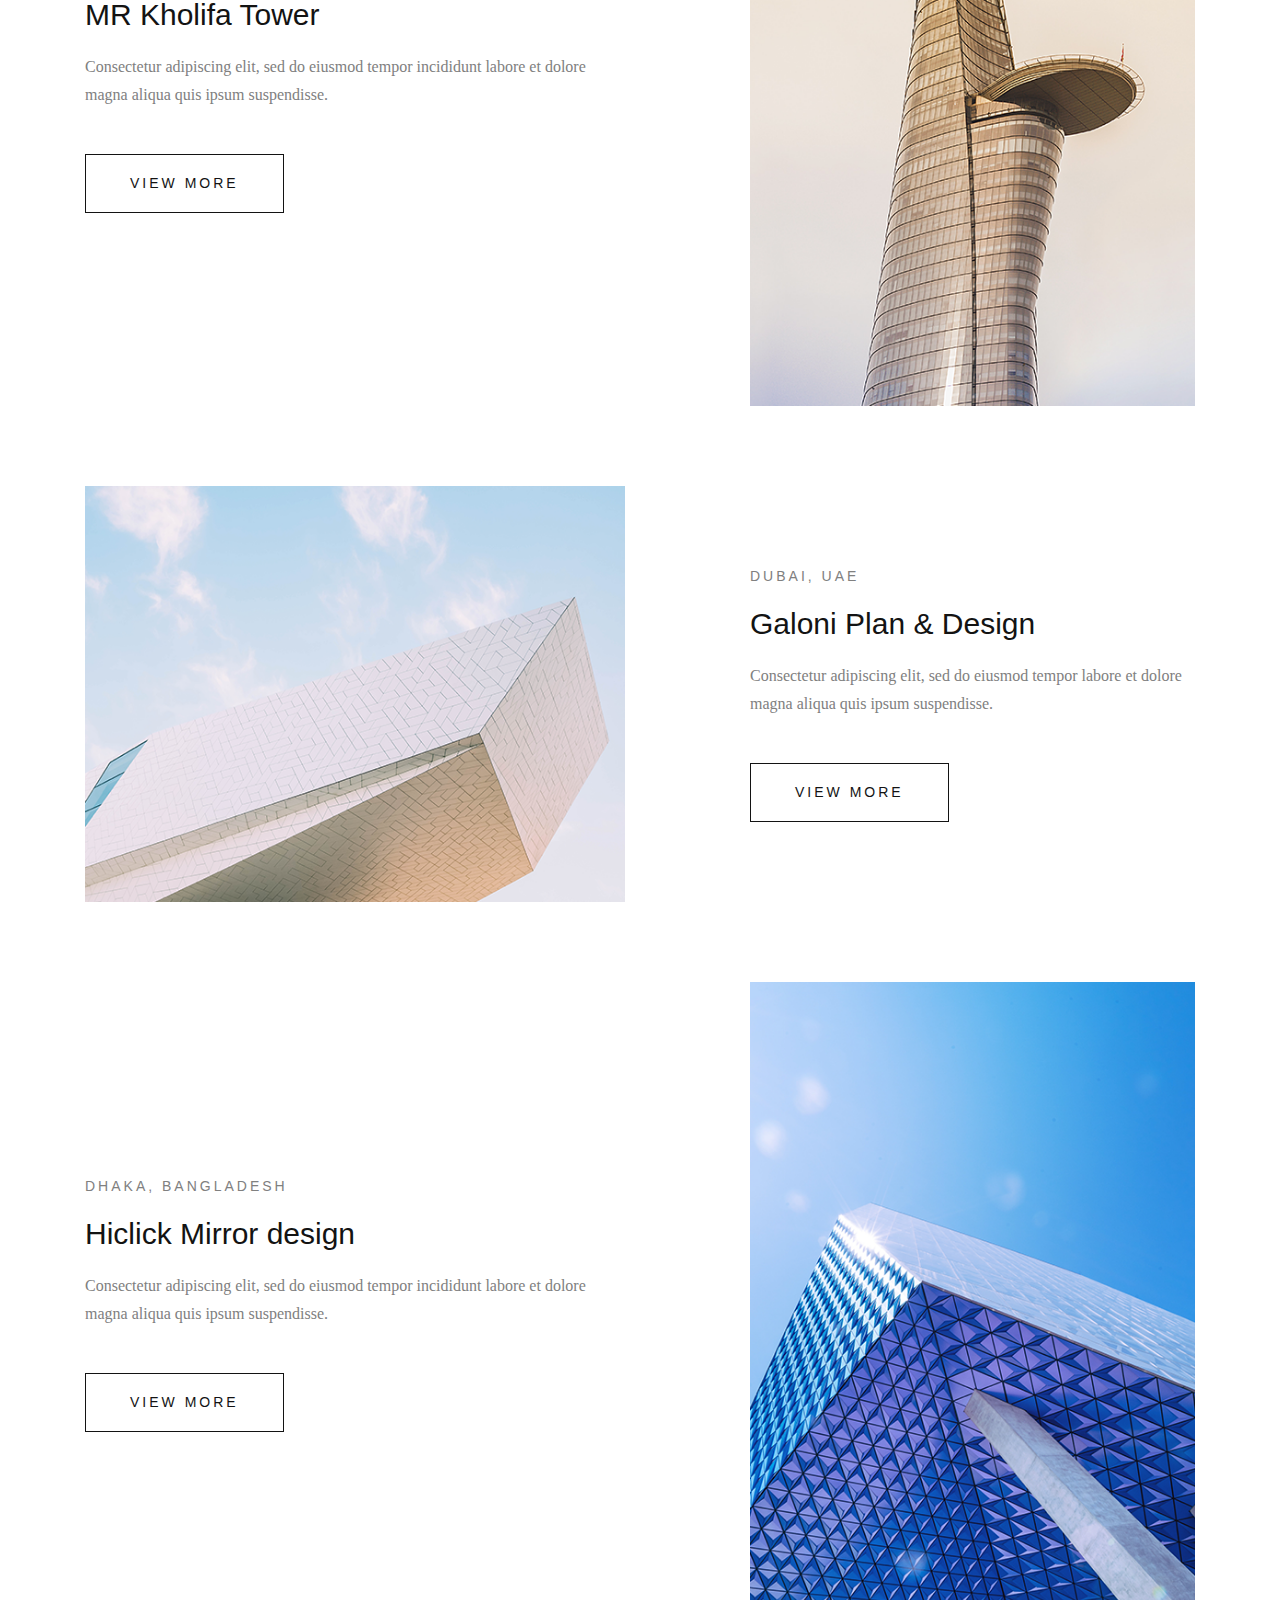
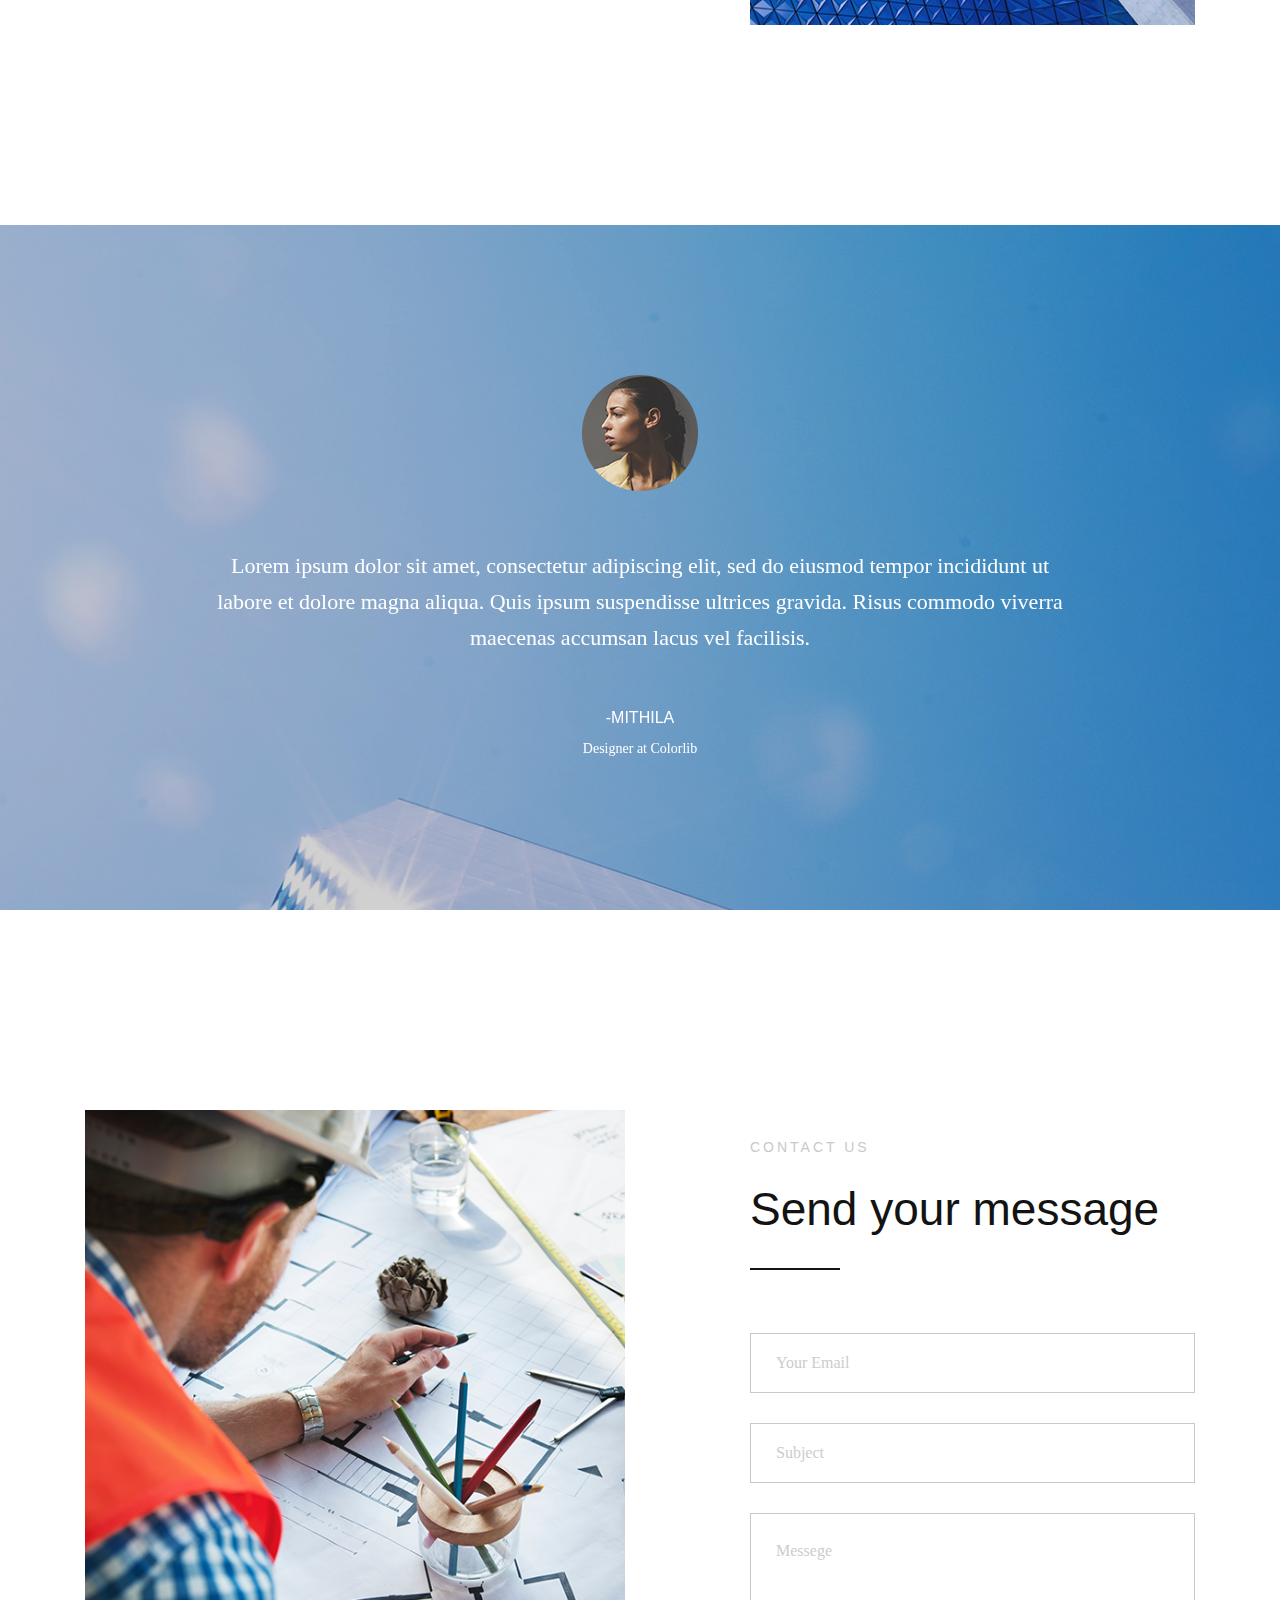
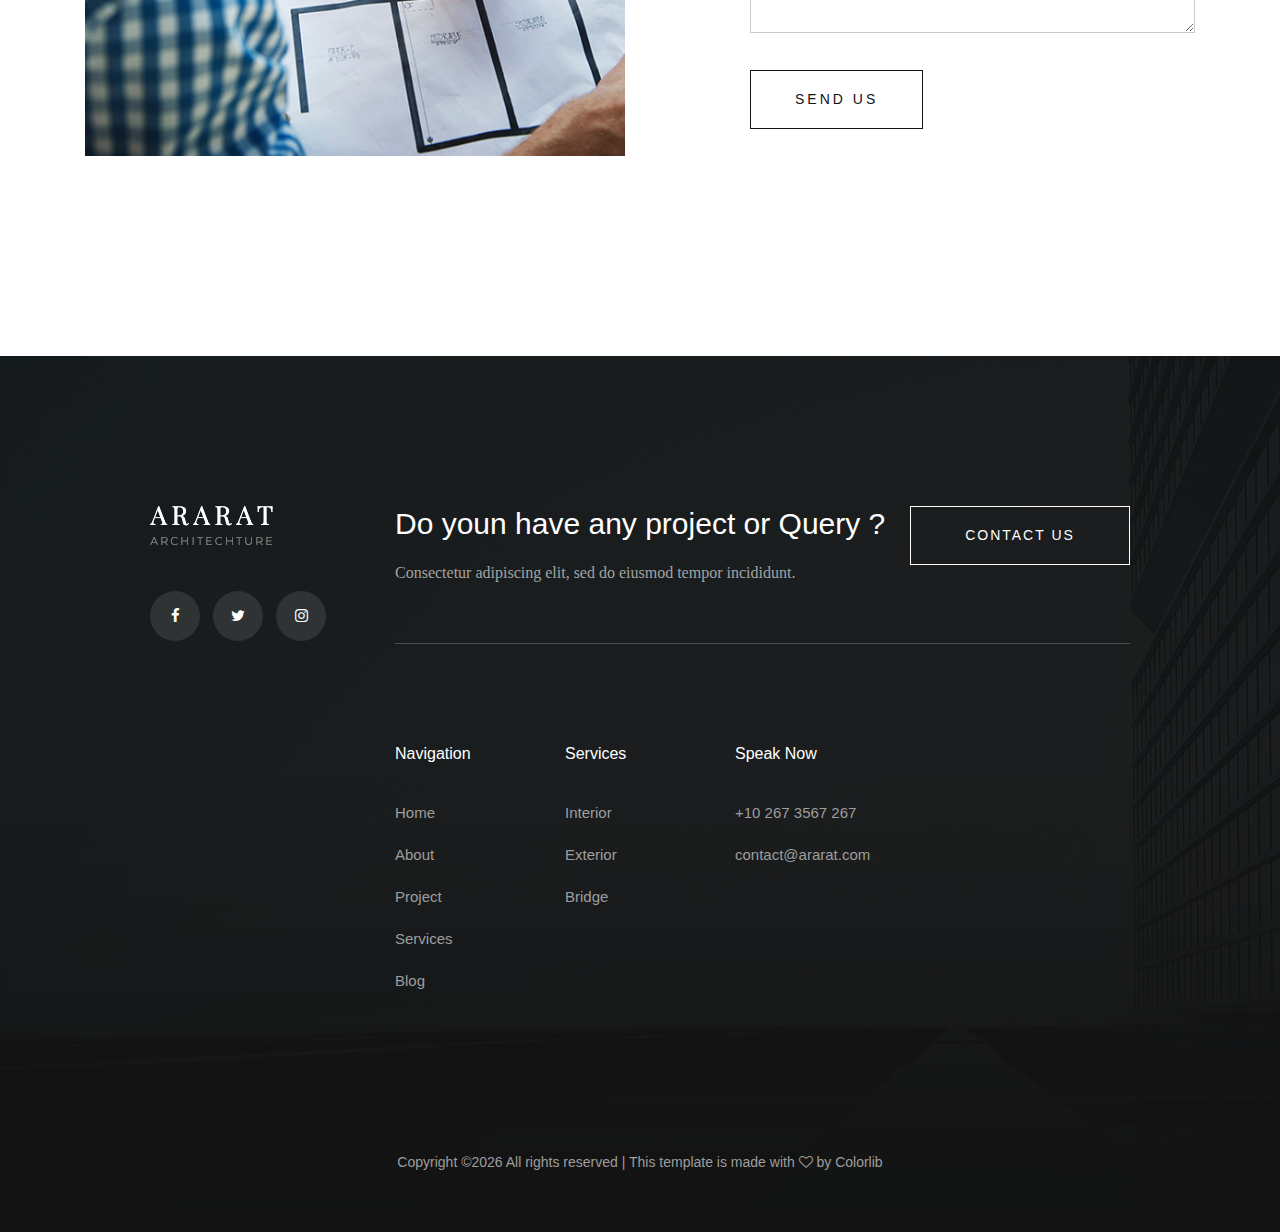
<file: project.html>
<!doctype html>
<html class="no-js" lang="zxx">

<head>
    <meta charset="utf-8">
    <meta http-equiv="x-ua-compatible" content="ie=edge">
    <title>Ararat</title>
    <meta name="description" content="">
    <meta name="viewport" content="width=device-width, initial-scale=1">

    <!-- <link rel="manifest" href="site.webmanifest"> -->
    <link rel="shortcut icon" type="image/x-icon" href="img/favicon.png">
    <!-- Place favicon.ico in the root directory -->

    <!-- CSS here -->
    <link rel="stylesheet" href="css/bootstrap.min.css">
    <link rel="stylesheet" href="css/owl.carousel.min.css">
    <link rel="stylesheet" href="css/magnific-popup.css">
    <link rel="stylesheet" href="css/font-awesome.min.css">
    <link rel="stylesheet" href="css/themify-icons.css">
    <link rel="stylesheet" href="css/nice-select.css">
    <link rel="stylesheet" href="css/flaticon.css">
    <link rel="stylesheet" href="css/animate.css">
    <link rel="stylesheet" href="css/slicknav.css">
    <link rel="stylesheet" href="css/style.css">
    <!-- <link rel="stylesheet" href="css/responsive.css"> -->
</head>

<body>
    <!--[if lte IE 9]>
            <p class="browserupgrade">You are using an <strong>outdated</strong> browser. Please <a href="https://browsehappy.com/">upgrade your browser</a> to improve your experience and security.</p>
        <![endif]-->

    <!-- header-start -->
    <header>
        <div class="header-area ">
            <div id="sticky-header" class="main-header-area white-bg">
                <div class="container-fluid p-0">
                    <div class="row align-items-center justify-content-between no-gutters">
                        <div class="col-xl-2 col-lg-2">
                            <div class="logo-img">
                                <a href="index.html">
                                    <img src="img/logo.png" alt="">
                                </a>
                            </div>
                        </div>
                        <div class="col-xl-7 col-lg-7">
                            <div class="main-menu  d-none d-lg-block">
                                <nav>
                                    <ul id="navigation">
                                        <li><a class="active" href="index.html">home</a></li>
                                        <li><a href="about.html">About</a></li>
                                        <li><a href="project.html">Projects</a></li>
                                        <li><a href="service.html">Services</a></li>

                                        <li><a href="#">blog <i class="ti-angle-down"></i></a>
                                            <ul class="submenu">
                                                <li><a href="blog.html">blog</a></li>
                                                <li><a href="single-blog.html">single-blog</a></li>
                                            </ul>
                                        </li>
                                        <li><a href="#">pages <i class="ti-angle-down"></i></a>
                                            <ul class="submenu">
                                                <li><a href="project-details.html">project-details</a></li>
                                                <li><a href="elements.html">elements</a></li>
                                            </ul>
                                        </li>
                                        <li><a href="contact.html">Contact</a></li>
                                    </ul>
                                </nav>
                            </div>
                        </div>
                        <div class="col-xl-3 col-lg-3 d-none d-lg-block">
                            <div class="get_in_tauch">
                                <a href="#" class="boxed-btn">GET IN TOUCH</a>
                            </div>
                        </div>
                        <div class="col-12">
                            <div class="mobile_menu d-block d-lg-none"></div>
                        </div>
                    </div>
                </div>
            </div>
        </div>
    </header>
    <!-- header-end -->

    <!-- breadcam_area_start -->
    <div class="breadcam_area bradcam_bg overlay2">
        <div class="bradcam_text">
            <h3>Projects</h3>
        </div>
    </div>
    <!-- breadcam_area_end -->

    <!-- lastest_project_strat -->
    <div class="lastest_project">
        <div class="container">
            <div class="row">
                <div class="col-xl-12">
                    <div class="section_title mb-60">
                        <span class="sub_heading">Project view</span>
                        <h3>Our Latest Projects</h3>
                        <div class="seperator"></div>
                    </div>
                </div>
            </div>
            <div class="row align-items-center mb-80">
                <div class="col-xl-6 col-md-6">
                    <div class="single_project_thumb">
                        <img src="img/project/1.png" alt="">
                    </div>
                </div>
                <div class="col-xl-5 offset-xl-1 col-md-6">
                    <div class="section_title">
                        <span class="sub_heading2">Dubai, UAE</span>
                        <h4>Abahoni Building</h4>
                        <p>Consectetur adipiscing elit, sed do eiusmod tempor labore et dolore magna aliqua
                            quis ipsum suspendisse.</p>
                        <a href="project-details.html" class="boxed-btn">View More</a>
                    </div>
                </div>
            </div>
            <div class="row align-items-center mb-80">
                <div class="col-xl-6 col-md-6">
                    <div class="section_title">
                        <span class="sub_heading2">Dhaka, Bangladesh</span>
                        <h4>MR Kholifa Tower</h4>
                        <p>Consectetur adipiscing elit, sed do eiusmod tempor incididunt labore et dolore magna aliqua
                            quis ipsum suspendisse.</p>
                        <a href="project-details.html" class="boxed-btn">View More</a>
                    </div>
                </div>
                <div class="col-xl-5 offset-xl-1 col-md-6">
                    <div class="single_project_thumb">
                        <img src="img/project/2.png" alt="">
                    </div>
                </div>
            </div>
            <div class="row align-items-center mb-80">
                <div class="col-xl-6 col-md-6">
                    <div class="single_project_thumb">
                        <img src="img/project/3.png" alt="">
                    </div>
                </div>
                <div class="col-xl-5 offset-xl-1 col-md-6">
                    <div class="section_title">
                        <span class="sub_heading2">Dubai, UAE</span>
                        <h4>Galoni Plan & Design</h4>
                        <p>Consectetur adipiscing elit, sed do eiusmod tempor labore et dolore magna aliqua
                            quis ipsum suspendisse.</p>
                        <a href="project-details.html" class="boxed-btn">View More</a>
                    </div>
                </div>
            </div>
            <div class="row align-items-center mb-80">
                <div class="col-xl-6 col-md-6">
                    <div class="section_title">
                        <span class="sub_heading2">Dhaka, Bangladesh</span>
                        <h4>Hiclick Mirror design</h4>
                        <p>Consectetur adipiscing elit, sed do eiusmod tempor incididunt labore et dolore magna aliqua
                            quis ipsum suspendisse.</p>
                        <a href="project-details.html" class="boxed-btn">View More</a>
                    </div>
                </div>
                <div class="col-xl-5 offset-xl-1 col-md-6">
                    <div class="single_project_thumb">
                        <img src="img/project/4.png" alt="">
                    </div>
                </div>
            </div>
        </div>
    </div>
    <!-- lastest_project_end -->

    <!-- testmonial_area_start -->
    <div class="testmonial_area testimonial_bg overlay2">
        <div class="container-fluid">
            <div class="row">
                <div class="col-xl-12">
                    <div class="testmonial_active owl-carousel">
                        <div class="single_testmonial">
                            <div class="testmonial_info text-center">
                                <div class="author">
                                    <img src="img/testmonial/author.png" alt="">
                                </div>
                                <p>Lorem ipsum dolor sit amet, consectetur adipiscing elit, sed do eiusmod
                                    tempor
                                    incididunt ut
                                    <br> labore et dolore magna aliqua. Quis ipsum suspendisse ultrices gravida.
                                    Risus
                                    commodo
                                    viverra <br> maecenas accumsan lacus vel facilisis. </p>
                                <div class="author_name">
                                    <h4>-MITHILA</h4>
                                    <span> Designer at Colorlib</span>
                                </div>
                            </div>
                        </div>
                        <div class="single_testmonial">
                            <div class="testmonial_info text-center">
                                <div class="author">
                                    <img src="img/testmonial/author.png" alt="">
                                </div>
                                <p>Lorem ipsum dolor sit amet, consectetur adipiscing elit, sed do eiusmod
                                    tempor
                                    incididunt ut
                                    <br> labore et dolore magna aliqua. Quis ipsum suspendisse ultrices gravida.
                                    Risus
                                    commodo
                                    viverra <br> maecenas accumsan lacus vel facilisis. </p>
                                <div class="author_name">
                                    <h4>-MITHILA</h4>
                                    <span> Designer at Colorlib</span>
                                </div>
                            </div>
                        </div>
                        <div class="single_testmonial">
                            <div class="testmonial_info text-center">
                                <div class="author">
                                    <img src="img/testmonial/author.png" alt="">
                                </div>
                                <p>Lorem ipsum dolor sit amet, consectetur adipiscing elit, sed do eiusmod
                                    tempor
                                    incididunt ut
                                    <br> labore et dolore magna aliqua. Quis ipsum suspendisse ultrices gravida.
                                    Risus
                                    commodo
                                    viverra <br> maecenas accumsan lacus vel facilisis. </p>
                                <div class="author_name">
                                    <h4>-MITHILA</h4>
                                    <span> Designer at Colorlib</span>
                                </div>
                            </div>
                        </div>

                    </div>
                </div>
            </div>
        </div>
    </div>
    <!-- testmonial_area_end -->

    <!-- messege_area_start -->
    <div class="messege_area">
        <div class="container">
            <div class="row align-items-center">
                <div class="col-xl-6 col-md-6">
                    <div class="messege_thumb">
                        <img src="img/testmonial/mesege.png" alt="">
                    </div>
                </div>
                <div class="col-xl-5 offset-xl-1 col-md-6">
                    <div class="section_title mb-20">
                        <span class="sub_heading">Contact Us</span>
                        <h3>Send your message</h3>
                        <div class="seperator"></div>
                    </div>
                    <form action="#" class="messege">
                        <input type="email" placeholder="Your Email">
                        <input type="text" placeholder="Subject">
                        <textarea placeholder="Messege"></textarea>
                        <button class="boxed-btn">SEND US</button>
                    </form>
                </div>
            </div>
        </div>
    </div>
    <!-- messege_area_end -->

    <!-- footer_start -->
    <footer class="footer footer_bg">
        <div class="footer_top">
            <div class="container-fluid p-0">
                <div class="row no-gutters ">
                    <div class="col-xl-3 col-12 col-md-4">
                        <div class="footer_widget">
                            <div class="footer_logo">
                                <a href="index.html">
                                    <img src="img/footer-logo.png" alt="">
                                </a>
                            </div>
                            <ul class="social_links">
                                <li>
                                    <a href="#"><i class="fa fa-facebook"></i></a>
                                </li>
                                <li>
                                    <a href="#"><i class="fa fa-twitter"></i></a>
                                </li>
                                <li>
                                    <a href="#"><i class="fa fa-instagram"></i></a>
                                </li>
                            </ul>
                        </div>
                    </div>
                    <div class="col-xl-9 col-12 col-md-8">
                        <div class="footer_header d-flex justify-content-between">
                            <div class="footer_header_left">
                                <h3>Do youn have any project or Query ?</h3>
                                <p>Consectetur adipiscing elit, sed do eiusmod tempor incididunt. </p>
                            </div>
                            <div class="footer_btn">
                                <a href="#" class="boxed-btn2">Contact Us</a>
                            </div>
                        </div>
                        <div class="row">
                            <div class="col-xl-8 col-12 col-md-12">
                                <div class="row">
                                    <div class="col-xl-4 col-12 col-md-4">
                                        <div class="footer_widget">
                                            <h3 class="footer_heading">
                                                Navigation
                                            </h3>
                                            <ul class="quick_links">
                                                <li><a href="#">Home</a></li>
                                                <li><a href="#"> About</a></li>
                                                <li><a href="#"> Project</a></li>
                                                <li><a href="#">Services</a></li>
                                                <li><a href="#">Blog</a></li>
                                            </ul>
                                        </div>
                                    </div>
                                    <div class="col-xl-4 col-12 col-md-4">
                                        <div class="footer_widget">
                                            <h3 class="footer_heading">
                                                Services
                                            </h3>
                                            <ul class="quick_links">
                                                <li><a href="#">Interior</a></li>
                                                <li><a href="#"> Exterior</a></li>
                                                <li><a href="#"> Bridge</a></li>
                                            </ul>
                                        </div>
                                    </div>
                                    <div class="col-xl-4 col-12 col-md-4 ">
                                        <div class="footer_widget">
                                            <h3 class="footer_heading">
                                                Speak Now
                                            </h3>
                                            <ul class="quick_links">
                                                <li><a href="#">+10 267 3567 267</a></li>
                                                <li><a href="#"> contact@ararat.com</a></li>
                                            </ul>
                                        </div>
                                    </div>
                                </div>
                            </div>
                        </div>
                    </div>
                </div>
            </div>
        </div>
        <div class="footer_copy_right">
            <p><!-- Link back to Colorlib can't be removed. Template is licensed under CC BY 3.0. -->
Copyright &copy;<script>document.write(new Date().getFullYear());</script> All rights reserved | This template is made with <i class="fa fa-heart-o" aria-hidden="true"></i> by <a href="https://colorlib.com" target="_blank">Colorlib</a>
<!-- Link back to Colorlib can't be removed. Template is licensed under CC BY 3.0. --> </p>
        </div>
    </footer>
    <!-- footer_end -->


    <!-- JS here -->
    <script src="js/vendor/modernizr-3.5.0.min.js"></script>
    <script src="js/vendor/jquery-1.12.4.min.js"></script>
    <script src="js/popper.min.js"></script>
    <script src="js/bootstrap.min.js"></script>
    <script src="js/owl.carousel.min.js"></script>
    <script src="js/isotope.pkgd.min.js"></script>
    <script src="js/ajax-form.js"></script>
    <script src="js/waypoints.min.js"></script>
    <script src="js/jquery.counterup.min.js"></script>
    <script src="js/imagesloaded.pkgd.min.js"></script>
    <script src="js/scrollIt.js"></script>
    <script src="js/jquery.scrollUp.min.js"></script>
    <script src="js/wow.min.js"></script>
    <script src="js/nice-select.min.js"></script>
    <script src="js/jquery.slicknav.min.js"></script>
    <script src="js/jquery.magnific-popup.min.js"></script>
    <script src="js/plugins.js"></script>

    <!--contact js-->
    <script src="js/contact.js"></script>
    <script src="js/jquery.ajaxchimp.min.js"></script>
    <script src="js/jquery.form.js"></script>
    <script src="js/jquery.validate.min.js"></script>
    <script src="js/mail-script.js"></script>

    <script src="js/main.js"></script>

</body>

</html>
</file>
<file: css/themify-icons.css>
@font-face {
	font-family: 'themify';
	src:url('../fonts/themify.eot?-fvbane');
	src:url('../fonts/themify.eot?#iefix-fvbane') format('embedded-opentype'),
		url('../fonts/themify.woff?-fvbane') format('woff'),
		url('../fonts/themify.ttf?-fvbane') format('truetype'),
		url('../fonts/themify.svg?-fvbane#themify') format('svg');
	font-weight: normal;
	font-style: normal;
}

[class^="ti-"], [class*=" ti-"] {
	font-family: 'themify';
	/* speak: none; */
	font-style: normal;
	font-weight: normal;
	font-variant: normal;
	text-transform: none;
	line-height: 1;

	/* Better Font Rendering =========== */
	-webkit-font-smoothing: antialiased;
	-moz-osx-font-smoothing: grayscale;
}

.ti-wand:before {
	content: "\e600";
}
.ti-volume:before {
	content: "\e601";
}
.ti-user:before {
	content: "\e602";
}
.ti-unlock:before {
	content: "\e603";
}
.ti-unlink:before {
	content: "\e604";
}
.ti-trash:before {
	content: "\e605";
}
.ti-thought:before {
	content: "\e606";
}
.ti-target:before {
	content: "\e607";
}
.ti-tag:before {
	content: "\e608";
}
.ti-tablet:before {
	content: "\e609";
}
.ti-star:before {
	content: "\e60a";
}
.ti-spray:before {
	content: "\e60b";
}
.ti-signal:before {
	content: "\e60c";
}
.ti-shopping-cart:before {
	content: "\e60d";
}
.ti-shopping-cart-full:before {
	content: "\e60e";
}
.ti-settings:before {
	content: "\e60f";
}
.ti-search:before {
	content: "\e610";
}
.ti-zoom-in:before {
	content: "\e611";
}
.ti-zoom-out:before {
	content: "\e612";
}
.ti-cut:before {
	content: "\e613";
}
.ti-ruler:before {
	content: "\e614";
}
.ti-ruler-pencil:before {
	content: "\e615";
}
.ti-ruler-alt:before {
	content: "\e616";
}
.ti-bookmark:before {
	content: "\e617";
}
.ti-bookmark-alt:before {
	content: "\e618";
}
.ti-reload:before {
	content: "\e619";
}
.ti-plus:before {
	content: "\e61a";
}
.ti-pin:before {
	content: "\e61b";
}
.ti-pencil:before {
	content: "\e61c";
}
.ti-pencil-alt:before {
	content: "\e61d";
}
.ti-paint-roller:before {
	content: "\e61e";
}
.ti-paint-bucket:before {
	content: "\e61f";
}
.ti-na:before {
	content: "\e620";
}
.ti-mobile:before {
	content: "\e621";
}
.ti-minus:before {
	content: "\e622";
}
.ti-medall:before {
	content: "\e623";
}
.ti-medall-alt:before {
	content: "\e624";
}
.ti-marker:before {
	content: "\e625";
}
.ti-marker-alt:before {
	content: "\e626";
}
.ti-arrow-up:before {
	content: "\e627";
}
.ti-arrow-right:before {
	content: "\e628";
}
.ti-arrow-left:before {
	content: "\e629";
}
.ti-arrow-down:before {
	content: "\e62a";
}
.ti-lock:before {
	content: "\e62b";
}
.ti-location-arrow:before {
	content: "\e62c";
}
.ti-link:before {
	content: "\e62d";
}
.ti-layout:before {
	content: "\e62e";
}
.ti-layers:before {
	content: "\e62f";
}
.ti-layers-alt:before {
	content: "\e630";
}
.ti-key:before {
	content: "\e631";
}
.ti-import:before {
	content: "\e632";
}
.ti-image:before {
	content: "\e633";
}
.ti-heart:before {
	content: "\e634";
}
.ti-heart-broken:before {
	content: "\e635";
}
.ti-hand-stop:before {
	content: "\e636";
}
.ti-hand-open:before {
	content: "\e637";
}
.ti-hand-drag:before {
	content: "\e638";
}
.ti-folder:before {
	content: "\e639";
}
.ti-flag:before {
	content: "\e63a";
}
.ti-flag-alt:before {
	content: "\e63b";
}
.ti-flag-alt-2:before {
	content: "\e63c";
}
.ti-eye:before {
	content: "\e63d";
}
.ti-export:before {
	content: "\e63e";
}
.ti-exchange-vertical:before {
	content: "\e63f";
}
.ti-desktop:before {
	content: "\e640";
}
.ti-cup:before {
	content: "\e641";
}
.ti-crown:before {
	content: "\e642";
}
.ti-comments:before {
	content: "\e643";
}
.ti-comment:before {
	content: "\e644";
}
.ti-comment-alt:before {
	content: "\e645";
}
.ti-close:before {
	content: "\e646";
}
.ti-clip:before {
	content: "\e647";
}
.ti-angle-up:before {
	content: "\e648";
}
.ti-angle-right:before {
	content: "\e649";
}
.ti-angle-left:before {
	content: "\e64a";
}
.ti-angle-down:before {
	content: "\e64b";
}
.ti-check:before {
	content: "\e64c";
}
.ti-check-box:before {
	content: "\e64d";
}
.ti-camera:before {
	content: "\e64e";
}
.ti-announcement:before {
	content: "\e64f";
}
.ti-brush:before {
	content: "\e650";
}
.ti-briefcase:before {
	content: "\e651";
}
.ti-bolt:before {
	content: "\e652";
}
.ti-bolt-alt:before {
	content: "\e653";
}
.ti-blackboard:before {
	content: "\e654";
}
.ti-bag:before {
	content: "\e655";
}
.ti-move:before {
	content: "\e656";
}
.ti-arrows-vertical:before {
	content: "\e657";
}
.ti-arrows-horizontal:before {
	content: "\e658";
}
.ti-fullscreen:before {
	content: "\e659";
}
.ti-arrow-top-right:before {
	content: "\e65a";
}
.ti-arrow-top-left:before {
	content: "\e65b";
}
.ti-arrow-circle-up:before {
	content: "\e65c";
}
.ti-arrow-circle-right:before {
	content: "\e65d";
}
.ti-arrow-circle-left:before {
	content: "\e65e";
}
.ti-arrow-circle-down:before {
	content: "\e65f";
}
.ti-angle-double-up:before {
	content: "\e660";
}
.ti-angle-double-right:before {
	content: "\e661";
}
.ti-angle-double-left:before {
	content: "\e662";
}
.ti-angle-double-down:before {
	content: "\e663";
}
.ti-zip:before {
	content: "\e664";
}
.ti-world:before {
	content: "\e665";
}
.ti-wheelchair:before {
	content: "\e666";
}
.ti-view-list:before {
	content: "\e667";
}
.ti-view-list-alt:before {
	content: "\e668";
}
.ti-view-grid:before {
	content: "\e669";
}
.ti-uppercase:before {
	content: "\e66a";
}
.ti-upload:before {
	content: "\e66b";
}
.ti-underline:before {
	content: "\e66c";
}
.ti-truck:before {
	content: "\e66d";
}
.ti-timer:before {
	content: "\e66e";
}
.ti-ticket:before {
	content: "\e66f";
}
.ti-thumb-up:before {
	content: "\e670";
}
.ti-thumb-down:before {
	content: "\e671";
}
.ti-text:before {
	content: "\e672";
}
.ti-stats-up:before {
	content: "\e673";
}
.ti-stats-down:before {
	content: "\e674";
}
.ti-split-v:before {
	content: "\e675";
}
.ti-split-h:before {
	content: "\e676";
}
.ti-smallcap:before {
	content: "\e677";
}
.ti-shine:before {
	content: "\e678";
}
.ti-shift-right:before {
	content: "\e679";
}
.ti-shift-left:before {
	content: "\e67a";
}
.ti-shield:before {
	content: "\e67b";
}
.ti-notepad:before {
	content: "\e67c";
}
.ti-server:before {
	content: "\e67d";
}
.ti-quote-right:before {
	content: "\e67e";
}
.ti-quote-left:before {
	content: "\e67f";
}
.ti-pulse:before {
	content: "\e680";
}
.ti-printer:before {
	content: "\e681";
}
.ti-power-off:before {
	content: "\e682";
}
.ti-plug:before {
	content: "\e683";
}
.ti-pie-chart:before {
	content: "\e684";
}
.ti-paragraph:before {
	content: "\e685";
}
.ti-panel:before {
	content: "\e686";
}
.ti-package:before {
	content: "\e687";
}
.ti-music:before {
	content: "\e688";
}
.ti-music-alt:before {
	content: "\e689";
}
.ti-mouse:before {
	content: "\e68a";
}
.ti-mouse-alt:before {
	content: "\e68b";
}
.ti-money:before {
	content: "\e68c";
}
.ti-microphone:before {
	content: "\e68d";
}
.ti-menu:before {
	content: "\e68e";
}
.ti-menu-alt:before {
	content: "\e68f";
}
.ti-map:before {
	content: "\e690";
}
.ti-map-alt:before {
	content: "\e691";
}
.ti-loop:before {
	content: "\e692";
}
.ti-location-pin:before {
	content: "\e693";
}
.ti-list:before {
	content: "\e694";
}
.ti-light-bulb:before {
	content: "\e695";
}
.ti-Italic:before {
	content: "\e696";
}
.ti-info:before {
	content: "\e697";
}
.ti-infinite:before {
	content: "\e698";
}
.ti-id-badge:before {
	content: "\e699";
}
.ti-hummer:before {
	content: "\e69a";
}
.ti-home:before {
	content: "\e69b";
}
.ti-help:before {
	content: "\e69c";
}
.ti-headphone:before {
	content: "\e69d";
}
.ti-harddrives:before {
	content: "\e69e";
}
.ti-harddrive:before {
	content: "\e69f";
}
.ti-gift:before {
	content: "\e6a0";
}
.ti-game:before {
	content: "\e6a1";
}
.ti-filter:before {
	content: "\e6a2";
}
.ti-files:before {
	content: "\e6a3";
}
.ti-file:before {
	content: "\e6a4";
}
.ti-eraser:before {
	content: "\e6a5";
}
.ti-envelope:before {
	content: "\e6a6";
}
.ti-download:before {
	content: "\e6a7";
}
.ti-direction:before {
	content: "\e6a8";
}
.ti-direction-alt:before {
	content: "\e6a9";
}
.ti-dashboard:before {
	content: "\e6aa";
}
.ti-control-stop:before {
	content: "\e6ab";
}
.ti-control-shuffle:before {
	content: "\e6ac";
}
.ti-control-play:before {
	content: "\e6ad";
}
.ti-control-pause:before {
	content: "\e6ae";
}
.ti-control-forward:before {
	content: "\e6af";
}
.ti-control-backward:before {
	content: "\e6b0";
}
.ti-cloud:before {
	content: "\e6b1";
}
.ti-cloud-up:before {
	content: "\e6b2";
}
.ti-cloud-down:before {
	content: "\e6b3";
}
.ti-clipboard:before {
	content: "\e6b4";
}
.ti-car:before {
	content: "\e6b5";
}
.ti-calendar:before {
	content: "\e6b6";
}
.ti-book:before {
	content: "\e6b7";
}
.ti-bell:before {
	content: "\e6b8";
}
.ti-basketball:before {
	content: "\e6b9";
}
.ti-bar-chart:before {
	content: "\e6ba";
}
.ti-bar-chart-alt:before {
	content: "\e6bb";
}
.ti-back-right:before {
	content: "\e6bc";
}
.ti-back-left:before {
	content: "\e6bd";
}
.ti-arrows-corner:before {
	content: "\e6be";
}
.ti-archive:before {
	content: "\e6bf";
}
.ti-anchor:before {
	content: "\e6c0";
}
.ti-align-right:before {
	content: "\e6c1";
}
.ti-align-left:before {
	content: "\e6c2";
}
.ti-align-justify:before {
	content: "\e6c3";
}
.ti-align-center:before {
	content: "\e6c4";
}
.ti-alert:before {
	content: "\e6c5";
}
.ti-alarm-clock:before {
	content: "\e6c6";
}
.ti-agenda:before {
	content: "\e6c7";
}
.ti-write:before {
	content: "\e6c8";
}
.ti-window:before {
	content: "\e6c9";
}
.ti-widgetized:before {
	content: "\e6ca";
}
.ti-widget:before {
	content: "\e6cb";
}
.ti-widget-alt:before {
	content: "\e6cc";
}
.ti-wallet:before {
	content: "\e6cd";
}
.ti-video-clapper:before {
	content: "\e6ce";
}
.ti-video-camera:before {
	content: "\e6cf";
}
.ti-vector:before {
	content: "\e6d0";
}
.ti-themify-logo:before {
	content: "\e6d1";
}
.ti-themify-favicon:before {
	content: "\e6d2";
}
.ti-themify-favicon-alt:before {
	content: "\e6d3";
}
.ti-support:before {
	content: "\e6d4";
}
.ti-stamp:before {
	content: "\e6d5";
}
.ti-split-v-alt:before {
	content: "\e6d6";
}
.ti-slice:before {
	content: "\e6d7";
}
.ti-shortcode:before {
	content: "\e6d8";
}
.ti-shift-right-alt:before {
	content: "\e6d9";
}
.ti-shift-left-alt:before {
	content: "\e6da";
}
.ti-ruler-alt-2:before {
	content: "\e6db";
}
.ti-receipt:before {
	content: "\e6dc";
}
.ti-pin2:before {
	content: "\e6dd";
}
.ti-pin-alt:before {
	content: "\e6de";
}
.ti-pencil-alt2:before {
	content: "\e6df";
}
.ti-palette:before {
	content: "\e6e0";
}
.ti-more:before {
	content: "\e6e1";
}
.ti-more-alt:before {
	content: "\e6e2";
}
.ti-microphone-alt:before {
	content: "\e6e3";
}
.ti-magnet:before {
	content: "\e6e4";
}
.ti-line-double:before {
	content: "\e6e5";
}
.ti-line-dotted:before {
	content: "\e6e6";
}
.ti-line-dashed:before {
	content: "\e6e7";
}
.ti-layout-width-full:before {
	content: "\e6e8";
}
.ti-layout-width-default:before {
	content: "\e6e9";
}
.ti-layout-width-default-alt:before {
	content: "\e6ea";
}
.ti-layout-tab:before {
	content: "\e6eb";
}
.ti-layout-tab-window:before {
	content: "\e6ec";
}
.ti-layout-tab-v:before {
	content: "\e6ed";
}
.ti-layout-tab-min:before {
	content: "\e6ee";
}
.ti-layout-slider:before {
	content: "\e6ef";
}
.ti-layout-slider-alt:before {
	content: "\e6f0";
}
.ti-layout-sidebar-right:before {
	content: "\e6f1";
}
.ti-layout-sidebar-none:before {
	content: "\e6f2";
}
.ti-layout-sidebar-left:before {
	content: "\e6f3";
}
.ti-layout-placeholder:before {
	content: "\e6f4";
}
.ti-layout-menu:before {
	content: "\e6f5";
}
.ti-layout-menu-v:before {
	content: "\e6f6";
}
.ti-layout-menu-separated:before {
	content: "\e6f7";
}
.ti-layout-menu-full:before {
	content: "\e6f8";
}
.ti-layout-media-right-alt:before {
	content: "\e6f9";
}
.ti-layout-media-right:before {
	content: "\e6fa";
}
.ti-layout-media-overlay:before {
	content: "\e6fb";
}
.ti-layout-media-overlay-alt:before {
	content: "\e6fc";
}
.ti-layout-media-overlay-alt-2:before {
	content: "\e6fd";
}
.ti-layout-media-left-alt:before {
	content: "\e6fe";
}
.ti-layout-media-left:before {
	content: "\e6ff";
}
.ti-layout-media-center-alt:before {
	content: "\e700";
}
.ti-layout-media-center:before {
	content: "\e701";
}
.ti-layout-list-thumb:before {
	content: "\e702";
}
.ti-layout-list-thumb-alt:before {
	content: "\e703";
}
.ti-layout-list-post:before {
	content: "\e704";
}
.ti-layout-list-large-image:before {
	content: "\e705";
}
.ti-layout-line-solid:before {
	content: "\e706";
}
.ti-layout-grid4:before {
	content: "\e707";
}
.ti-layout-grid3:before {
	content: "\e708";
}
.ti-layout-grid2:before {
	content: "\e709";
}
.ti-layout-grid2-thumb:before {
	content: "\e70a";
}
.ti-layout-cta-right:before {
	content: "\e70b";
}
.ti-layout-cta-left:before {
	content: "\e70c";
}
.ti-layout-cta-center:before {
	content: "\e70d";
}
.ti-layout-cta-btn-right:before {
	content: "\e70e";
}
.ti-layout-cta-btn-left:before {
	content: "\e70f";
}
.ti-layout-column4:before {
	content: "\e710";
}
.ti-layout-column3:before {
	content: "\e711";
}
.ti-layout-column2:before {
	content: "\e712";
}
.ti-layout-accordion-separated:before {
	content: "\e713";
}
.ti-layout-accordion-merged:before {
	content: "\e714";
}
.ti-layout-accordion-list:before {
	content: "\e715";
}
.ti-ink-pen:before {
	content: "\e716";
}
.ti-info-alt:before {
	content: "\e717";
}
.ti-help-alt:before {
	content: "\e718";
}
.ti-headphone-alt:before {
	content: "\e719";
}
.ti-hand-point-up:before {
	content: "\e71a";
}
.ti-hand-point-right:before {
	content: "\e71b";
}
.ti-hand-point-left:before {
	content: "\e71c";
}
.ti-hand-point-down:before {
	content: "\e71d";
}
.ti-gallery:before {
	content: "\e71e";
}
.ti-face-smile:before {
	content: "\e71f";
}
.ti-face-sad:before {
	content: "\e720";
}
.ti-credit-card:before {
	content: "\e721";
}
.ti-control-skip-forward:before {
	content: "\e722";
}
.ti-control-skip-backward:before {
	content: "\e723";
}
.ti-control-record:before {
	content: "\e724";
}
.ti-control-eject:before {
	content: "\e725";
}
.ti-comments-smiley:before {
	content: "\e726";
}
.ti-brush-alt:before {
	content: "\e727";
}
.ti-youtube:before {
	content: "\e728";
}
.ti-vimeo:before {
	content: "\e729";
}
.ti-twitter:before {
	content: "\e72a";
}
.ti-time:before {
	content: "\e72b";
}
.ti-tumblr:before {
	content: "\e72c";
}
.ti-skype:before {
	content: "\e72d";
}
.ti-share:before {
	content: "\e72e";
}
.ti-share-alt:before {
	content: "\e72f";
}
.ti-rocket:before {
	content: "\e730";
}
.ti-pinterest:before {
	content: "\e731";
}
.ti-new-window:before {
	content: "\e732";
}
.ti-microsoft:before {
	content: "\e733";
}
.ti-list-ol:before {
	content: "\e734";
}
.ti-linkedin:before {
	content: "\e735";
}
.ti-layout-sidebar-2:before {
	content: "\e736";
}
.ti-layout-grid4-alt:before {
	content: "\e737";
}
.ti-layout-grid3-alt:before {
	content: "\e738";
}
.ti-layout-grid2-alt:before {
	content: "\e739";
}
.ti-layout-column4-alt:before {
	content: "\e73a";
}
.ti-layout-column3-alt:before {
	content: "\e73b";
}
.ti-layout-column2-alt:before {
	content: "\e73c";
}
.ti-instagram:before {
	content: "\e73d";
}
.ti-google:before {
	content: "\e73e";
}
.ti-github:before {
	content: "\e73f";
}
.ti-flickr:before {
	content: "\e740";
}
.ti-facebook:before {
	content: "\e741";
}
.ti-dropbox:before {
	content: "\e742";
}
.ti-dribbble:before {
	content: "\e743";
}
.ti-apple:before {
	content: "\e744";
}
.ti-android:before {
	content: "\e745";
}
.ti-save:before {
	content: "\e746";
}
.ti-save-alt:before {
	content: "\e747";
}
.ti-yahoo:before {
	content: "\e748";
}
.ti-wordpress:before {
	content: "\e749";
}
.ti-vimeo-alt:before {
	content: "\e74a";
}
.ti-twitter-alt:before {
	content: "\e74b";
}
.ti-tumblr-alt:before {
	content: "\e74c";
}
.ti-trello:before {
	content: "\e74d";
}
.ti-stack-overflow:before {
	content: "\e74e";
}
.ti-soundcloud:before {
	content: "\e74f";
}
.ti-sharethis:before {
	content: "\e750";
}
.ti-sharethis-alt:before {
	content: "\e751";
}
.ti-reddit:before {
	content: "\e752";
}
.ti-pinterest-alt:before {
	content: "\e753";
}
.ti-microsoft-alt:before {
	content: "\e754";
}
.ti-linux:before {
	content: "\e755";
}
.ti-jsfiddle:before {
	content: "\e756";
}
.ti-joomla:before {
	content: "\e757";
}
.ti-html5:before {
	content: "\e758";
}
.ti-flickr-alt:before {
	content: "\e759";
}
.ti-email:before {
	content: "\e75a";
}
.ti-drupal:before {
	content: "\e75b";
}
.ti-dropbox-alt:before {
	content: "\e75c";
}
.ti-css3:before {
	content: "\e75d";
}
.ti-rss:before {
	content: "\e75e";
}
.ti-rss-alt:before {
	content: "\e75f";
}
</file>
<file: css/nice-select.css>
.nice-select {
  -webkit-tap-highlight-color: transparent;
  background-color: #fff;
  border-radius: 5px;
  border: solid 1px #e8e8e8;
  box-sizing: border-box;
  clear: both;
  cursor: pointer;
  display: block;
  float: left;
  font-family: inherit;
  font-size: 14px;
  font-weight: normal;
  height: 42px;
  line-height: 40px;
  outline: none;
  padding-left: 18px;
  padding-right: 30px;
  position: relative;
  text-align: left !important;
  -webkit-transition: all 0.2s ease-in-out;
  transition: all 0.2s ease-in-out;
  -webkit-user-select: none;
     -moz-user-select: none;
      -ms-user-select: none;
          user-select: none;
  white-space: nowrap;
  width: auto; }
  .nice-select:hover {
    border-color: #dbdbdb; }
  .nice-select:active, .nice-select.open, .nice-select:focus {
    border-color: #999; }


  .nice-select.disabled {
    border-color: #ededed;
    color: #999;
    pointer-events: none; }
    .nice-select.disabled:after {
      border-color: #cccccc; }
  .nice-select.wide {
    width: 100%; }
    .nice-select.wide .list {
      left: 0 !important;
      right: 0 !important; }
  .nice-select.right {
    float: right; }
    .nice-select.right .list {
      left: auto;
      right: 0; }
  .nice-select.small {
    font-size: 12px;
    height: 36px;
    line-height: 34px; }
    .nice-select.small:after {
      height: 4px;
      width: 4px; }
    .nice-select.small .option {
      line-height: 34px;
      min-height: 34px; }
  .nice-select .list {
    background-color: #fff;
    border-radius: 5px;
    box-shadow: 0 0 0 1px rgba(68, 68, 68, 0.11);
    box-sizing: border-box;
    margin-top: 4px;
    opacity: 0;
    overflow: hidden;
    padding: 0;
    pointer-events: none;
    position: absolute;
    top: 100%;
    left: 0;
    -webkit-transform-origin: 50% 0;
        -ms-transform-origin: 50% 0;
            transform-origin: 50% 0;
    -webkit-transform: scale(0.75) translateY(-21px);
        -ms-transform: scale(0.75) translateY(-21px);
            transform: scale(0.75) translateY(-21px);
    -webkit-transition: all 0.2s cubic-bezier(0.5, 0, 0, 1.25), opacity 0.15s ease-out;
    transition: all 0.2s cubic-bezier(0.5, 0, 0, 1.25), opacity 0.15s ease-out;
    z-index: 9; }
    .nice-select .list:hover .option:not(:hover) {
      background-color: transparent !important; }
  .nice-select .option {
    cursor: pointer;
    font-weight: 400;
    line-height: 40px;
    list-style: none;
    min-height: 40px;
    outline: none;
    padding-left: 18px;
    padding-right: 29px;
    text-align: left;
    -webkit-transition: all 0.2s;
    transition: all 0.2s; }
    .nice-select .option:hover, .nice-select .option.focus, .nice-select .option.selected.focus {
      background-color: #f6f6f6; }
    .nice-select .option.selected {
      font-weight: bold; }
    .nice-select .option.disabled {
      background-color: transparent;
      color: #999;
      cursor: default; }

.no-csspointerevents .nice-select .list {
  display: none; }

.no-csspointerevents .nice-select.open .list {
  display: block; }





  /* ,,,,,,,,,,,,,,,, */


  .nice-select:after {
    content: "\e64b";
    display: block;
    height: 5px;
    margin-top: -5px;
    pointer-events: none;
    position: absolute;
    right: 30px;
    top: 8px;
    transition: all 0.15s ease-in-out;
    width: 5px;
    font-family: 'themify';
    color: #ddd; }

    .nice-select.open:after {
 }
    .nice-select.open .list {
      opacity: 1;
      pointer-events: auto;
      -webkit-transform: scale(1) translateY(0);
          -ms-transform: scale(1) translateY(0);
              transform: scale(1) translateY(0); }
</file>
<file: css/flaticon.css>
/*
  	Flaticon icon font: Flaticon
  	Creation date: 27/07/2019 08:27
  	*/

@font-face {
  font-family: "Flaticon";
  src: url("../fonts/Flaticon.eot");
  src: url("../fonts/Flaticon.eot?#iefix") format("embedded-opentype"),
       url("../fonts/Flaticon.woff2") format("woff2"),
       url("../fonts/Flaticon.woff") format("woff"),
       url("../fonts/Flaticon.ttf") format("truetype"),
       url("../fonts/Flaticon.svg#Flaticon") format("svg");
  font-weight: normal;
  font-style: normal;
}

@media screen and (-webkit-min-device-pixel-ratio:0) {
  @font-face {
    font-family: "Flaticon";
    src: url("../fonts/Flaticon.svg#Flaticon") format("svg");
  }
}

[class^="flaticon-"]:before, [class*=" flaticon-"]:before,
[class^="flaticon-"]:after, [class*=" flaticon-"]:after {   
  font-family: Flaticon;
font-style: normal;
}

.flaticon-left-arrow:before { content: "\f100"; }
.flaticon-right-arrow:before { content: "\f101"; }
.flaticon-play-button:before { content: "\f102"; }
.flaticon-quote:before { content: "\f103"; }
.flaticon-clock:before { content: "\f104"; }
.flaticon-world:before { content: "\f105"; }
.flaticon-mail:before { content: "\f106"; }
</file>
<file: css/style.css>
/*@import url("https://fonts.googleapis.com/css?family=Rubik:300,400,400i,500,500i,700,700i,900&display=swap");*/
/*@import url("https://fonts.googleapis.com/css?family=Playfair+Display:400,400i,700,900|Roboto:300,300i,400,400i,500,700,700i&display=swap");*/
.flex-center-start{
    display:-webkit-box;
    display:-ms-flexbox;
    display:flex;
    -webkit-box-align:center;
    -ms-flex-align:center;
    align-items:center;-webkit-box-pack:start;-ms-flex-pack:start;justify-content:start}body{font-family:'Playfair Display', serif;font-weight:normal;font-style:normal}.img{max-width:100%;-webkit-transition:.3s;-moz-transition:.3s;-o-transition:.3s;transition:.3s}a,.button{-webkit-transition:.3s;-moz-transition:.3s;-o-transition:.3s;transition:.3s}a:focus,.button:focus,button:focus{text-decoration:none;outline:none}a:focus{color:#fff;text-decoration:none}a:focus,a:hover,.portfolio-cat a:hover,.footer-menu li a:hover{text-decoration:none;color:#000}a,button{color:#131313;outline:medium none}h1,h2,h3,h4,h5{font-family:'Roboto', sans-serif;color:#131313}h1 a,h2 a,h3 a,h4 a,h5 a,h6 a{color:inherit}ul{margin:0px;padding:0px}li{list-style:none}p{font-size:14px;font-weight:300;line-height:26px;color:#808080;margin-bottom:13px}label{color:#7e7e7e;cursor:pointer;font-size:14px;font-weight:400}*::-moz-selection{background:#444;color:#fff;text-shadow:none}::-moz-selection{background:#444;color:#fff;text-shadow:none}::selection{background:#444;color:#fff;text-shadow:none}*::-webkit-input-placeholder{color:#cccccc;font-size:14px;opacity:1}*:-ms-input-placeholder{color:#cccccc;font-size:14px;opacity:1}*::-ms-input-placeholder{color:#cccccc;font-size:14px;opacity:1}*::placeholder{color:#cccccc;font-size:14px;opacity:1}h3{font-size:24px}.mb-65{margin-bottom:67px}.black-bg{background:#020c26 !important}.white-bg{background:#ffffff}.gray-bg{background:#f5f5f5}.overlay{position:relative;z-index:0}.overlay::before{position:absolute;content:"";background-color:#020c26;top:0;left:0;width:100%;height:100%;z-index:-1;opacity:0.851}.overlay2{position:relative;z-index:0}.overlay2::before{position:absolute;content:"";background-color:#131313;top:0;left:0;width:100%;height:100%;z-index:-1;opacity:0.2}.section-padding{padding-top:120px;padding-bottom:120px}.pt-120{padding-top:120px}.owl-carousel .owl-nav div{background:transparent;height:54px;left:0px;line-height:54px;position:absolute;text-align:center;top:50%;-webkit-transform:translateY(-50%);-ms-transform:translateY(-50%);transform:translateY(-50%);-webkit-transition:all 0.3s ease 0s;-o-transition:all 0.3s ease 0s;transition:all 0.3s ease 0s;width:54px;font-size:25px;color:#fff;background-color:rgba(255,255,255,0.2);border-radius:50%}.owl-carousel .owl-nav div.owl-next{left:auto;right:0}.owl-carousel .owl-nav div.owl-next i{position:relative;right:-2px;top:-3px}.owl-carousel .owl-nav div.owl-prev i{position:relative;right:1px;top:-2px}.owl-carousel:hover .owl-nav div{opacity:1;visibility:visible}.owl-carousel:hover .owl-nav div:hover{color:#fff}.seperator{display:inline-block;width:90px;height:2px;background:#131313;margin-top:30px;margin-bottom:36px}@media (max-width: 767px){.seperator{margin-top:15px;margin-bottom:20px}}@media (min-width: 768px) and (max-width: 991px){.seperator{margin-top:15px;margin-bottom:10px}}.mb-95{margin-bottom:95px}@media (max-width: 767px){.mb-95{margin-bottom:30px}}.mb-80{margin-bottom:80px}@media (max-width: 767px){.mb-80{margin-bottom:30px}}.mb-60{margin-bottom:60px}@media (max-width: 767px){.mb-60{margin-bottom:30px}}.mb-20{margin-bottom:20px}.boxed-btn{background:#fff;color:#131313;display:inline-block;padding:18px 44px;font-family:"Roboto",sans-serif;font-size:14px;font-weight:400;border:0;border:1px solid #131313;letter-spacing:3px;text-align:center;color:#131313 !important;text-transform:uppercase}.boxed-btn:hover{background:#131313;color:#fff !important;border:1px solid #131313}.boxed-btn:focus{outline:none}.boxed-btn.large-width{width:220px}.boxed-btn2{background:transparent;color:#fff;display:inline-block;padding:18px 24px;font-family:"Roboto",sans-serif;font-size:14px;font-weight:400;border:0;border:1px solid #fff;letter-spacing:2px;text-transform:uppercase}.boxed-btn2:hover{background:#fff;color:#131313 !important}.boxed-btn2:focus{outline:none}.section_title .sub_heading{color:#c9c9c9;display:block;font-size:14px;text-transform:uppercase;font-weight:500;font-family:"Roboto",sans-serif;letter-spacing:3px;margin-bottom:22px}@media (min-width: 768px) and (max-width: 991px){.section_title .sub_heading{margin-bottom:10px}}.section_title .sub_heading2{color:#808080;display:block;font-size:14px;text-transform:uppercase;font-weight:400;font-family:"Roboto",sans-serif;letter-spacing:3px;margin-bottom:22px}@media (max-width: 767px){.section_title .sub_heading2{margin-bottom:5px}}.section_title h3{font-size:46px;font-weight:500;line-height:58px;margin-bottom:0}@media (max-width: 767px){.section_title h3{font-size:30px;line-height:36px}}@media (min-width: 768px) and (max-width: 991px){.section_title h3{font-size:25px;font-weight:500;line-height:30px;margin-bottom:0}}.section_title.padding-right{padding-right:76px}@media (max-width: 767px){.section_title.padding-right{padding-right:0}}@media (min-width: 768px) and (max-width: 991px){.section_title.padding-right{padding-right:0}}@media (min-width: 992px) and (max-width: 1200px){.section_title.padding-right{padding-right:0}}@media (max-width: 767px){.mobile_menu{position:absolute;right:0px;width:100%;z-index:9}}.slicknav_menu .slicknav_nav{background:#fff;float:right;margin-top:0;padding:0;width:95%;padding:0;border-radius:0px;margin-top:5px;position:absolute;left:0;right:0;margin:auto;top:0px}.slicknav_menu .slicknav_nav a:hover{background:transparent;color:#ff5e13}.slicknav_menu .slicknav_nav a.active{color:#ff5e13}@media (max-width: 767px){.slicknav_menu .slicknav_nav a i{display:none}}@media (min-width: 768px) and (max-width: 991px){.slicknav_menu .slicknav_nav a i{display:none}}.slicknav_menu .slicknav_nav .slicknav_btn{background-color:transparent;cursor:pointer;margin-bottom:10px;margin-top:-40px;position:relative;z-index:99;border:1px solid #ddd;top:3px;right:5px;top:-32px}.slicknav_menu .slicknav_nav .slicknav_btn .slicknav_icon{margin-right:6px;margin-top:3px;position:relative;padding-bottom:3px;top:-11px;right:-5px}@media (max-width: 767px){.slicknav_menu{margin-right:12px}}.slicknav_nav .slicknav_arrow{float:right;font-size:22px;position:relative;top:-9px}.slicknav_btn{background-color:transparent;cursor:pointer;margin-bottom:10px;position:relative;z-index:99;border:none;border-radius:3px;top:5px;padding:5px;right:5px;margin-top:-5px;top:-31px}.slicknav_btn{background-color:transparent;cursor:pointer;margin-bottom:10px;position:relative;z-index:99;border:none;border-radius:3px;top:5px;padding:5px;right:0;margin-top:-5px;top:-31px}.header-area .main-header-area{padding:0 150px}@media (max-width: 767px){.header-area .main-header-area{padding:10px 0}}@media (min-width: 768px) and (max-width: 991px){.header-area .main-header-area{padding:10px 0}}@media (min-width: 992px) and (max-width: 1200px){.header-area .main-header-area{padding:0 50px}}@media (max-width: 767px){.header-area .main-header-area .logo-img{padding-left:20px}}@media (min-width: 768px) and (max-width: 991px){.header-area .main-header-area .logo-img{padding-left:20px}}.header-area .main-header-area .main-menu{text-align:center;padding:12px 0}.header-area .main-header-area .main-menu ul li{display:inline-block;position:relative}.header-area .main-header-area .main-menu ul li a{color:#131313;font-size:15px;text-transform:capitalize;font-weight:400;display:inline-block;padding:35px 23px 35px 23px;font-family:"Roboto",sans-serif;position:relative;text-transform:uppercase}@media (min-width: 992px) and (max-width: 1200px){.header-area .main-header-area .main-menu ul li a{padding:35px 8px 35px 8px;font-size:11px}}@media (min-width: 1200px) and (max-width: 1500px){.header-area .main-header-area .main-menu ul li a{padding:35px 8px 35px 8px;font-size:11px}}.header-area .main-header-area .main-menu ul li a i{font-size:9px}@media (max-width: 767px){.header-area .main-header-area .main-menu ul li a i{display:none !important}}@media (min-width: 768px) and (max-width: 991px){.header-area .main-header-area .main-menu ul li a i{display:none !important}}.header-area .main-header-area .main-menu ul li a:hover{color:#808080}.header-area .main-header-area .main-menu ul li .submenu{position:absolute;left:0;top:140%;background:#fff;width:200px;z-index:2;box-shadow:0 0 10px rgba(0,0,0,0.02);opacity:0;visibility:hidden;text-align:left;-webkit-transition:.6s;-moz-transition:.6s;-o-transition:.6s;transition:.6s}.header-area .main-header-area .main-menu ul li .submenu li{display:block}.header-area .main-header-area .main-menu ul li .submenu li a{padding:10px 15px;position:inherit;-webkit-transition:.3s;-moz-transition:.3s;-o-transition:.3s;transition:.3s;display:block}.header-area .main-header-area .main-menu ul li .submenu li a::before{display:none}.header-area .main-header-area .main-menu ul li .submenu li:hover a{color:#808080}.header-area .main-header-area .main-menu ul li:hover>.submenu{opacity:1;visibility:visible;top:100%}.header-area .main-header-area .main-menu ul li:hover>a::before{opacity:1;transform:scaleX(1)}.header-area .main-header-area.sticky{box-shadow:0px 3px 16px 0px rgba(0,0,0,0.1);position:fixed;width:100%;top:-70px;left:0;right:0;z-index:99;transform:translateY(70px);transition:transform 500ms ease, background 500ms ease;-webkit-transition:transform 500ms ease, background 500ms ease;box-shadow:0px 3px 16px 0px rgba(0,0,0,0.1);padding:0 150px}@media (max-width: 767px){.header-area .main-header-area.sticky{padding:10px 0}}@media (min-width: 768px) and (max-width: 991px){.header-area .main-header-area.sticky{padding:10px 0}}@media (min-width: 992px) and (max-width: 1200px){.header-area .main-header-area.sticky{padding:0 50px}}@media (min-width: 1200px) and (max-width: 1500px){.header-area .main-header-area.sticky{padding:0 50px}}.header-area .main-header-area.sticky .main-menu{padding:0}.header-area .get_in_tauch{text-align:right}.header-area .get_in_tauch a{width:180px;padding:18px}.slider_bg_1{background-image:url(../img/banner/1.png)}.slider_area .single_slider{height:800px;background-size:cover;background-position:center  center;background-repeat:no-repeat}@media (max-width: 767px){.slider_area .single_slider{height:500px}}@media (min-width: 768px) and (max-width: 991px){.slider_area .single_slider{height:600px}}@media (min-width: 992px) and (max-width: 1200px){.slider_area .single_slider{height:700px}}.slider_area .single_slider .slider_text h3{color:#ffffff;font-weight:700;font-family:"Roboto",sans-serif;font-size:60px;text-transform:uppercase;letter-spacing:15px}@media (max-width: 767px){.slider_area .single_slider .slider_text h3{font-size:30px;letter-spacing:3px}}@media (min-width: 768px) and (max-width: 991px){.slider_area .single_slider .slider_text h3{font-size:30px;letter-spacing:3px}}@media (min-width: 992px) and (max-width: 1200px){.slider_area .single_slider .slider_text h3{font-size:35px;letter-spacing:3px}}.slider_area .single_slider .slider_text p{font-size:20px;font-weight:400;color:#ffffff;margin-bottom:55px;margin-top:15px}@media (min-width: 992px) and (max-width: 1200px){.slider_area .single_slider .slider_text p{font-size:16px}}.slider_area .single_slider .slider_text a{width:240px}.about_area{padding-top:50px;padding-bottom:20px}.about_area.extra_padding{padding-top:100px;padding-bottom:200px}@media (max-width: 767px){.about_area.extra_padding{padding-top:30px;padding-bottom:30px}}@media (min-width: 768px) and (max-width: 991px){.about_area.extra_padding{padding-top:100px;padding-bottom:100px}}@media (max-width: 767px){.about_area{padding-top:30px;padding-bottom:30px}}@media (min-width: 768px) and (max-width: 991px){.about_area{padding-top:100px;padding-bottom:100px}}.about_area .about_thumb{position:relative;z-index:2}.about_area .about_thumb img{width:100%}.about_area .about_thumb .exprience{position:absolute;top:50%;-webkit-transform:translate(-50%, -50%);-ms-transform:translate(-50%, -50%);transform:translate(-50%, -50%);display:inline-block;padding:40px 45px;background:#fff;text-align:center;left:50%}.about_area .about_thumb .exprience h1{color:#131313;font-weight:700;font-size:80px;margin-bottom:2px}@media (max-width: 767px){.about_area .about_thumb .exprience h1{font-size:30px}}.about_area .about_thumb .exprience span{font-family:"Roboto",sans-serif;font-weight:400;font-size:14px;text-transform:uppercase;color:#808080}@media (max-width: 767px){.about_area .about_info{margin-top:30px}}.about_area .about_info .about_list{margin-bottom:50px;margin-top:34px}.about_area .about_info .about_list li{font-weight:400;font-size:16px;line-height:28px;color:#808080;position:relative;padding-left:35px;margin-bottom:6px}@media (max-width: 767px){.about_area .about_info .about_list li{font-size:14px}}.about_area .about_info .about_list li::before{content:"";background:#02c856;width:15px;height:15px;border-radius:50%;position:absolute;left:0;top:0;top:50%;transform:translateY(-50%)}.about_area .about_info p{font-size:16px;font-weight:400;line-height:28px;color:#808080}.about_area .about_info a{text-align:center}.dream_service{padding-top:100px;padding-bottom:100px}.dream_service.extra_padding2{padding-top:200px;padding-bottom:100px}@media (max-width: 767px){.dream_service.extra_padding2{padding-top:30px;padding-bottom:0px}}@media (min-width: 768px) and (max-width: 991px){.dream_service.extra_padding2{padding-top:100px;padding-bottom:100px}}@media (max-width: 767px){.dream_service{padding-top:30px;padding-bottom:0px}}.dream_service .single_dream{padding:0 20px}@media (max-width: 767px){.dream_service .single_dream{margin-bottom:30px}}@media (min-width: 768px) and (max-width: 991px){.dream_service .single_dream{padding:0 10px}}@media (min-width: 768px) and (max-width: 991px){.dream_service .single_dream .thumb img{width:100%}}.dream_service .single_dream h3{color:#131313;font-size:26px;font-weight:500;margin-top:44px;margin-bottom:20px}.dream_service .single_dream p{margin-bottom:0;line-height:28px;font-weight:400;color:#808080}.youtube_bg{background-image:url(../img/video/youtube_bg.png)}.youtube_video_area .youtube_video{height:580px;display:-webkit-box;display:-moz-box;display:-ms-flexbox;display:-webkit-flex;display:flex;-webkit-align-items:center;-moz-align-items:center;-ms-align-items:center;align-items:center;-webkit-justify-content:center;-moz-justify-content:center;-ms-justify-content:center;justify-content:center;-ms-flex-pack:center}@media (max-width: 767px){.youtube_video_area .youtube_video{height:400px}}.youtube_video_area .youtube_video .youtube_play_btn a{background:#d7143a;color:#fff;height:63px;display:inline-block;line-height:63px;width:90px;text-align:center;font-size:28px;border-radius:15px}.youtube_video_area .youtube_video .youtube_play_btn a i{position:relative;top:-2px}.lastest_project{padding-top:100px;padding-bottom:120px}@media (max-width: 767px){.lastest_project{padding-top:30px;padding-bottom:30px}}.lastest_project .section_title p{font-size:16px;line-height:28px;color:#808080;margin-bottom:45px}.lastest_project .section_title h4{color:#131313;font-size:30px;font-weight:400;line-height:30px;margin-bottom:23px}@media (max-width: 767px){.lastest_project .section_title h4{margin-bottom:7px;font-size:20px}}@media (max-width: 767px){.lastest_project .single_project_thumb{margin:30px 0}}.lastest_project .single_project_thumb img{width:100%}.testimonial_bg{background-image:url(../img/banner/testmonial-bg.png)}.testmonial_area{padding:150px 150px;background-position:center;background-size:cover;background-repeat:no-repeat}@media (max-width: 767px){.testmonial_area{padding:100px 0}}.testmonial_area .testmonial_info .author img{width:auto;margin:auto}.testmonial_area .testmonial_info p{font-size:22px;font-weight:400;color:#fff;line-height:36px;margin-top:57px;margin-bottom:52px}@media (max-width: 767px){.testmonial_area .testmonial_info p{font-size:15px;margin-bottom:30px;margin-top:20px;line-height:26px}}@media (min-width: 768px) and (max-width: 991px){.testmonial_area .testmonial_info p{font-size:15px;margin-bottom:30px;margin-top:20px;line-height:26px}}@media (min-width: 992px) and (max-width: 1200px){.testmonial_area .testmonial_info p{font-size:15px}}@media (max-width: 767px){.testmonial_area .testmonial_info p br{display:none}}@media (min-width: 768px) and (max-width: 991px){.testmonial_area .testmonial_info p br{display:none}}@media (min-width: 992px) and (max-width: 1200px){.testmonial_area .testmonial_info p br{display:none}}.testmonial_area .testmonial_info .author_name h4{color:#ffffff;font-size:16px}.testmonial_area .testmonial_info .author_name span{color:#fff;font-size:14px;font-family:"Playfair Display",serif}.messege_area{padding-top:200px;padding-bottom:200px}@media (max-width: 767px){.messege_area{padding-top:30px;padding-bottom:30px}}@media (min-width: 768px) and (max-width: 991px){.messege_area{padding-top:100px;padding-bottom:100px}}@media (max-width: 767px){.messege_area .messege_thumb{margin-bottom:30px}}.messege_area .messege_thumb img{width:100%}.messege_area .messege input{width:100%;height:60px;border:1px solid #c9c9c9;padding-left:25px;font-size:16px;margin-bottom:30px}.messege_area .messege input::placeholder{font-size:16px;font-weight:400}.messege_area .messege textarea{width:100%;height:120px;border:1px solid #c9c9c9;padding-left:25px;font-size:16px;margin-bottom:30px;padding-top:25px}.messege_area .messege textarea::placeholder{font-size:16px;font-weight:400}.messege_area .messege button{cursor:pointer}.footer_bg{background-image:url(../img/banner/footer.png)}.footer .footer_top{padding:150px 150px}@media (max-width: 767px){.footer .footer_top{padding:60px 20px}}@media (min-width: 768px) and (max-width: 991px){.footer .footer_top{padding:100px 20px}}@media (min-width: 992px) and (max-width: 1200px){.footer .footer_top{padding:100px 50px}}.footer .footer_top .footer_widget .social_links{margin-top:45px}@media (max-width: 767px){.footer .footer_top .footer_widget .social_links{margin-top:20px}}@media (min-width: 768px) and (max-width: 991px){.footer .footer_top .footer_widget .social_links{margin-top:20px}}.footer .footer_top .footer_widget .social_links li{display:inline-block}.footer .footer_top .footer_widget .social_links li a{width:50px;height:50px;background:rgba(255,255,255,0.1);font-size:15px;color:#fff;display:inline-block;text-align:center;line-height:50px;border-radius:50%;margin-right:9px}@media (max-width: 767px){.footer .footer_top .footer_widget .social_links li a{width:30px;height:30px;line-height:30px;font-display:11px}}.footer .footer_top .footer_widget .social_links li a:hover{background:rgba(255,255,255,0.3)}.footer .footer_top .footer_widget .footer_heading{font-size:16px;color:#fff;font-weight:400;font-family:"Roboto",sans-serif;margin-bottom:29px}@media (max-width: 767px){.footer .footer_top .footer_widget .footer_heading{margin-bottom:15px;margin-top:25px}}.footer .footer_top .footer_widget .quick_links li a{font-size:15px;font-weight:400;color:#9e9e9e;line-height:42px;font-family:"Roboto",sans-serif}.footer .footer_top .footer_widget .quick_links li a:hover{color:#fff}.footer .footer_top .footer_header{border-bottom:1px solid #494a4b;padding-bottom:60px;margin-bottom:100px}@media (max-width: 767px){.footer .footer_top .footer_header{display:block !important;margin-bottom:30px;padding-bottom:30px}}@media (min-width: 768px) and (max-width: 991px){.footer .footer_top .footer_header{display:block !important;margin-bottom:30px;padding-bottom:30px}}@media (min-width: 992px) and (max-width: 1200px){.footer .footer_top .footer_header{margin-bottom:50px;padding-bottom:50px}}@media (max-width: 767px){.footer .footer_top .footer_header .footer_header_left{margin-bottom:15px;margin-top:15px}}@media (min-width: 768px) and (max-width: 991px){.footer .footer_top .footer_header .footer_header_left{margin-bottom:15px;margin-top:-7px}}.footer .footer_top .footer_header h3{font-size:36px;font-weight:500;color:#ffffff;margin-bottom:21px}@media (max-width: 767px){.footer .footer_top .footer_header h3{font-size:20px}}@media (min-width: 1200px) and (max-width: 1500px){.footer .footer_top .footer_header h3{font-size:30px}}@media (min-width: 768px) and (max-width: 991px){.footer .footer_top .footer_header h3{font-size:25px}}.footer .footer_top .footer_header p{font-size:16px;color:#a3a3a3;margin-bottom:0}.footer .footer_copy_right{text-align:center;padding-bottom:60px}.footer .footer_copy_right p{margin-bottom:0;font-size:14px;color:#9e9e9e;font-weight:400;font-family:"Roboto",sans-serif}.footer .footer_copy_right p a{color:#9e9e9e}.footer .footer_copy_right p a:hover{color:#fff}.footer .boxed-btn2{width:220px;text-align:center}.bradcam_bg{background-image:url(../img/banner/breadcam_bg.png)}.breadcam_area{padding:170px 0;text-align:center;background-repeat:no-repeat;background-size:cover}.breadcam_area .bradcam_text h3{font-size:60px;color:#fff;font-weight:700;text-transform:uppercase;letter-spacing:10px}@media (max-width: 767px){.breadcam_area .bradcam_text h3{font-size:30px}}@media (min-width: 768px) and (max-width: 991px){.breadcam_area .bradcam_text h3{font-size:35px}}.team_area{padding-top:196px;padding-bottom:166px}@media (max-width: 767px){.team_area{padding-top:40px;padding-bottom:10px}}@media (min-width: 768px) and (max-width: 991px){.team_area{padding-top:100px;padding-bottom:70px}}.team_area span{font-size:14px}.team_area .single_team{margin-bottom:30px}.team_area .single_team .thumb{position:relative;width:200px;height:200px;background-size:cover;background-position:center;border-radius:50%;margin:auto;z-index:9;overflow:hidden}.team_area .single_team .thumb .author_links{position:absolute;left:0;right:0;margin:auto;bottom:36px;-webkit-transform:scaleX(0);-moz-transform:scaleX(0);-ms-transform:scaleX(0);transform:scaleX(0);transition:.3s}.team_area .single_team .thumb .author_links ul li{display:inline-block}.team_area .single_team .thumb .author_links ul li a{font-size:15px;color:#d5ccc7;margin:0 12px}.team_area .single_team .thumb .author_links ul li a:hover{color:#fff}.team_area .single_team .thumb::before{position:absolute;content:'';background:#000;width:100%;height:100%;left:0;border-radius:50%;opacity:.5;-webkit-transform:translateY(100px);-moz-transform:translateY(100px);-ms-transform:translateY(100px);transform:translateY(100px);opacity:0;-webkit-transition:.5s;-moz-transition:.5s;-o-transition:.5s;transition:.5s}.team_area .single_team h3{font-size:26px;color:#131313;font-weight:500;margin-top:45px;margin-bottom:17px}.team_area .single_team p{color:#808080;font-weight:400;font-size:16px}.team_area .single_team:hover .author_links{-webkit-transform:scaleX(1);-moz-transform:scaleX(1);-ms-transform:scaleX(1);transform:scaleX(1)}.team_area .single_team:hover .thumb::before{-webkit-transform:translateY(0px);-moz-transform:translateY(0px);-ms-transform:translateY(0px);transform:translateY(0px);opacity:.5}.team_1{background-image:url(../img/team/team1.png)}.team_2{background-image:url(../img/team/team2.png)}.team_3{background-image:url(../img/team/team3.png)}.project_details{padding:200px 0}@media (max-width: 767px){.project_details{padding:30px 0}}@media (min-width: 768px) and (max-width: 991px){.project_details{padding:100px 0}}@media (min-width: 992px) and (max-width: 1200px){.project_details{padding:100px 0}}.project_details .project_details_left{padding-right:72px}@media (max-width: 767px){.project_details .project_details_left{padding-right:0}}@media (min-width: 768px) and (max-width: 991px){.project_details .project_details_left{padding-right:0}}@media (min-width: 992px) and (max-width: 1200px){.project_details .project_details_left{padding-right:0}}.project_details .project_details_left .single_details{margin-bottom:66px}.project_details .project_details_left .single_details h3{color:#131313;font-size:36px;line-height:46px;font-weight:500;margin-bottom:33px}@media (max-width: 767px){.project_details .project_details_left .single_details h3{font-size:24px;line-height:30px;margin-bottom:10px}}@media (max-width: 767px){.project_details .project_details_left .single_details h3 br{display:none}}.project_details .project_details_left .single_details p{color:#808080;font-size:16px;line-height:28px;font-weight:400;margin-bottom:21px}.project_details .projects_details_info .details_thumb{margin-bottom:70px}.project_details .projects_details_info .details_thumb img{width:100%}@media (max-width: 767px){.project_details .projects_details_info .details_thumb{margin-bottom:20px}}.project_details .projects_details_info .details_info h3{color:#131313;font-size:36px;line-height:46px;font-weight:500;margin-bottom:42px}.project_details .projects_details_info .details_info .details_info_list{border:1px solid #e7e7e7;padding:60px 50px}@media (max-width: 767px){.project_details .projects_details_info .details_info .details_info_list{padding:30px 20px}}.project_details .projects_details_info .details_info .details_info_list .single_details_info{border-bottom:1px solid #e7e7e7;padding:16px 0}.project_details .projects_details_info .details_info .details_info_list .single_details_info .left_info{font-size:16px;font-weight:400;color:#131313;font-family:"Roboto",sans-serif;text-transform:capitalize}.project_details .projects_details_info .details_info .details_info_list .single_details_info .right_info{font-size:15px;font-weight:400;color:#808080;font-family:"Roboto",sans-serif;text-transform:capitalize}.project_details .projects_details_info .details_info .details_info_list .single_details_info .right_info a{font-size:15px;font-weight:400;color:#808080;font-family:"Roboto",sans-serif;text-transform:capitalize}.project_details .projects_details_info .details_info .details_info_list .single_details_info .right_info.star{color:#ffb400}.project_details .projects_details_info .details_info .details_info_list .single_details_info:last-child{border:0}.project_details .project_share{margin-top:40px;padding:42px 50px;border:1px solid #e7e7e7}@media (max-width: 767px){.project_details .project_share{padding:30px 10px}}.project_details .project_share .left_info{font-size:16px;font-weight:400;color:#131313;font-family:"Roboto",sans-serif;text-transform:capitalize}.project_details .project_share .right_info{font-size:15px;font-weight:400;color:#808080;font-family:"Roboto",sans-serif;text-transform:capitalize}.project_details .project_share .right_info a{width:36px;height:36px;line-height:36px;font-size:13px;border-radius:50%;border:1px solid #efefef;display:inline-block;text-align:center;margin-left:6px;color:#233d63}@media (max-width: 767px){.project_details .project_share .right_info a{width:30px;height:30px;margin-left:2px;line-height:30px}}.project_details .project_share .right_info a:hover{color:#fff;background:#131313;border:1px solid transparent}.details_bg_1{background-image:url(../img/banner/details_banner.png)}.details_slider_area .single_details{height:800px;background-size:cover;background-position:center center}@media (max-width: 767px){.details_slider_area .single_details{height:400px}}@media (min-width: 768px) and (max-width: 991px){.details_slider_area .single_details{height:400px}}@media (min-width: 992px) and (max-width: 1200px){.details_slider_area .single_details{height:600px}}.details_slider_area .owl-carousel .owl-nav div{background:transparent;height:54px;left:150px;line-height:54px;position:absolute;text-align:center;top:50%;-webkit-transform:translateY(-50%);-ms-transform:translateY(-50%);transform:translateY(-50%);-webkit-transition:all 0.3s ease 0s;-o-transition:all 0.3s ease 0s;transition:all 0.3s ease 0s;width:54px;font-size:15px;color:#fff;background-color:rgba(0,0,0,0.2);border-radius:50%}.details_slider_area .owl-carousel .owl-nav div.owl-next{left:auto;right:150px}.details_slider_area .owl-carousel .owl-nav div.owl-next{left:auto;right:150px}.details_slider_area .owl-carousel .owl-nav div.owl-next i{position:relative;right:0px;top:0px}.details_slider_area .owl-carousel .owl-nav div.owl-prev i{position:relative;right:0px;top:0px}.Ellipse_3{border-radius:50%;background-color:#000;opacity:0.2;position:absolute;left:150px;top:493px;width:54px;height:54px;z-index:195}.dropdown .dropdown-menu{-webkit-transition:all 0.3s;-moz-transition:all 0.3s;-ms-transition:all 0.3s;-o-transition:all 0.3s;transition:all 0.3s}.contact-info{margin-bottom:25px}.contact-info__icon{margin-right:20px}.contact-info__icon i,.contact-info__icon span{color:#8f9195;font-size:27px}.contact-info .media-body h3{font-size:16px;margin-bottom:0;font-size:16px;color:#2a2a2a}.contact-info .media-body h3 a:hover{color:#ff5e13}.contact-info .media-body p{color:#8a8a8a}.contact-title{font-size:27px;font-weight:600;margin-bottom:20px}.form-contact label{font-size:14px}.form-contact .form-group{margin-bottom:30px}.form-contact .form-control{border:1px solid #e5e6e9;border-radius:0px;height:48px;padding-left:18px;font-size:13px;background:transparent}.form-contact .form-control:focus{outline:0;box-shadow:none}.form-contact .form-control::placeholder{font-weight:300;color:#999999}.form-contact textarea{border-radius:0px;height:100% !important}.modal-message .modal-dialog{position:absolute;top:36%;left:50%;transform:translateX(-50%) translateY(-50%) !important;margin:0px;max-width:500px;width:100%}.modal-message .modal-dialog .modal-content .modal-header{text-align:center;display:block;border-bottom:none;padding-top:50px;padding-bottom:50px}.modal-message .modal-dialog .modal-content .modal-header .close{position:absolute;right:-15px;top:-15px;padding:0px;color:#fff;opacity:1;cursor:pointer}.modal-message .modal-dialog .modal-content .modal-header h2{display:block;text-align:center;padding-bottom:10px}.modal-message .modal-dialog .modal-content .modal-header p{display:block}.contact-section{padding:130px 0 100px}@media (max-width: 991px){.contact-section{padding:70px 0 40px}}@media only screen and (min-width: 992px) and (max-width: 1200px){.contact-section{padding:80px 0 50px}}.contact-section .btn_2{background-color:#191d34;padding:18px 60px;border-radius:50px;margin-top:0}.contact-section .btn_2:hover{background-color:#ff5e13}.sample-text-area{background:#fff;padding:100px 0 70px 0}.text-heading{margin-bottom:30px;font-size:24px}b,sup,sub,u,del{color:#ff5e13}h1{font-size:36px}h2{font-size:30px}h3{font-size:24px}h4{font-size:16px}h5{font-size:16px}h6{font-size:14px}h1,h2,h3,h4,h5,h6{line-height:1.2em}.typography h1,.typography h2,.typography h3,.typography h4,.typography h5,.typography h6{color:#828bb2}.button-area{background:#fff}.button-area .border-top-generic{padding:70px 15px;border-top:1px dotted #eee}.button-group-area .genric-btn{margin-right:10px;margin-top:10px}.button-group-area .genric-btn:last-child{margin-right:0}.genric-btn{display:inline-block;outline:none;line-height:40px;padding:0 30px;font-size:.8em;text-align:center;text-decoration:none;font-weight:500;cursor:pointer;-webkit-transition:all 0.3s ease 0s;-moz-transition:all 0.3s ease 0s;-o-transition:all 0.3s ease 0s;transition:all 0.3s ease 0s}.genric-btn:focus{outline:none}.genric-btn.e-large{padding:0 40px;line-height:50px}.genric-btn.large{line-height:45px}.genric-btn.medium{line-height:30px}.genric-btn.small{line-height:25px}.genric-btn.radius{border-radius:3px}.genric-btn.circle{border-radius:20px}.genric-btn.arrow{display:-webkit-inline-box;display:-ms-inline-flexbox;display:inline-flex;-webkit-box-align:center;-ms-flex-align:center;align-items:center}.genric-btn.arrow span{margin-left:10px}.genric-btn.default{color:#415094;background:#f9f9ff;border:1px solid transparent}.genric-btn.default:hover{border:1px solid #f9f9ff;background:#fff}.genric-btn.default-border{border:1px solid #f9f9ff;background:#fff}.genric-btn.default-border:hover{color:#415094;background:#f9f9ff;border:1px solid transparent}.genric-btn.primary{color:#fff;background:#ff5e13;border:1px solid transparent}.genric-btn.primary:hover{color:#ff5e13;border:1px solid #ff5e13;background:#fff}.genric-btn.primary-border{color:#ff5e13;border:1px solid #ff5e13;background:#fff}.genric-btn.primary-border:hover{color:#fff;background:#ff5e13;border:1px solid transparent}.genric-btn.success{color:#fff;background:#4cd3e3;border:1px solid transparent}.genric-btn.success:hover{color:#4cd3e3;border:1px solid #4cd3e3;background:#fff}.genric-btn.success-border{color:#4cd3e3;border:1px solid #4cd3e3;background:#fff}.genric-btn.success-border:hover{color:#fff;background:#4cd3e3;border:1px solid transparent}.genric-btn.info{color:#fff;background:#38a4ff;border:1px solid transparent}.genric-btn.info:hover{color:#38a4ff;border:1px solid #38a4ff;background:#fff}.genric-btn.info-border{color:#38a4ff;border:1px solid #38a4ff;background:#fff}.genric-btn.info-border:hover{color:#fff;background:#38a4ff;border:1px solid transparent}.genric-btn.warning{color:#fff;background:#f4e700;border:1px solid transparent}.genric-btn.warning:hover{color:#f4e700;border:1px solid #f4e700;background:#fff}.genric-btn.warning-border{color:#f4e700;border:1px solid #f4e700;background:#fff}.genric-btn.warning-border:hover{color:#fff;background:#f4e700;border:1px solid transparent}.genric-btn.danger{color:#fff;background:#f44a40;border:1px solid transparent}.genric-btn.danger:hover{color:#f44a40;border:1px solid #f44a40;background:#fff}.genric-btn.danger-border{color:#f44a40;border:1px solid #f44a40;background:#fff}.genric-btn.danger-border:hover{color:#fff;background:#f44a40;border:1px solid transparent}.genric-btn.link{color:#415094;background:#f9f9ff;text-decoration:underline;border:1px solid transparent}.genric-btn.link:hover{color:#415094;border:1px solid #f9f9ff;background:#fff}.genric-btn.link-border{color:#415094;border:1px solid #f9f9ff;background:#fff;text-decoration:underline}.genric-btn.link-border:hover{color:#415094;background:#f9f9ff;border:1px solid transparent}.genric-btn.disable{color:#222,0.3;background:#f9f9ff;border:1px solid transparent;cursor:not-allowed}.generic-blockquote{padding:30px 50px 30px 30px;background:#f9f9ff;border-left:2px solid #ff5e13}.progress-table-wrap{overflow-x:scroll}.progress-table{background:#f9f9ff;padding:15px 0px 30px 0px;min-width:800px}.progress-table .serial{width:11.83%;padding-left:30px}.progress-table .country{width:28.07%}.progress-table .visit{width:19.74%}.progress-table .percentage{width:40.36%;padding-right:50px}.progress-table .table-head{display:flex}.progress-table .table-head .serial,.progress-table .table-head .country,.progress-table .table-head .visit,.progress-table .table-head .percentage{color:#415094;line-height:40px;text-transform:uppercase;font-weight:500}.progress-table .table-row{padding:15px 0;border-top:1px solid #edf3fd;display:flex}.progress-table .table-row .serial,.progress-table .table-row .country,.progress-table .table-row .visit,.progress-table .table-row .percentage{display:flex;align-items:center}.progress-table .table-row .country img{margin-right:15px}.progress-table .table-row .percentage .progress{width:80%;border-radius:0px;background:transparent}.progress-table .table-row .percentage .progress .progress-bar{height:5px;line-height:5px}.progress-table .table-row .percentage .progress .progress-bar.color-1{background-color:#6382e6}.progress-table .table-row .percentage .progress .progress-bar.color-2{background-color:#e66686}.progress-table .table-row .percentage .progress .progress-bar.color-3{background-color:#f09359}.progress-table .table-row .percentage .progress .progress-bar.color-4{background-color:#73fbaf}.progress-table .table-row .percentage .progress .progress-bar.color-5{background-color:#73fbaf}.progress-table .table-row .percentage .progress .progress-bar.color-6{background-color:#6382e6}.progress-table .table-row .percentage .progress .progress-bar.color-7{background-color:#a367e7}.progress-table .table-row .percentage .progress .progress-bar.color-8{background-color:#e66686}.single-gallery-image{margin-top:30px;background-repeat:no-repeat !important;background-position:center center !important;background-size:cover !important;height:200px}.list-style{width:14px;height:14px}.unordered-list li{position:relative;padding-left:30px;line-height:1.82em !important}.unordered-list li:before{content:"";position:absolute;width:14px;height:14px;border:3px solid #ff5e13;background:#fff;top:4px;left:0;border-radius:50%}.ordered-list{margin-left:30px}.ordered-list li{list-style-type:decimal-leading-zero;color:#ff5e13;font-weight:500;line-height:1.82em !important}.ordered-list li span{font-weight:300;color:#828bb2}.ordered-list-alpha li{margin-left:30px;list-style-type:lower-alpha;color:#ff5e13;font-weight:500;line-height:1.82em !important}.ordered-list-alpha li span{font-weight:300;color:#828bb2}.ordered-list-roman li{margin-left:30px;list-style-type:lower-roman;color:#ff5e13;font-weight:500;line-height:1.82em !important}.ordered-list-roman li span{font-weight:300;color:#828bb2}.single-input{display:block;width:100%;line-height:40px;border:none;outline:none;background:#f9f9ff;padding:0 20px}.single-input:focus{outline:none}.input-group-icon{position:relative}.input-group-icon .icon{position:absolute;left:20px;top:0;line-height:40px;z-index:3}.input-group-icon .icon i{color:#797979}.input-group-icon .single-input{padding-left:45px}.single-textarea{display:block;width:100%;line-height:40px;border:none;outline:none;background:#f9f9ff;padding:0 20px;height:100px;resize:none}.single-textarea:focus{outline:none}.single-input-primary{display:block;width:100%;line-height:40px;border:1px solid transparent;outline:none;background:#f9f9ff;padding:0 20px}.single-input-primary:focus{outline:none;border:1px solid #ff5e13}.single-input-accent{display:block;width:100%;line-height:40px;border:1px solid transparent;outline:none;background:#f9f9ff;padding:0 20px}.single-input-accent:focus{outline:none;border:1px solid #eb6b55}.single-input-secondary{display:block;width:100%;line-height:40px;border:1px solid transparent;outline:none;background:#f9f9ff;padding:0 20px}.single-input-secondary:focus{outline:none;border:1px solid #f09359}.default-switch{width:35px;height:17px;border-radius:8.5px;background:#f9f9ff;position:relative;cursor:pointer}.default-switch input{position:absolute;left:0;top:0;right:0;bottom:0;width:100%;height:100%;opacity:0;cursor:pointer}.default-switch input+label{position:absolute;top:1px;left:1px;width:15px;height:15px;border-radius:50%;background:#ff5e13;-webkit-transition:all 0.2s;-moz-transition:all 0.2s;-o-transition:all 0.2s;transition:all 0.2s;box-shadow:0px 4px 5px 0px rgba(0,0,0,0.2);cursor:pointer}.default-switch input:checked+label{left:19px}.primary-switch{width:35px;height:17px;border-radius:8.5px;background:#f9f9ff;position:relative;cursor:pointer}.primary-switch input{position:absolute;left:0;top:0;right:0;bottom:0;width:100%;height:100%;opacity:0}.primary-switch input+label{position:absolute;left:0;top:0;right:0;bottom:0;width:100%;height:100%}.primary-switch input+label:before{content:"";position:absolute;left:0;top:0;right:0;bottom:0;width:100%;height:100%;background:transparent;border-radius:8.5px;cursor:pointer;-webkit-transition:all 0.2s;-moz-transition:all 0.2s;-o-transition:all 0.2s;transition:all 0.2s}.primary-switch input+label:after{content:"";position:absolute;top:1px;left:1px;width:15px;height:15px;border-radius:50%;background:#fff;-webkit-transition:all 0.2s;-moz-transition:all 0.2s;-o-transition:all 0.2s;transition:all 0.2s;box-shadow:0px 4px 5px 0px rgba(0,0,0,0.2);cursor:pointer}.primary-switch input:checked+label:after{left:19px}.primary-switch input:checked+label:before{background:#ff5e13}.confirm-switch{width:35px;height:17px;border-radius:8.5px;background:#f9f9ff;position:relative;cursor:pointer}.confirm-switch input{position:absolute;left:0;top:0;right:0;bottom:0;width:100%;height:100%;opacity:0}.confirm-switch input+label{position:absolute;left:0;top:0;right:0;bottom:0;width:100%;height:100%}.confirm-switch input+label:before{content:"";position:absolute;left:0;top:0;right:0;bottom:0;width:100%;height:100%;background:transparent;border-radius:8.5px;-webkit-transition:all 0.2s;-moz-transition:all 0.2s;-o-transition:all 0.2s;transition:all 0.2s;cursor:pointer}.confirm-switch input+label:after{content:"";position:absolute;top:1px;left:1px;width:15px;height:15px;border-radius:50%;background:#fff;-webkit-transition:all 0.2s;-moz-transition:all 0.2s;-o-transition:all 0.2s;transition:all 0.2s;box-shadow:0px 4px 5px 0px rgba(0,0,0,0.2);cursor:pointer}.confirm-switch input:checked+label:after{left:19px}.confirm-switch input:checked+label:before{background:#4cd3e3}.primary-checkbox{width:16px;height:16px;border-radius:3px;background:#f9f9ff;position:relative;cursor:pointer}.primary-checkbox input{position:absolute;left:0;top:0;right:0;bottom:0;width:100%;height:100%;opacity:0}.primary-checkbox input+label{position:absolute;left:0;top:0;right:0;bottom:0;width:100%;height:100%;border-radius:3px;cursor:pointer;border:1px solid #f1f1f1}.primary-checkbox input:checked+label{background:url(../img/elements/primary-check.png) no-repeat center center/cover;border:none}.confirm-checkbox{width:16px;height:16px;border-radius:3px;background:#f9f9ff;position:relative;cursor:pointer}.confirm-checkbox input{position:absolute;left:0;top:0;right:0;bottom:0;width:100%;height:100%;opacity:0}.confirm-checkbox input+label{position:absolute;left:0;top:0;right:0;bottom:0;width:100%;height:100%;border-radius:3px;cursor:pointer;border:1px solid #f1f1f1}.confirm-checkbox input:checked+label{background:url(../img/elements/success-check.png) no-repeat center center/cover;border:none}.disabled-checkbox{width:16px;height:16px;border-radius:3px;background:#f9f9ff;position:relative;cursor:pointer}.disabled-checkbox input{position:absolute;left:0;top:0;right:0;bottom:0;width:100%;height:100%;opacity:0}.disabled-checkbox input+label{position:absolute;left:0;top:0;right:0;bottom:0;width:100%;height:100%;border-radius:3px;cursor:pointer;border:1px solid #f1f1f1}.disabled-checkbox input:disabled{cursor:not-allowed;z-index:3}.disabled-checkbox input:checked+label{background:url(../img/elements/disabled-check.png) no-repeat center center/cover;border:none}.primary-radio{width:16px;height:16px;border-radius:8px;background:#f9f9ff;position:relative;cursor:pointer}.primary-radio input{position:absolute;left:0;top:0;right:0;bottom:0;width:100%;height:100%;opacity:0}.primary-radio input+label{position:absolute;left:0;top:0;right:0;bottom:0;width:100%;height:100%;border-radius:8px;cursor:pointer;border:1px solid #f1f1f1}.primary-radio input:checked+label{background:url(../img/elements/primary-radio.png) no-repeat center center/cover;border:none}.confirm-radio{width:16px;height:16px;border-radius:8px;background:#f9f9ff;position:relative;cursor:pointer}.confirm-radio input{position:absolute;left:0;top:0;right:0;bottom:0;width:100%;height:100%;opacity:0}.confirm-radio input+label{position:absolute;left:0;top:0;right:0;bottom:0;width:100%;height:100%;border-radius:8px;cursor:pointer;border:1px solid #f1f1f1}.confirm-radio input:checked+label{background:url(../img/elements/success-radio.png) no-repeat center center/cover;border:none}.disabled-radio{width:16px;height:16px;border-radius:8px;background:#f9f9ff;position:relative;cursor:pointer}.disabled-radio input{position:absolute;left:0;top:0;right:0;bottom:0;width:100%;height:100%;opacity:0}.disabled-radio input+label{position:absolute;left:0;top:0;right:0;bottom:0;width:100%;height:100%;border-radius:8px;cursor:pointer;border:1px solid #f1f1f1}.disabled-radio input:disabled{cursor:not-allowed;z-index:3}.disabled-radio input:checked+label{background:url(../img/elements/disabled-radio.png) no-repeat center center/cover;border:none}.default-select{height:40px}.default-select .nice-select{border:none;border-radius:0px;height:40px;background:#f9f9ff;padding-left:20px;padding-right:40px}.default-select .nice-select .list{margin-top:0;border:none;border-radius:0px;box-shadow:none;width:100%;padding:10px 0 10px 0px}.default-select .nice-select .list .option{font-weight:300;-webkit-transition:all 0.3s ease 0s;-moz-transition:all 0.3s ease 0s;-o-transition:all 0.3s ease 0s;transition:all 0.3s ease 0s;line-height:28px;min-height:28px;font-size:12px;padding-left:20px}.default-select .nice-select .list .option.selected{color:#ff5e13;background:transparent}.default-select .nice-select .list .option:hover{color:#ff5e13;background:transparent}.default-select .current{margin-right:50px;font-weight:300}.default-select .nice-select::after{right:20px}.form-select{height:40px;width:100%}.form-select .nice-select{border:none;border-radius:0px;height:40px;background:#f9f9ff;padding-left:45px;padding-right:40px;width:100%}.form-select .nice-select .list{margin-top:0;border:none;border-radius:0px;box-shadow:none;width:100%;padding:10px 0 10px 0px}.form-select .nice-select .list .option{font-weight:300;-webkit-transition:all 0.3s ease 0s;-moz-transition:all 0.3s ease 0s;-o-transition:all 0.3s ease 0s;transition:all 0.3s ease 0s;line-height:28px;min-height:28px;font-size:12px;padding-left:45px}.form-select .nice-select .list .option.selected{color:#ff5e13;background:transparent}.form-select .nice-select .list .option:hover{color:#ff5e13;background:transparent}.form-select .current{margin-right:50px;font-weight:300}.form-select .nice-select::after{right:20px}.mt-10{margin-top:10px}.section-top-border{padding:50px 0;border-top:1px dotted #eee}.mb-30{margin-bottom:30px}.mt-30{margin-top:30px}.switch-wrap{margin-bottom:10px}.latest-blog-area .area-heading{margin-bottom:70px}.blog_area a{color:#666 !important;text-decoration:none;-webkit-transition:.5s;transition:.5s}.blog_area a:hover,.blog_area a :hover{background:-webkit-linear-gradient(131deg, #131313 0%, #131313 99%);-webkit-background-clip:text;-webkit-text-fill-color:transparent;text-decoration:none;-webkit-transition:.5s;transition:.5s}.single-blog{overflow:hidden;margin-bottom:30px}.single-blog:hover{box-shadow:0px 10px 20px 0px rgba(42,34,123,0.1)}.single-blog .thumb{overflow:hidden;position:relative}.single-blog .thumb:after{content:'';position:absolute;left:0;top:0;width:100%;height:100%;background:#000;opacity:0;-webkit-transition:.5s;transition:.5s}.single-blog h4{border-bottom:1px solid #dfdfdf;padding-bottom:34px;margin-bottom:25px}.single-blog a{font-size:20px;font-weight:600}.single-blog .date{color:#666666;text-align:left;display:inline-block;font-size:13px;font-weight:300}.single-blog .tag{text-align:left;display:inline-block;float:left;font-size:13px;font-weight:300;margin-right:22px;position:relative}.single-blog .tag:after{content:'';position:absolute;width:1px;height:10px;background:#acacac;right:-12px;top:7px}@media (max-width: 1199px){.single-blog .tag{margin-right:8px}.single-blog .tag:after{display:none}}.single-blog .likes{margin-right:16px}@media (max-width: 800px){.single-blog{margin-bottom:30px}}.single-blog .single-blog-content{padding:30px}.single-blog .single-blog-content .meta-bottom p{font-size:13px;font-weight:300}.single-blog .single-blog-content .meta-bottom i{color:#fdcb9e;font-size:13px;margin-right:7px}@media (max-width: 1199px){.single-blog .single-blog-content{padding:15px}}.single-blog:hover .thumb:after{opacity:.7;-webkit-transition:.5s;transition:.5s}@media (max-width: 1199px){.single-blog h4{transition:all 300ms linear 0s;border-bottom:1px solid #dfdfdf;padding-bottom:14px;margin-bottom:12px}.single-blog h4 a{font-size:18px}}.full_image.single-blog{position:relative}.full_image.single-blog .single-blog-content{position:absolute;left:35px;bottom:0;opacity:0;visibility:hidden;-webkit-transition:.5s;transition:.5s}@media (min-width: 992px){.full_image.single-blog .single-blog-content{bottom:100px}}.full_image.single-blog h4{-webkit-transition:.5s;transition:.5s;border-bottom:none;padding-bottom:5px}.full_image.single-blog a{font-size:20px;font-weight:600}.full_image.single-blog .date{color:#fff}.full_image.single-blog:hover .single-blog-content{opacity:1;visibility:visible;-webkit-transition:.5s;transition:.5s}.l_blog_item .l_blog_text .date{margin-top:24px;margin-bottom:15px}.l_blog_item .l_blog_text .date a{font-size:12px}.l_blog_item .l_blog_text h4{font-size:18px;border-bottom:1px solid #eeeeee;margin-bottom:0px;padding-bottom:20px;-webkit-transition:.5s;transition:.5s}.l_blog_item .l_blog_text p{margin-bottom:0px;padding-top:20px}.causes_slider .owl-dots{text-align:center;margin-top:80px}.causes_slider .owl-dots .owl-dot{height:14px;width:14px;background:#eeeeee;display:inline-block;margin-right:7px}.causes_slider .owl-dots .owl-dot:last-child{margin-right:0px}.causes_item{background:#fff}.causes_item .causes_img{position:relative}.causes_item .causes_img .c_parcent{position:absolute;bottom:0px;width:100%;left:0px;height:3px;background:rgba(255,255,255,0.5)}.causes_item .causes_img .c_parcent span{width:70%;height:3px;position:absolute;left:0px;bottom:0px}.causes_item .causes_img .c_parcent span:before{content:"75%";position:absolute;right:-10px;bottom:0px;color:#fff;padding:0px 5px}.causes_item .causes_text{padding:30px 35px 40px 30px}.causes_item .causes_text h4{font-size:18px;font-weight:600;margin-bottom:15px;cursor:pointer}.causes_item .causes_text p{font-size:14px;line-height:24px;font-weight:300;margin-bottom:0px}.causes_item .causes_bottom a{width:50%;border:1px solid;text-align:center;float:left;line-height:50px;color:#fff;font-size:14px;font-weight:500}.causes_item .causes_bottom a+a{border-color:#eeeeee;background:#fff;font-size:14px}.latest_blog_area{background:#f9f9ff}.single-recent-blog-post{margin-bottom:30px}.single-recent-blog-post .thumb{overflow:hidden}.single-recent-blog-post .thumb img{transition:all 0.7s linear}.single-recent-blog-post .details{padding-top:30px}.single-recent-blog-post .details .sec_h4{line-height:24px;padding:10px 0px 13px;transition:all 0.3s linear}.single-recent-blog-post .date{font-size:14px;line-height:24px;font-weight:400}.single-recent-blog-post:hover img{transform:scale(1.23) rotate(10deg)}.tags .tag_btn{font-size:12px;font-weight:500;line-height:20px;border:1px solid #eeeeee;display:inline-block;padding:1px 18px;text-align:center}.tags .tag_btn+.tag_btn{margin-left:2px}.blog_categorie_area{padding-top:30px;padding-bottom:30px}@media (min-width: 900px){.blog_categorie_area{padding-top:80px;padding-bottom:80px}}@media (min-width: 1100px){.blog_categorie_area{padding-top:120px;padding-bottom:120px}}.categories_post{position:relative;text-align:center;cursor:pointer}.categories_post img{max-width:100%}.categories_post .categories_details{position:absolute;top:20px;left:20px;right:20px;bottom:20px;background:rgba(34,34,34,0.75);color:#fff;transition:all 0.3s linear;display:flex;align-items:center;justify-content:center}.categories_post .categories_details h5{margin-bottom:0px;font-size:18px;line-height:26px;text-transform:uppercase;color:#fff;position:relative}.categories_post .categories_details p{font-weight:300;font-size:14px;line-height:26px;margin-bottom:0px}.categories_post .categories_details .border_line{margin:10px 0px;background:#fff;width:100%;height:1px}.categories_post:hover .categories_details{background:rgba(222,99,32,0.85)}.blog_item{margin-bottom:50px}.blog_details{padding:30px 0 20px 10px;box-shadow:0px 10px 20px 0px rgba(221,221,221,0.3)}@media (min-width: 768px){.blog_details{padding:60px 30px 35px 35px}}.blog_details p{margin-bottom:30px}.blog_details a{color:#ff8b23}.blog_details a:hover{color:#131313}.blog_details h2{font-size:18px;font-weight:600;margin-bottom:8px}@media (min-width: 768px){.blog_details h2{font-size:24px;margin-bottom:15px}}.blog-info-link li{float:left;font-size:14px}.blog-info-link li a{color:#999999}.blog-info-link li i,.blog-info-link li span{font-size:13px;margin-right:5px}.blog-info-link li::after{content:"|";padding-left:10px;padding-right:10px}.blog-info-link li:last-child::after{display:none}.blog-info-link::after{content:"";display:block;clear:both;display:table}.blog_item_img{position:relative}.blog_item_img .blog_item_date{position:absolute;bottom:-10px;left:10px;display:block;color:#fff;background-color:#000;padding:8px 15px;border-radius:5px}@media (min-width: 768px){.blog_item_img .blog_item_date{bottom:-20px;left:40px;padding:13px 30px}}.blog_item_img .blog_item_date h3{font-size:22px;font-weight:600;color:#fff;margin-bottom:0;line-height:1.2}@media (min-width: 768px){.blog_item_img .blog_item_date h3{font-size:30px}}.blog_item_img .blog_item_date p{font-size:18px;margin-bottom:0;color:#fff}@media (min-width: 768px){.blog_item_img .blog_item_date p{font-size:18px}}.blog_right_sidebar .widget_title{font-size:20px;margin-bottom:40px}.blog_right_sidebar .widget_title::after{content:"";display:block;padding-top:15px;border-bottom:1px solid #f0e9ff}.blog_right_sidebar .single_sidebar_widget{background:#fbf9ff;padding:30px;margin-bottom:30px}.blog_right_sidebar .single_sidebar_widget .btn_1{margin-top:0px}.blog_right_sidebar .search_widget .form-control{height:50px;border-color:#f0e9ff;font-size:13px;color:#999999;padding-left:20px;border-radius:0;border-right:0}.blog_right_sidebar .search_widget .form-control::placeholder{color:#999999}.blog_right_sidebar .search_widget .form-control:focus{border-color:#f0e9ff;outline:0;box-shadow:none}.blog_right_sidebar .search_widget .input-group button{background:#fff;border-left:0;border:1px solid #f0e9ff;padding:4px 15px;border-left:0}.blog_right_sidebar .search_widget .input-group button i,.blog_right_sidebar .search_widget .input-group button span{font-size:14px;color:#999999}.blog_right_sidebar .newsletter_widget .form-control{height:50px;border-color:#f0e9ff;font-size:13px;color:#999999;padding-left:20px;border-radius:0}.blog_right_sidebar .newsletter_widget .form-control::placeholder{color:#999999}.blog_right_sidebar .newsletter_widget .form-control:focus{border-color:#f0e9ff;outline:0;box-shadow:none}.blog_right_sidebar .newsletter_widget .input-group button{background:#fff;border-left:0;border:1px solid #f0e9ff;padding:4px 15px;border-left:0}.blog_right_sidebar .newsletter_widget .input-group button i,.blog_right_sidebar .newsletter_widget .input-group button span{font-size:14px;color:#999999}.blog_right_sidebar .post_category_widget .cat-list li{border-bottom:1px solid #f0e9ff;transition:all 0.3s ease 0s;padding-bottom:12px}.blog_right_sidebar .post_category_widget .cat-list li:last-child{border-bottom:0}.blog_right_sidebar .post_category_widget .cat-list li a{font-size:14px;line-height:20px;color:#888888}.blog_right_sidebar .post_category_widget .cat-list li a p{margin-bottom:0px}.blog_right_sidebar .post_category_widget .cat-list li+li{padding-top:15px}.blog_right_sidebar .popular_post_widget .post_item .media-body{justify-content:center;align-self:center;padding-left:20px}.blog_right_sidebar .popular_post_widget .post_item .media-body h3{font-size:16px;line-height:20px;margin-bottom:6px;transition:all 0.3s linear}.blog_right_sidebar .popular_post_widget .post_item .media-body a:hover{color:#fff}.blog_right_sidebar .popular_post_widget .post_item .media-body p{font-size:14px;line-height:21px;margin-bottom:0px}.blog_right_sidebar .popular_post_widget .post_item+.post_item{margin-top:20px}.blog_right_sidebar .tag_cloud_widget ul li{display:inline-block}.blog_right_sidebar .tag_cloud_widget ul li a{display:inline-block;border:1px solid #eeeeee;background:#fff;padding:4px 20px;margin-bottom:8px;margin-right:3px;transition:all 0.3s ease 0s;color:#888888;font-size:13px}.blog_right_sidebar .tag_cloud_widget ul li a:hover{background:#131313;color:#fff !important;-webkit-text-fill-color:#fff;text-decoration:none;-webkit-transition:0.5s;transition:0.5s}.blog_right_sidebar .instagram_feeds .instagram_row{display:flex;margin-right:-6px;margin-left:-6px}.blog_right_sidebar .instagram_feeds .instagram_row li{width:33.33%;float:left;padding-right:6px;padding-left:6px;margin-bottom:15px}.blog_right_sidebar .br{width:100%;height:1px;background:#eee;margin:30px 0px}.blog-pagination{margin-top:80px}.blog-pagination .page-link{font-size:14px;position:relative;display:block;padding:0;text-align:center;margin-left:-1px;line-height:45px;width:45px;height:45px;border-radius:0 !important;color:#8a8a8a;border:1px solid #f0e9ff;margin-right:10px}.blog-pagination .page-link i,.blog-pagination .page-link span{font-size:13px}.blog-pagination .page-item.active .page-link{background-color:#fbf9ff;border-color:#f0e9ff;color:#888888}.blog-pagination .page-item:last-child .page-link{margin-right:0}.single-post-area .blog_details{box-shadow:none;padding:0}.single-post-area .social-links{padding-top:10px}.single-post-area .social-links li{display:inline-block;margin-bottom:10px}.single-post-area .social-links li a{color:#cccccc;padding:7px;font-size:14px;transition:all 0.2s linear}.single-post-area .blog_details{padding-top:26px}.single-post-area .blog_details p{margin-bottom:20px;font-size:15px}.single-post-area .quote-wrapper{background:rgba(130,139,178,0.1);padding:15px;line-height:1.733;color:#888888;font-style:italic;margin-top:25px;margin-bottom:25px}@media (min-width: 768px){.single-post-area .quote-wrapper{padding:30px}}.single-post-area .quotes{background:#fff;padding:15px 15px 15px 20px;border-left:2px solid}@media (min-width: 768px){.single-post-area .quotes{padding:25px 25px 25px 30px}}.single-post-area .arrow{position:absolute}.single-post-area .arrow .lnr{font-size:20px;font-weight:600}.single-post-area .thumb .overlay-bg{background:rgba(0,0,0,0.8)}.single-post-area .navigation-top{padding-top:15px;border-top:1px solid #f0e9ff}.single-post-area .navigation-top p{margin-bottom:0}.single-post-area .navigation-top .like-info{font-size:14px}.single-post-area .navigation-top .like-info i,.single-post-area .navigation-top .like-info span{font-size:16px;margin-right:5px}.single-post-area .navigation-top .comment-count{font-size:14px}.single-post-area .navigation-top .comment-count i,.single-post-area .navigation-top .comment-count span{font-size:16px;margin-right:5px}.single-post-area .navigation-top .social-icons li{display:inline-block;margin-right:15px}.single-post-area .navigation-top .social-icons li:last-child{margin:0}.single-post-area .navigation-top .social-icons li i,.single-post-area .navigation-top .social-icons li span{font-size:14px;color:#999999}.single-post-area .blog-author{padding:40px 30px;background:#fbf9ff;margin-top:50px}@media (max-width: 600px){.single-post-area .blog-author{padding:20px 8px}}.single-post-area .blog-author img{width:90px;height:90px;border-radius:50%;margin-right:30px}@media (max-width: 600px){.single-post-area .blog-author img{margin-right:15px;width:45px;height:45px}}.single-post-area .blog-author a{display:inline-block}.single-post-area .blog-author a:hover{color:#131313}.single-post-area .blog-author p{margin-bottom:0;font-size:15px}.single-post-area .blog-author h4{font-size:16px}.single-post-area .navigation-area{border-bottom:1px solid #eee;padding-bottom:30px;margin-top:55px}.single-post-area .navigation-area p{margin-bottom:0px}.single-post-area .navigation-area h4{font-size:18px;line-height:25px}.single-post-area .navigation-area .nav-left{text-align:left}.single-post-area .navigation-area .nav-left .thumb{margin-right:20px;background:#000}.single-post-area .navigation-area .nav-left .thumb img{-webkit-transition:.5s;transition:.5s}.single-post-area .navigation-area .nav-left .lnr{margin-left:20px;opacity:0;-webkit-transition:.5s;transition:.5s}.single-post-area .navigation-area .nav-left:hover .lnr{opacity:1}.single-post-area .navigation-area .nav-left:hover .thumb img{opacity:.5}@media (max-width: 767px){.single-post-area .navigation-area .nav-left{margin-bottom:30px}}.single-post-area .navigation-area .nav-right{text-align:right}.single-post-area .navigation-area .nav-right .thumb{margin-left:20px;background:#000}.single-post-area .navigation-area .nav-right .thumb img{-webkit-transition:.5s;transition:.5s}.single-post-area .navigation-area .nav-right .lnr{margin-right:20px;opacity:0;-webkit-transition:.5s;transition:.5s}.single-post-area .navigation-area .nav-right:hover .lnr{opacity:1}.single-post-area .navigation-area .nav-right:hover .thumb img{opacity:.5}@media (max-width: 991px){.single-post-area .sidebar-widgets{padding-bottom:0px}}.comments-area{background:transparent;border-top:1px solid #eee;padding:45px 0;margin-top:50px}@media (max-width: 414px){.comments-area{padding:50px 8px}}.comments-area h4{margin-bottom:35px;font-size:18px}.comments-area h5{font-size:16px;margin-bottom:0px}.comments-area .comment-list{padding-bottom:48px}.comments-area .comment-list:last-child{padding-bottom:0px}.comments-area .comment-list.left-padding{padding-left:25px}@media (max-width: 413px){.comments-area .comment-list .single-comment h5{font-size:12px}.comments-area .comment-list .single-comment .date{font-size:11px}.comments-area .comment-list .single-comment .comment{font-size:10px}}.comments-area .thumb{margin-right:20px}.comments-area .thumb img{width:70px;border-radius:50%}.comments-area .date{font-size:14px;color:#999999;margin-bottom:0;margin-left:20px}.comments-area .comment{margin-bottom:10px;color:#777777;font-size:15px}.comments-area .btn-reply{background-color:transparent;color:#888888;padding:5px 18px;font-size:14px;display:block;font-weight:400}.comment-form{border-top:1px solid #eee;padding-top:45px;margin-top:50px;margin-bottom:20px}.comment-form .form-group{margin-bottom:30px}.comment-form h4{margin-bottom:40px;font-size:18px;line-height:22px}.comment-form .name{padding-left:0px}@media (max-width: 767px){.comment-form .name{padding-right:0px;margin-bottom:1rem}}.comment-form .email{padding-right:0px}@media (max-width: 991px){.comment-form .email{padding-left:0px}}.comment-form .form-control{border:1px solid #f0e9ff;border-radius:5px;height:48px;padding-left:18px;font-size:13px;background:transparent}.comment-form .form-control:focus{outline:0;box-shadow:none}.comment-form .form-control::placeholder{font-weight:300;color:#999999}.comment-form .form-control::placeholder{color:#777777}.comment-form textarea{padding-top:18px;border-radius:12px;height:100% !important}.comment-form ::-webkit-input-placeholder{font-size:13px;color:#777}.comment-form ::-moz-placeholder{font-size:13px;color:#777}.comment-form :-ms-input-placeholder{font-size:13px;color:#777}.comment-form :-moz-placeholder{font-size:13px;color:#777}.blog_part{margin-bottom:140px}@media (max-width: 576px){.blog_part{margin-bottom:0px;padding:0px 0px 70px}}@media only screen and (min-width: 480px) and (max-width: 767px){.blog_part{margin-bottom:0px;padding:0px 0px 70px}}@media only screen and (min-width: 768px) and (max-width: 991px){.blog_part{margin-bottom:0px;padding:0px 0px 70px}}.blog_part .blog_right_sidebar .widget_title{font-size:20px;margin-bottom:40px;font-style:inherit !important}@media (max-width: 576px){.blog_part .single-home-blog{margin-bottom:140px;margin-top:20px}}@media only screen and (min-width: 480px) and (max-width: 767px){.blog_part .single-home-blog{margin-bottom:140px;margin-top:20px}}@media only screen and (min-width: 768px) and (max-width: 991px){.blog_part .single-home-blog{margin-bottom:140px;margin-top:20px}}.blog_part .single-home-blog .card-img-top{border-radius:0px}.blog_part .single-home-blog .card{border:0px solid transparent;border-radius:0px;background-color:transparent;position:relative}.blog_part .single-home-blog .card .card-body{padding:25px 10px 29px 40px;background-color:#fff;position:absolute;left:20px;bottom:-140px;box-shadow:-7.552px 9.326px 20px 0px rgba(1,84,85,0.1);border-radius:10px}@media (max-width: 576px){.blog_part .single-home-blog .card .card-body{padding:15px;left:10px;bottom:-140px}}@media only screen and (min-width: 480px) and (max-width: 767px){.blog_part .single-home-blog .card .card-body{padding:15px;left:10px;bottom:-140px}}@media only screen and (min-width: 992px) and (max-width: 1200px){.blog_part .single-home-blog .card .card-body{padding:20px}}.blog_part .single-home-blog .card .card-body a{color:#131313;text-transform:uppercase;-webkit-transition:.8s;transition:.8s}.blog_part .single-home-blog .card .card-body a:hover{background:-webkit-linear-gradient(131deg, #ff7e5f 0%, #feb47b 99%);-webkit-background-clip:text;-webkit-text-fill-color:transparent}.blog_part .single-home-blog .card .dot{position:relative;padding-left:20px}.blog_part .single-home-blog .card .dot:after{position:absolute;content:"";width:10px;height:10px;top:5px;left:0;background-color:#131313;border-radius:50%}.blog_part .single-home-blog .card span{color:#8a8a8a;margin-bottom:10px;display:inline-block;margin-top:10px}@media (max-width: 576px){.blog_part .single-home-blog .card span{margin-bottom:5px;margin-top:5px}}@media only screen and (min-width: 480px) and (max-width: 767px){.blog_part .single-home-blog .card span{margin-bottom:5px;margin-top:5px}}@media only screen and (min-width: 768px) and (max-width: 991px){.blog_part .single-home-blog .card span{margin-bottom:5px;margin-top:5px}}@media only screen and (min-width: 992px) and (max-width: 1200px){.blog_part .single-home-blog .card span{margin-bottom:5px;margin-top:5px}}.blog_part .single-home-blog .card h5{font-weight:600;line-height:1.5;font-size:20px;-webkit-transition:.8s;transition:.8s;text-transform:capitalize;margin-bottom:22px}@media (max-width: 576px){.blog_part .single-home-blog .card h5{margin-bottom:10px}}@media only screen and (min-width: 480px) and (max-width: 767px){.blog_part .single-home-blog .card h5{margin-bottom:10px;font-size:16px}}@media only screen and (min-width: 768px) and (max-width: 991px){.blog_part .single-home-blog .card h5{margin-bottom:10px}}@media only screen and (min-width: 992px) and (max-width: 1200px){.blog_part .single-home-blog .card h5{margin-bottom:10px;font-size:18px}}.blog_part .single-home-blog .card h5:hover{-webkit-transition:.8s;transition:.8s;background:-webkit-linear-gradient(131deg, #feb47b 0%, #ff7e5f 99%);-webkit-background-clip:text;-webkit-text-fill-color:transparent;-webkit-animation:1s}.blog_part .single-home-blog .card ul li{display:inline-block;color:#8a8a8a;margin-right:14px}@media (max-width: 576px){.blog_part .single-home-blog .card ul li{margin-right:10px}}@media only screen and (min-width: 480px) and (max-width: 767px){.blog_part .single-home-blog .card ul li{margin-right:10px}}@media only screen and (min-width: 768px) and (max-width: 991px){.blog_part .single-home-blog .card ul li{margin-right:10px}}@media only screen and (min-width: 992px) and (max-width: 1200px){.blog_part .single-home-blog .card ul li{margin-right:10px}}.blog_part .single-home-blog .card ul li span{margin-right:10px;font-size:12px}
/*-----------------------------------------------------------------------*/
/*-----------------------------------------------------------------------*/
.nav-tabs>li>a {
    margin-right: 2px;
    line-height: 1.42857143;
    border: 1px solid transparent;
    border-radius: 4px 4px 0 0;
    font-size: 20px;
}
#head>p{
    font-family: Roboto, sans-serif;
}
/*CSS LABS*/
/*-----LABS1-----*/
#requirement1>p{
    font-family: "Helvetica Neue", sans-serif;
}
#design1 #head5 {
    color: #29C88D;
    font-size: 20px;
    margin-top: 20px;
    margin-bottom: 10px;

}
#design1 #vetay {
    width: 850px;
    height: 700px;
    margin-left: 50px;
}
#design1 {
    height: 2900px;
}

#design1 .img1_1 {
    float: left;
}
#design1 .down1 {
    margin-top: 225px;
    width: 150px;
    height: 50px;
    float: right;
}
#design1 #head6 {
    color: #29C88D;
    font-size: 20px;
    margin-top: 20px;
    margin-bottom: 10px;

}
#design1 #fig {
    width: 850px;
    height: 1800px;
    margin-left: 50px;
}
#fig #chinh {
    height: 550px;
}
/*#fig #chinh .c {*/
/*    color: #B2644D;*/
/*    font-size: 20px;*/
/*    margin-top: 10px;*/
/*    margin-bottom: 10px;*/
/*    margin-left: 30px;*/
/*    font-family: "Times New Roman";*/
/*}*/
#chinh .img2_1 {
    float: left;
}
#chinh .down2 {
    margin-top: 225px;
    width: 150px;
    height: 50px;
    float: right;
}
#fig #them {
    height: 550px;
}
/*#fig #them .t {*/
/*    color: #B2644D;*/
/*    font-size: 20px;*/
/*    margin-top: 10px;*/
/*    margin-bottom: 10px;*/
/*    margin-left: 30px;*/
/*    font-family: "Times New Roman";*/
/*}*/
#them .img3_1 {
    float: left;
}
#them .down3 {
    margin-top: 225px;
    width: 150px;
    height: 50px;
    float: right;
}
#fig #sua {
    height: 600px;
}
/*#fig #sua .s {*/
/*    color: #B2644D;*/
/*    font-size: 20px;*/
/*    margin-top: 10px;*/
/*    margin-bottom: 10px;*/
/*    margin-left: -100px;*/
/*    font-family: "Times New Roman";*/
/*}*/
#sua .img4_1 {
    float: left;
}
#sua .down4 {
    margin-top: 225px;
    width: 150px;
    height: 50px;
    float: right;
}
#fig #xoa {
    height: 200px;
}
/*#fig #xoa .x {*/
/*    color: #B2644D;*/
/*    font-size: 20px;*/
/*    margin-top: 10px;*/
/*    margin-bottom: 10px;*/
/*    margin-left: 30px;*/
/*    font-family: "Times New Roman";*/
/*}*/
#xoa .img5_1 {
    float: left;
}
#xoa .down5 {
    margin-top: 40px;
    width: 150px;
    height: 50px;
    float: right;
}

#design1 #downall {
    height: 100px;
}
#design1 .downallfile {
    margin-left: 400px;
    width: 250px;
    height: 50px;
}
#about #in {
    text-align: center;
}
#about #hello {
    /*width: 899px;*/
    height: 40px;
    /*border: 1px black solid;*/
    /*background: lightsalmon;*/
    margin-top: 30px;
    text-align: center;
    font-size: 35px;
    font-family: Arial;
    color: dimgray;
}
#about #line1 {
    width: 150px;
    margin: auto;
    margin-top: 30px;
    border-top-style: outset;
    border-top-color: #3c763d;
    border-top-width: 1px;
}
#about #line2 {
    width: 800px;
    margin: auto;
    margin-top: 30px;
    border-top-style: outset;
    border-top-color: #3c763d;
    border-top-width: 1px;
}
#about #info {
    width: 950px;
    height: 200px;
    /*margin-left: 300px;*/
    margin: auto;
    margin-top: 20px;


    /*border-top-style: outset;*/
    /*border-top-color: coral;*/
    /*border-top-width: 2px;*/
}
#info .pix_text1 {
    text-align: left;
    font-size: 25px;
    font-family: Arial;
    color: gray;
    text-align: center;
}
#info .pix_text2 {
    text-align: left;
    font-size: 15px;
    font-family: Arial;
    color: darkgray;
    text-align: center;
}
#info .pix_text3 {
    text-align: left;
    font-size: 15px;
    font-family: Arial;
    color: darkgray;
    text-align: center;
}
#info .pix_text4 {
    text-align: left;
    font-size: 15px;
    font-family: Arial;
    color: darkgray;
    text-align: center;
}


#implement1 #head1 {
    color: #29C88D;
    font-size: 20px;
    margin-top: 20px;
    margin-bottom: 10px;
}
#implement1 #con1 {
    width: 850px;
    height: 420px;
    background: white;
    margin-left: 50px;
    border: 1px solid black;

}

#content1 {
    /*width: 420px;*/
    height: 50px;
    background: #C4C4C4;
}
#content1 .text1 {
    float: left;
    height: 50px;
    width: 200px;
    font-size: 20px;
    font-family: Arial;
    font-weight: bold;
    color: black;
    padding-top: 12px;
    padding-left: 10px;

}

#content1 .text2 {
    float: right;
    height: 50px;
    width: 200px;
    /*margin-right: 40px;*/
    padding-left: 90px;
    font-size: 15px;
    font-family: Arial;
    /*font-weight: lighter;*/
    font-style: oblique;
    color: black;
    padding-top: 13px;
}
#con1 #f_a {
    width: 850px;
    height: 30px;
    margin-top: 10px;
}
#con1 #f_a .find {
    width: 450px;
    height: 30px;
    float: left;
    margin-left: 10px;
}
#con1 #f_a .find .text3 {
    width: 150px;
    height: 30px;
    float: left;
    color: black;
}
#con1 #f_a .find #fi {
    width: 290px;
    height: 30px;
    float: left;
    margin-left: 2px;
    background: #EAEAEA;
}



#con1 #f_a .add {
    width: 200px;
    height: 30px;
    float: right;
    margin-top: 2px;
    color: black;
}
#tbl {
    width: 810px;
    margin: auto;
    margin-right: 30px;
}
#tbl #table {
    color: black;
    margin-top: 10px;

}
#table th{
    text-align: center;
}
#table td {
    padding-left: 3px;
}

#implement1 #head2 {
    color: #29C88D;
    font-size: 20px;
    margin-top: 20px;
    margin-bottom: 10px;
}
#implement1 #con2 {
    width: 850px;
    height: 450px;
    background: white;
    margin-left: 50px;
    border: 1px solid black;
}
#con2 .text4 {
    width: 300px;
    height: 70px;
    margin: auto;
    margin-top: 15px;
}
#con2 .text4>p {
    font-size: 30px;
    font-weight: bold;
    font-family: Arial;
    color: black;
}
#con2 .ma {
    width: 600px;
    height: 30px;
    margin: auto;
    margin-bottom: 5px;
    margin-top: 5px;
}
#con2 .ma .m {
    float: left;
    width: 80px;
    height: 30px;
    color: black;
}
#con2 .ma #ima {
    width: 400px;
    height: 30px;
    float: right;
    background: #C4C4C4;
}
#con2 .ma .stylema {
    color: white;
}
#con2 .ten {
    width: 600px;
    height: 30px;
    margin: auto;
    margin-bottom: 5px;
}
#con2 .ten .t {
    float: left;
    width: 110px;
    height: 30px;
    color: black;
}
#con2 .ten #iten {
    width: 400px;
    height: 30px;
    float: right;
    background: #C4C4C4;
    color: white;
}
#con2 .loai {
    width: 600px;
    height: 30px;
    margin: auto;
    margin-bottom: 5px;
}
#con2 .loai .l {
    float: left;
    width: 150px;
    height: 30px;
    color: black;
}
#con2 .loai #iloai {
    width: 400px;
    height: 30px;
    float: right;
    background: #C4C4C4;
    color: white;
}
#con2 .solg {
    width: 600px;
    height: 30px;
    margin: auto;
    margin-bottom: 5px;
}
#con2 .solg .s {
    float: left;
    width: 110px;
    height: 30px;
    color: black;
}
#con2 .solg #isolg {
    width: 400px;
    height: 30px;
    float: right;
    background: #C4C4C4;
    color: white;
}
#con2 .gia {
    width: 600px;
    height: 30px;
    margin: auto;
    margin-bottom: 5px;
}
#con2 .gia .g {
    float: left;
    width: 110px;
    height: 30px;
    color: black;
}
#con2 .gia #igia {
    width: 400px;
    height: 30px;
    float: right;
    background: #C4C4C4;
    color: white;
}
#con2 .ngay {
    width: 600px;
    height: 30px;
    margin: auto;
    margin-bottom: 5px;
}
#con2 .ngay .n {
    float: left;
    width: 110px;
    height: 30px;
    color: black;
}
#con2 .ngay #ingay {
    width: 400px;
    height: 30px;
    float: right;
    background: #C4C4C4;
    color: white;
}
#con2 .apply1 {
    width: 400px;
    height: 50px;
    margin: auto;
    margin-top: 30px;
    color: black;
}
#con2 .apply1 #agree1 {
    float: left;
    width: 180px;
    height: 30px;
    background: #C4C4C4;
    font-weight: bold;
    color: black;

}
#con2 .apply1 #turn1 {
    float: right;
    width: 180px;
    height: 30px;
    background: #C4C4C4;
    font-weight: bold;
}
#implement1 #head3 {
    color: #29C88D;
    font-size: 20px;
    margin-top: 20px;
    margin-bottom: 10px;


}
#implement1 #con3 {
    width: 850px;
    height: 450px;
    background: white;
    margin-left: 50px;
    border: 1px solid black;
}
#con3.text5 {
    width: 300px;
    height: 70px;
    /*margin: auto;*/
    margin-top: 15px;
}
#con3 .text5>p {
    font-size: 30px;
    font-weight: bold;
    font-family: Arial;
    color: black;
    text-align: center;
    padding-top: 15px;
}
#con3 .ma1 {
    width: 600px;
    height: 30px;
    margin: auto;
    margin-bottom: 5px;
    margin-top: 5px;
}
#con3 .ma1 .m1 {
    float: left;
    width: 80px;
    height: 30px;
    color: black;
}
#con3 .ma1 #ima1 {
    width: 400px;
    height: 30px;
    float: right;
    background: #C4C4C4;
    color: white;
}
#con3 .ten1 {
    width: 600px;
    height: 30px;
    margin: auto;
    margin-bottom: 5px;
}
#con3 .ten1 .t1 {
    float: left;
    width: 110px;
    height: 30px;
    color: black;
}
#con3 .ten1 #iten1 {
    width: 400px;
    height: 30px;
    float: right;
    background: #C4C4C4;
    color: white;
}
#con3 .loai1 {
    width: 600px;
    height: 30px;
    margin: auto;
    margin-bottom: 5px;
}
#con3 .loai1 .l1 {
    float: left;
    width: 150px;
    height: 30px;
    color: black;
}
#con3 .loai1 #iloai1 {
    width: 400px;
    height: 30px;
    float: right;
    background: #C4C4C4;
    color: white;
}
#con3 .solg1 {
    width: 600px;
    height: 30px;
    margin: auto;
    margin-bottom: 5px;
}
#con3 .solg1 .s1 {
    float: left;
    width: 110px;
    height: 30px;
    color: black;
}
#con3 .solg1 #isolg1 {
    width: 400px;
    height: 30px;
    float: right;
    background: #C4C4C4;
    color: white;
}
#con3 .gia1 {
    width: 600px;
    height: 30px;
    margin: auto;
    margin-bottom: 5px;
}
#con3 .gia1 .g1 {
    float: left;
    width: 110px;
    height: 30px;
    color: black;
}
#con3 .gia1 #igia1 {
    width: 400px;
    height: 30px;
    float: right;
    background: #C4C4C4;
    color: white;
}
#con3 .ngay1 {
    width: 600px;
    height: 30px;
    margin: auto;
    margin-bottom: 5px;
}
#con3 .ngay1 .n1 {
    float: left;
    width: 110px;
    height: 30px;
    color: black;
}
#con3 .ngay1 #ingay1 {
    width: 400px;
    height: 30px;
    float: right;
    background: #C4C4C4;
    color: white;
}
#con3 .apply2 {
    width: 400px;
    height: 50px;
    margin: auto;
    margin-top: 30px;
}
#con3 .apply2 #agree2 {
    float: left;
    width: 180px;
    height: 30px;
    background: #C4C4C4;
    font-weight: bold;
    color: black;
}
#con3 .apply2 #turn2 {
    float: right;
    width: 180px;
    height: 30px;
    background: #C4C4C4;
    font-weight: bold;
    color: black;
}
#implement1 #head4 {
    color: #29C88D;
    font-size: 20px;
    margin-top: 20px;
    margin-bottom: 10px;

}
#implement1 #con4 {
    width: 850px;
    height: 150px;
    background: white;
    margin-left: 50px;
    border: 1px solid black;
}
#con4.text6 {
    width: 300px;
    height: 70px;
    /*margin: auto;*/
    margin-top: 15px;
}
#con4 .text6>p {
    font-size: 30px;
    font-weight: bold;
    font-family: Arial;
    color: black;
    text-align: center;
    padding-top: 15px;
}
#con4 .apply3 {
    width: 400px;
    height: 50px;
    margin: auto;
    margin-top: 20px;
}
#con4 .apply3 #agree3 {
    float: left;
    width: 180px;
    height: 30px;
    background: #C4C4C4;
    font-weight: bold;
    color: black;
}
#con4 .apply3 #turn3 {
    float: right;
    width: 180px;
    height: 30px;
    background: #C4C4C4;
    font-weight: bold;
    color: black;
}
/*#design {*/
/*    height: 2000px;*/
/*}*/
/*#implement2 {*/
/*  height: 4000px;*/
/*}*/

/*-----LABS2-----*/

#implement2 #head2_1 {
    color: #29C88D;
    font-size: 30px;
    margin-top: 20px;
    margin-bottom: 10px;
    /*font-family: "Times New Roman";*/
}
#implement2 #con2_1 {
    width: 950px;
    height: 1330px;
    background: white;
    margin-left: 30px;
    border: 1px solid black;

}

#content2_1 {
    /*width: 420px;*/
    height: 60px;
    background: lightpink;
}
#content2_1 .text2_1 {
    float: left;
    height: 50px;
    width: 250px;
    font-size: 45px;
    font-family: ".VnKoala";
    font-style: inherit;
    color: white;
    padding-left: 30px;
    margin-top: -2px;

}
/*#content2_1 .text2_1 {*/
/*    float: left;*/
/*    height: 50px;*/
/*    width: 200px;*/
/*font-family: VNI-Ariston;*/

/*}*/
#content2_1 .contact2 {
    float: right;
    height: 50px;
    width: 260px;
    font-size: 15px;
    font-family: Arial;
    /*font-weight: lighter;*/
    font-style: oblique;
    /*padding-top: 13px;*/
}
#content2_1 .contact2>p {
    float: left;
    color: white;
    padding-top: 20px;
}
#content2_1 .contact2 .fa-facebook-square {
    float: left;
    padding-left: 25px;
    padding-top: 18px;

}

#content2_1 .contact2 .fa-instagram {
    float: left;
    padding-left: 25px;
    padding-top: 5px;
    padding-top: 18px;
}
/*#content2_1 .contact2 .fa-envelope {*/
/*  float: left;*/
/*  padding-left: 25px;*/
/*  padding-top: 13px;*/
/*}*/

#content2_2 {
    margin: auto;
    height: 110px;
    width: 780px;
    margin-top: 10px;
}
#content2_2 .text2_2 .txt2 {
    font-family: Arial;
    color: #C4C4C4;
    text-align: center;
    padding-top: 5px;
}
#implement2 #line3 {
    height: 1px;
    width: 600px;
    margin: auto;
    /*margin-top: 30px;*/
    margin-bottom: 30px;
    border-top-style: outset;
    border-top-color: lightpink;
    border-top-width: 1px;
}
#content2_3 {
    width: 850px;
    height: 50px;
    /*margin-top: 10px;*/
}
#content2_3 .see .s {
    width: 150px;
    height: 40px;
    float: left;
    margin-left: 100px;
}
#content2_3 .see .s .fa-shopping-cart {
    float: left;
    margin-top: 2px;
}
#content2_3 .see .s>p {
    float: left;
    color: #EC95A2;
    font-weight: bold;
    margin-top: 5px;
    margin-left: 10px;
}
#content2_3 .find2 {
    width: 600px;
    height: 30px;
    float: right;
    /*margin-left: 10px;*/
}
#content2_3 .find2 .text2_3 {
    width: 150px;
    height: 30px;
    float: right;
    color: black;
    font-weight: bold;
    margin-top: 5px;

}
#content2_3 .find2 #fi2 {
    width: 300px;
    height: 40px;
    float: left;
    margin-left: 140px;
    background: #EAEAEA;
    padding-left: 5px;
    border-style: none;
}

#content2_4 {
    width: 850px;
    height: 1000px;
    /*margin-top: 30px;*/
}
#content2_4 .img{
    margin: 5px 59px;
}
#content2_4 .proname {
    text-align: center;
    font-weight: bold;
    font-size: 21px;
}
#content2_4 .money {
    text-align: center;
    font-weight: bold;
    font-size: 17px;
}
#content2_4 .proinfo {
    text-align: center;
    font-weight: lighter;
    font-size: 14px;
}
#content2_4 .option {
    margin: 8px 75px;
}
#content2_4 .quantity {
    margin: 8px 110px;
}
#content2_4 .incre {
    width: 20px;

}
#content2_4 .num {
    width: 30px;
    text-align: center;

}
#content2_4 .decre {
    width: 20px;

}
#content2_4 .action {
    margin-top: 15px;
}
#content2_4 .wait {
    float: left;
    height: 30px;
    width: 140px;
    background: #E5919D;
    color: white;
    margin-left: 5px;
    border-style: none;
}
#content2_4 .now {
    float: right;
    height: 30px;
    width: 140px;
    background: #EC95A2;
    color: white;
    margin-right: 5px;
    border-style: none;
}
#content2_4 #top1 {
    width: 950px;
    height: 500px;
    margin-top: 40px;
}
#content2_4 #product1 {
    width: 300px;
    height: 450px;
    border: solid black 1px;
    float: left;
    margin-left: 13px;
}
#content2_4 #product2 {
    width: 300px;
    height: 450px;
    border: solid black 1px;
    float: left;
    margin-left: 12px;
    margin-right: 12px;
}
#content2_4 #product3 {
    width: 300px;
    height: 450px;
    border: solid black 1px;
    float: left;
    /*margin-left: 15px;*/
}
#content2_4 #bot1 {
    width: 950px;
    height: 500px;
    margin-top: 10px;
}
#content2_4 #product4 {
    width: 300px;
    height: 450px;
    border: solid black 1px;
    float: left;
    margin-left: 13px;
}
#content2_4 #product5 {
    width: 300px;
    height: 450px;
    border: solid black 1px;
    float: left;
    margin-left: 12px;
    margin-right: 12px;
}
#content2_4 #product6 {
    width: 300px;
    height: 450px;
    border: solid black 1px;
    float: left;
    /*margin-left: 15px;*/
}
#content2_4 #change {
    width: 130px;
    height: 30px;
    float: right;
    margin-top: -25px;
    margin-right: -95px;
}
#design2 #fig2 {
    width: 850px;
    height: 800px;
    margin-left: 50px;
}
#design2 #fg2 {
    color: #29C88D;
    font-size: 20px;
    margin-top: 20px;
    margin-bottom: 10px;
    font-family: "Times New Roman";
}

#fig2 .imgfg2_1 {
    float: left;
}
#fig2 .downfg2 {
    margin-top: 250px;
    width: 150px;
    height: 50px;
    float: right;
}
#design2 #vetay2 {
    width: 850px;
    height: 660px;
    margin-left: 50px;
}
#design2 #vt2 {
    color: #29C88D;
    font-size: 20px;
    margin-top: 20px;
    margin-bottom: 10px;
    font-family: "Times New Roman";
}

#vetay2 .imgvt2_1 {
    float: left;
}
#vetay2 .downvt2 {
    margin-top: 250px;
    width: 150px;
    height: 50px;
    float: right;
}
#us2 #usersce2 {
    width: 1000px;
    height: 660px;
    margin-left: 50px;
}

#us2 .imgus2_1 {
    float: left;
}
#us2 .downus2 {
    margin-top: 250px;
    width: 150px;
    height: 50px;
    float: right;
}
#design2 #downall2 {
    height: 100px;
}
#design2 .downallfile2 {
    margin-left: 400px;
    width: 250px;
    height: 50px;
}

/*-----LABS3_EX1-----*/
#implement3_1 #head3_1 {
    color: #29C88D;
    font-size: 30px;
    margin-top: 20px;
    margin-bottom: 10px;
    font-family: "Times New Roman";
}
#implement3_1 #container3_1 {
    width: 1060px;
    height: 1820px;
    background: white;
    margin-left: 30px;
    border: 1px solid black;

}
#content3_1 {
    /*width: 420px;*/
    height: 60px;
    background: lightpink;
    margin-bottom: 20px;
}
#content3_1 .text3_1 {
    float: left;
    height: 50px;
    width: 250px;
    font-size: 30px;
    /*font-style: inherit;*/
    font-family: Arial, Baskerville, monospace;
    color: white;
    padding-left: 30px;
    margin-top: 10px;

}
#content3_1 .contact3 {
    float: right;
    height: 50px;
    width: 260px;
    font-size: 15px;
    font-family: Arial;
    /*font-weight: lighter;*/
    font-style: oblique;
    /*padding-top: 13px;*/
}
#content3_1 .contact3>p {
    float: left;
    color: white;
    padding-top: 20px;
}
#content3_1 .contact3 .fa-facebook-square {
    float: left;
    padding-left: 25px;
    padding-top: 18px;

}

#content3_1 .contact3 .fa-instagram {
    float: left;
    padding-left: 25px;
    padding-top: 5px;
    padding-top: 18px;
}#content3_2 .find3 {
     width: 600px;
     height: 30px;
     margin-left: 320px;

 }
#content3_2 .find3 .text3_2 {
    width: 100px;
    height: 25px;
    color: black;
    font-weight: bold;
    margin-top: 5px;

}
#content3_2 .find3 #fi3 {
    width: 400px;
    height: 30px;
    background: #EAEAEA;
    padding-left: 5px;
    border-style: none;
}

#content3_3 {
    margin-top: 20px;
}
#subject {
    margin-top: 40px;
    font-size: 20px;
    font-weight: bold;
}
#content3_4 {
    height: 1000px;
    margin-top: 40px;
}
#content3_4 #boxleft3_1 {
    width: 60%;
    height: 900px;
    float: left;
    margin-left: 10px;
}
#content3_4 .tin3_1{
    width: 650px;
    height: 230px;
}
#content3_4 .imgtin3_1{
    float: left;
}
#content3_4 .infotin3_1{
    margin-left: 5px;
    width: 350px;
    float: left;
}
#content3_4 .matter3_1 {
    width: 350px;
}
a {
    text-decoration: none;
    list-style: none;
}
.title3_1 .h a{
    color: hotpink;
    font-weight: bold;
    font-size: 15px;
}
.title3_1 .h a:hover {
    color: #337ab7;
    cursor: pointer;
}
.boxright3_1 {
    width: 320px;
    height: 570px;
    border: solid black 1px;
    float: right;
    margin-right: 10px;
}
.title3_1_1 {
    width: 274px;
    height: 65px;
    font-weight: bold;
    font-size: 25px;
    color: lightpink;
    margin: auto;
    /*text-align: center;*/
    padding-top: 20px;
    border-bottom: dashed black 1px;
}
.matter3_1_1 {
    height: 80px;
    width: 275px;
    margin: auto;
}
.matter3_1_1 .h {
    font-size: 18px;
    text-align: center;
    margin-top: 35px ;
}
.line {
    width: 150px;
    margin: auto;
    margin-top: 20px;
    border: pink solid 2px;
    border-radius: 20px;
}
.matter3_1_1 .h a:hover {
    color: hotpink;
    cursor: pointer;
}
.title3_1_ .h a{
    color: hotpink;
    font-weight: bold;
    font-size: 18px;
}
.title3_1_ .h a:hover {
    color: #337ab7;
    cursor: pointer;
}
.matter3_1_ {
    width: 600px;
}
#design3_1 #fig3_1 {
    width: 850px;
    height: 800px;
    margin-left: 50px;
}
#design3_1 #fg3_1 {
    color: #29C88D;
    font-size: 20px;
    margin-top: 20px;
    margin-bottom: 10px;
    font-family: "Times New Roman";
}

#fig3_1 .imgfg3_1_1 {
    float: left;
}
#fig3_1 .downfg3_1 {
    margin-top: 250px;
    width: 150px;
    height: 50px;
    float: right;
}

#design3_1 #vetay3_1 {
    width: 850px;
    height: 660px;
    margin-left: 50px;
}
#design3_1 #vt3_1 {
    color: #29C88D;
    font-size: 20px;
    margin-top: 20px;
    margin-bottom: 10px;
    font-family: "Times New Roman";
}
#vetay3_1 .imgvt3_1_1 {
    float: left;
}
#vetay3_1 .downvt3_1_1 {
    margin-top: 250px;
    width: 150px;
    height: 50px;
    float: right;
}
#design3_1 #downall3_1 {
    height: 100px;
}
#design3_1 .downallfile3_1 {
    margin-left: 400px;
    width: 250px;
    height: 50px;
}
/*-----LAB3_EX2-----*/
#implement3_2 #head3_2 {
    color: #29C88D;
    font-size: 30px;
    margin-top: 20px;
    margin-bottom: 10px;
    font-family: "Times New Roman";
}
#implement3_2 #container3_2 {
    width: 1060px;
    height: 1000px;
    background: white;
    margin-left: 30px;
    border: 1px solid black;

}
#content3_1_ {
    /*width: 420px;*/
    height: 60px;
    background: lightpink;
    margin-bottom: 20px;
}
#content3_1_ .text3_1 {
    float: left;
    height: 50px;
    width: 250px;
    font-size: 30px;
    /*font-style: inherit;*/
    font-family: Arial, Baskerville, monospace;
    color: white;
    padding-left: 30px;
    margin-top: 10px;

}
#content3_1_ .contact3 {
    float: right;
    height: 50px;
    width: 360px;
    font-size: 15px;
    font-family: Arial;
    /*font-weight: lighter;*/
    font-style: oblique;
    /*padding-top: 13px;*/
}
#content3_1_ .contact3>p {
    float: left;
    color: white;
    padding-top: 20px;
}
#content3_1_ .contact3 .fa-facebook-square {
    float: left;
    padding-left: 25px;
    padding-top: 18px;

}
#content3_1_ .contact3 .đn {
    float: left;
    height: 35px;
    margin-left: 25px;
    margin-top: 12px;
    border-style: none;
    background: white;
    border-radius: 4px;
    color: pink;
    font-size: 16px;
    font-style: normal;
    font-weight: bold;

}

#content3_1_ .contact3 .fa-instagram {
    float: left;
    padding-left: 25px;
    padding-top: 5px;
    padding-top: 18px;
}#content3_2_ .find3 {
     width: 600px;
     height: 30px;
     margin-left: 320px;

 }
#content3_2_ .find3 .text3_2 {
    width: 100px;
    height: 25px;
    color: black;
    font-weight: bold;
    margin-top: 5px;

}
#content3_2_ .find3 #fi3 {
    width: 400px;
    height: 30px;
    background: #EAEAEA;
    padding-left: 5px;
    border-style: none;
}

#content3_3_ {
    margin-top: 20px;
}
#subject {
    margin-top: 40px;
    font-size: 20px;
    font-weight: bold;
}
#content3_4_ {
    height: 400px;
    margin-top: 40px;
}
#content3_4_ #boxleft3_1_ {
    height: 450px;
    float: left;
    margin-left: 60px;
}
#content3_4_ .tin3_2{
    width: 330px;
    height: 230px;
    margin-top: 5px;
    float: left;
}
#content3_4_ .imgtin3_2 {

}
#content3_4_ .infotin3_2{
    width: 260px;
}
#content3_4_ .matter3_2 {
    width: 260px;
    margin-top: -5px;
}
#content3_5_ {
    margin: auto;
    width: 920px;
    height: 200px;
    border-radius: 8px;
    border: 1px solid black;
}
#content3_5_ .txtcta {
    float: left;
    margin-left: 40px;
    margin-top: 10px;
}
#content3_5_ .btncta {
width: 300px;
float: right;
margin-right: 20px;
    margin-top: -10px;
}
#content3_5_ .btncta .btn {
background: #ff8ac5;
color: white;
width: 150px;
height: 42px;
margin-left: 50px;
font-size: 15px;
font-weight: bold;
}
.btncta .name {
margin-bottom: 15px;
width: 250px;
}
.btncta .email {
margin-bottom: 15px;
width: 250px;
}
a {

text-decoration: none;
list-style: none;
}
p {
line-height: 20px;
}
.title3_2 .h a{
color: hotpink;
font-weight: bold;
font-size: 15px;
}
.title3_2 .h a:hover {
color: #337ab7;
cursor: pointer;
}
#design3_2 #fig3_2 {
width: 850px;
height: 800px;
margin-left: 50px;
}
#design3_2 #fg3_2 {
color: #29C88D;
font-size: 20px;
margin-top: 20px;
margin-bottom: 10px;
font-family: "Times New Roman";
}

#fig3_2 .imgfg3_2_1 {
float: left;
}
#fig3_2 .downfg3_2 {
margin-top: 250px;
width: 150px;
height: 50px;
float: right;
}

#design3_2 #vetay3_2 {
width: 850px;
height: 660px;
margin-left: 50px;
}
#design3_2 #vt3_2 {
color: #29C88D;
font-size: 20px;
margin-top: 20px;
margin-bottom: 10px;
font-family: "Times New Roman";
}
#vetay3_2 .imgvt3_2_1 {
float: left;
}
#vetay3_2 .downvt3_2_1 {
margin-top: 250px;
width: 150px;
height: 50px;
float: right;
}
#design3_2 #downall3_2 {
height: 100px;
}
#design3_2 .downallfile3_2 {
margin-left: 400px;
width: 250px;
height: 50px;
}
/*-----LAB4-----*/
#design4 #fig4 {
    width: 850px;
    height: 800px;
    margin-left: 50px;
}
#design4 #fg4 {
    color: #29C88D;
    font-size: 20px;
    margin-top: 20px;
    margin-bottom: 10px;
    font-family: "Times New Roman";
}

#fig4 .imgfg4_1 {
    float: left;
}
#fig4 .downfg4 {
    margin-top: 250px;
    width: 150px;
    height: 50px;
    float: right;
}

#design4 #vetay4 {
    width: 850px;
    height: 660px;
    margin-left: 50px;
}
#design4 #vt4 {
    color: #29C88D;
    font-size: 20px;
    margin-top: 20px;
    margin-bottom: 10px;
    font-family: "Times New Roman";
}
#vetay4 .imgvt4_1 {
    float: left;
}
#vetay4 .downvt4 {
    margin-top: 250px;
    width: 150px;
    height: 50px;
    float: right;
}
#design4 #downall4 {
    height: 100px;
}
#design4 .downallfile4 {
    margin-left: 400px;
    width: 250px;
    height: 50px;
}
#implement4 #container4 {
    width: 1060px;
    height: 1500px;
    background: white;
    margin-left: 30px;
    border: 1px solid black;

}
#content4_1 {
    /*width: 420px;*/
    height: 60px;
    background: white;
    margin-bottom: 20px;
    box-shadow: 0px 10px 10px ;
}
#content4_1 .logolab4 {
    margin-top: 3px;
    margin-left: 30px;
}
#content4_1 .contact4 {
    float: right;
    height: 50px;
    width: 400px;
    font-size: 15px;
    font-family: Arial;
    /*font-weight: lighter;*/
    font-style: oblique;
    margin-right: 20px;
    /*padding-top: 13px;*/
}
#content4_1 .contact4>p {
    float: left;
    font-style: normal;
    font-weight: bold;
    color: #C52033;
    padding-top: 20px;
    padding-left: 15px;
    font-size: 18px;
}
#content4_1 .contact4 .fa-facebook-square {
    float: left;
    padding-left: 20px;
    padding-top: 22px;

}
#content4_1 .contact4 .fa-instagram {
    float: left;
    padding-left: 20px;
    padding-top: 22px;
}
#content4_2 {
    width: 850px;
    height: 50px;
    margin-top: 10px;
}
#content4_2 .see .s {
    width: 150px;
    height: 40px;
    float: left;
    margin-left: 100px;
}
#content4_2 .see .s .fa-shopping-cart {
    float: left;
    margin-top: 2px;
}
#content4_2 .see .s>p {
    float: left;
    color: #C52033;
    font-weight: bold;
    margin-top: 5px;
    margin-left: 10px;
}
#content4_2 .find2 {
    width: 600px;
    height: 30px;
    float: right;
    /*margin-left: 10px;*/
}
#content4_2 .find2 .text2_3 {
    width: 150px;
    height: 30px;
    float: right;
    color: black;
    font-weight: bold;
    margin-top: 5px;

}
#content4_2 .find2 #fi2 {
    width: 300px;
    height: 40px;
    float: left;
    margin-left: 140px;
    background: #EAEAEA;
    padding-left: 5px;
    border-style: none;
}
/*-----LAB4_SLIDERSHOW-----*/

/* Slideshow container */
.slideshow-container {
    width: 600px;
    position: relative;
    margin: auto;
    margin-top: 20px;
}
/* Ẩn các slider */
.mySlides {
    display: none;
}
/* Định dạng nội dung Caption */
.text {
    color: #f2f2f2;
    font-size: 15px;
    padding: 8px 12px;
    position: absolute;
    bottom: 8px;
    width: 100%;
    text-align: center;
}

/* định dạng các chấm chuyển đổi các slide */
.dot {
    cursor:pointer;
    height: 13px;
    width: 13px;
    margin: 0 2px;
    background-color: #bbb;
    border-radius: 50%;
    display: inline-block;
    transition: background-color 0.6s ease;
}
/* khi được hover, active đổi màu nền */
.dot:hover {
    background-color: #C52033;
}

/* Thêm hiệu ứng khi chuyển đổi các slide */
.fades {
    -webkit-animation-name: fade;
    -webkit-animation-duration: 3s;
    animation-name: fade;
    animation-duration: 3s;
}

@-webkit-keyframes fade {
    from {opacity: .4}
    to {opacity: 1}
}

@keyframes fade {
    from {opacity: .4}
    to {opacity: 1}
}

#content4_4 {
    height: 360px;
    margin-top: 20px;
}
.boxleft4_1 {
    width: 280px;
    height: 350px;
    border: solid black 1px;
    float: left;
    margin-left: 10px;
}
.title4 {
    width: 183px;
    height: 65px;
    font-weight: bold;
    font-size: 20px;
    color: #C52033;
    margin: auto;
    /*text-align: center;*/
    padding-top: 20px;
    border-bottom: dashed black 1px;
}
.matter4 {
    height: 80px;
    width: 275px;
    margin: auto;
}
.matter4 .h  {
    font-size: 20px;
    text-align: center;
    margin-top: 35px ;
}
.matter4 .h a {
    color: black;
}
.matter4 .h a:hover {
    color: #C52033;
    cursor: pointer;
}
#boxright4_1 {
    float: left;
}
.product {
    margin-left: 90px;
    float: left;
    width: 250px;
    height: 320px;
}
.productimg {
    width: 158px;
    height: 158px;
    margin: auto;
}
.productname {
    text-align: center;
    font-size: 16px;
    font-weight: bold;
}
.productprice {
    text-align: center;
    font-size: 15px;
    margin-top: 5px;
}
.select1 {
    width: 150px;
    height: 22px;
    margin: auto;
    margin-top: 5px;
}
.select1 .muc1{
    float: left;
    margin-right: 10px;
}
.select2 {
    width: 150px;
    height: 22px;
    margin: auto;
    margin-top: 5px;
}
.select2 .muc2 {
    float: left;
    margin-right: 35px;
}
.select3 {
    width: 67px;
    height: 22px;
    margin: auto;
    margin-top: 5px;
}
.btn4 {
    width: 212px;
    margin: auto;
    margin-top: 5px;
}
.btnthem {
    background: #C52033;
    color: white;
    border-style: none;
}
.btnmua {
    background: #C52033;
    color: white;
    border-style: none;
}
.quantity4 {
    width: 93px;
    margin: auto;
    margin-top: 5px;
}
#content4_4 {
    margin-top: 5px;
}
.boxleft4_2 {
    width: 280px;
    height: 350px;
    border: solid black 1px;
    float: left;
    margin-left: 10px;
}
.title4_1 {
    width: 215px;
    height: 65px;
    font-weight: bold;
    font-size: 20px;
    color: #C52033;
    margin: auto;
    /*text-align: center;*/
    padding-top: 20px;

}
.matter4_1 {
    margin: auto;
    width: 230px;
    height: 220px;
}
.email {
    margin: auto;
    height: 30px;
    width: 230px;
    margin-bottom: 10px;
}
.name {
    margin: auto;
    height: 30px;
    width: 230px;
    margin-bottom: 10px;
}
.txta {
    width: 230px;
    height: 150px;
    margin: auto;
    margin-bottom: 10px;
}
</file>
